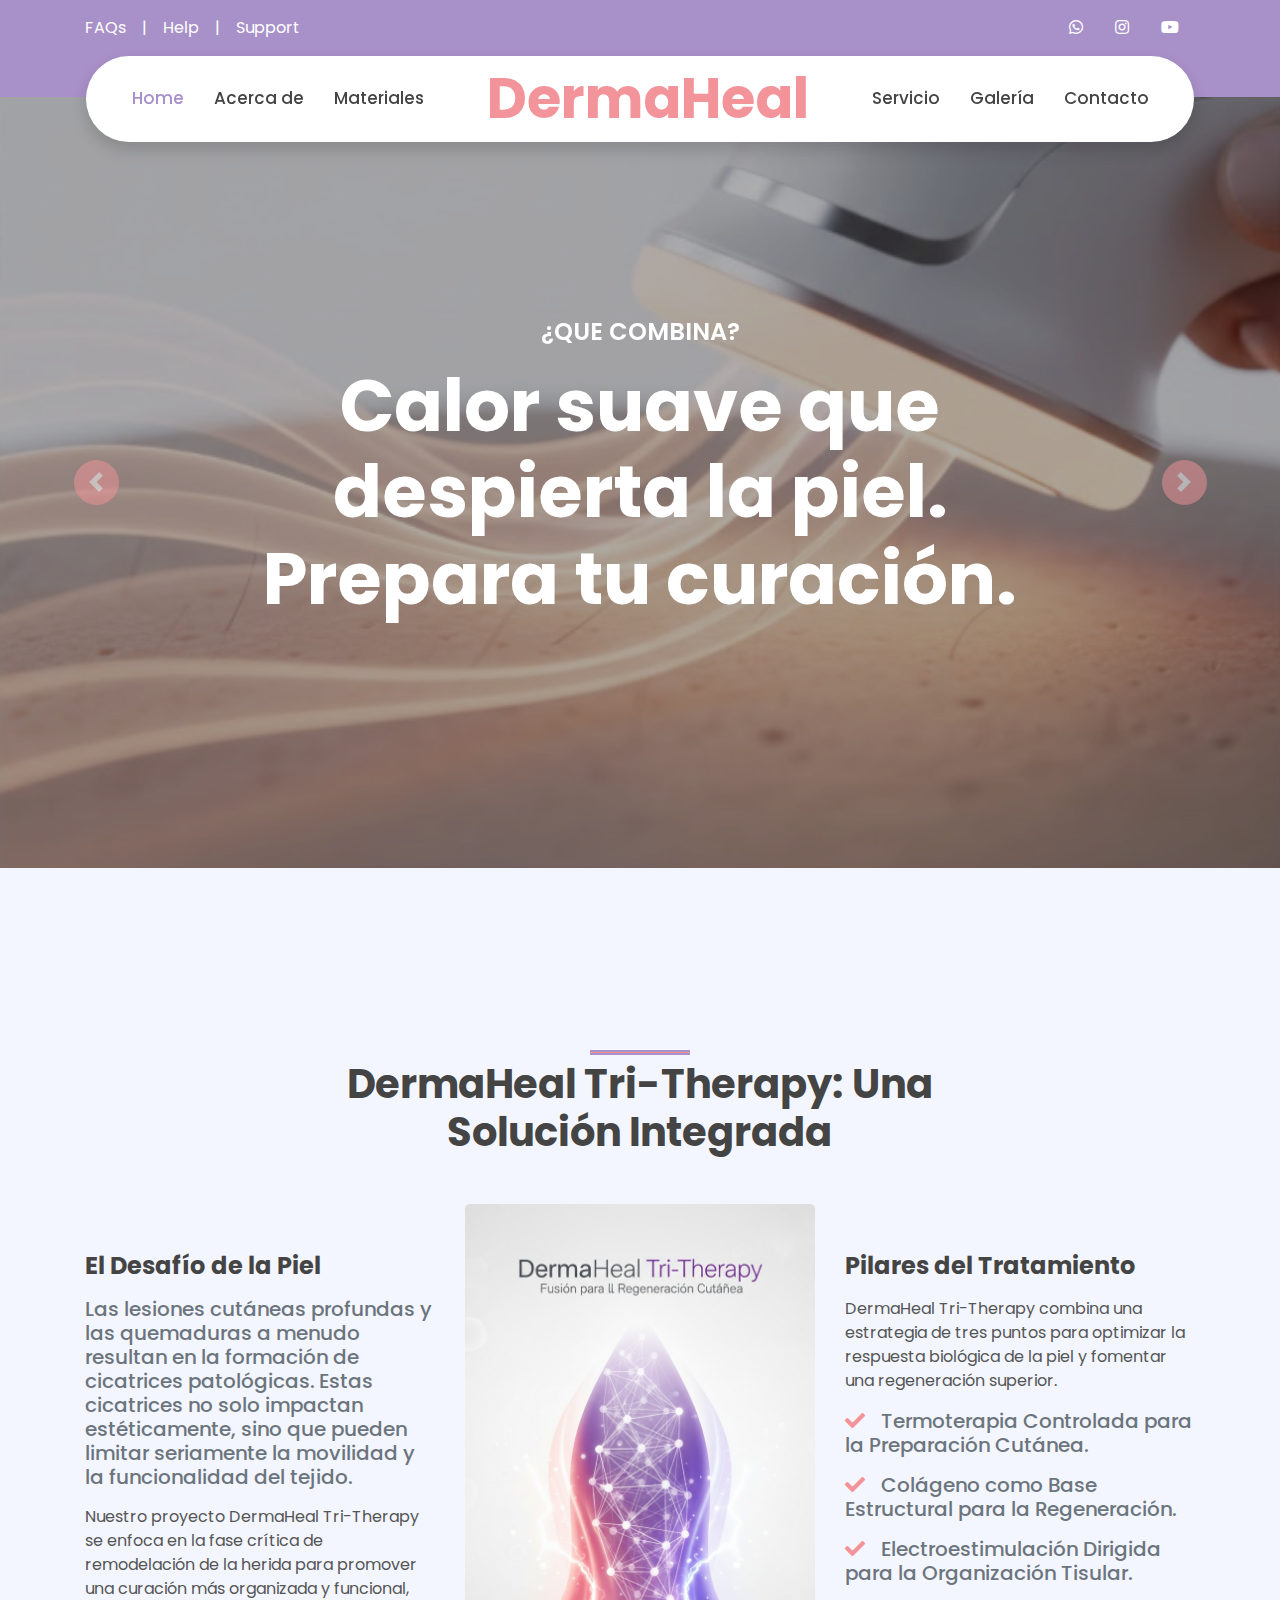
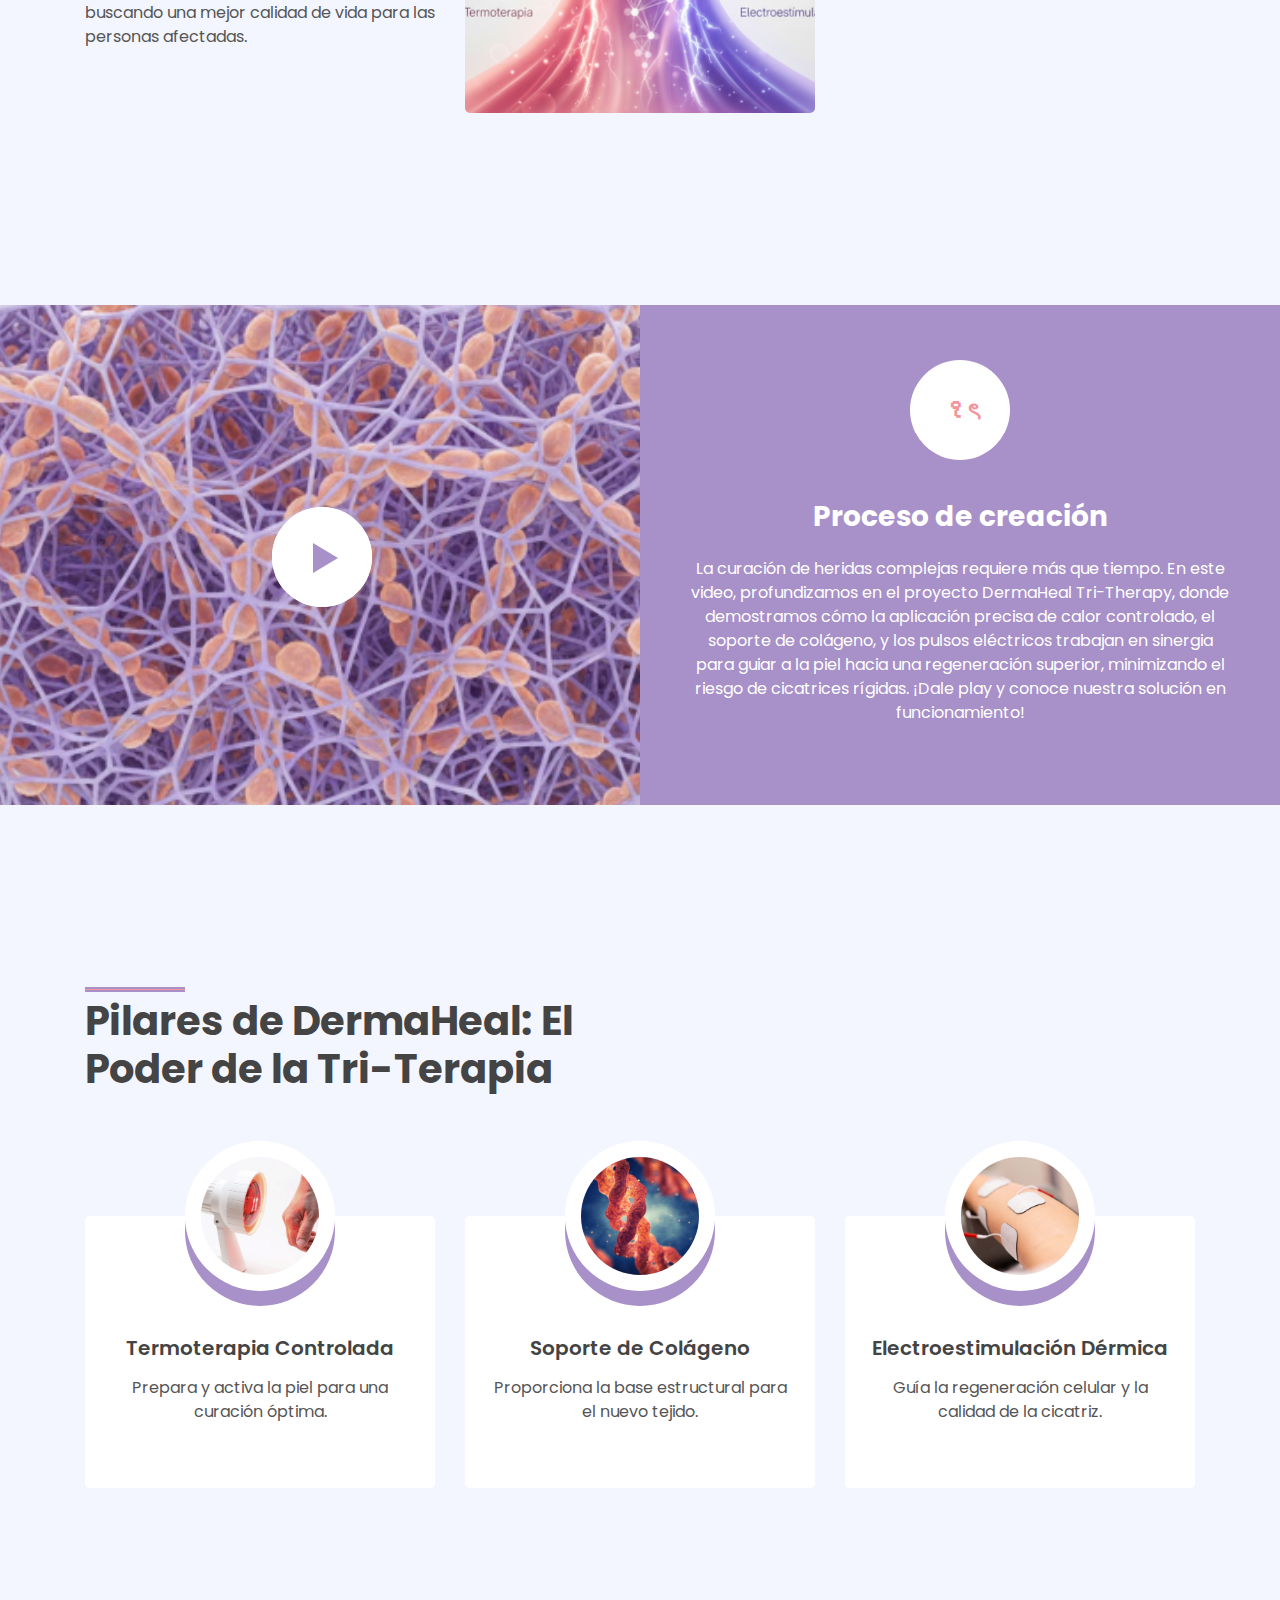
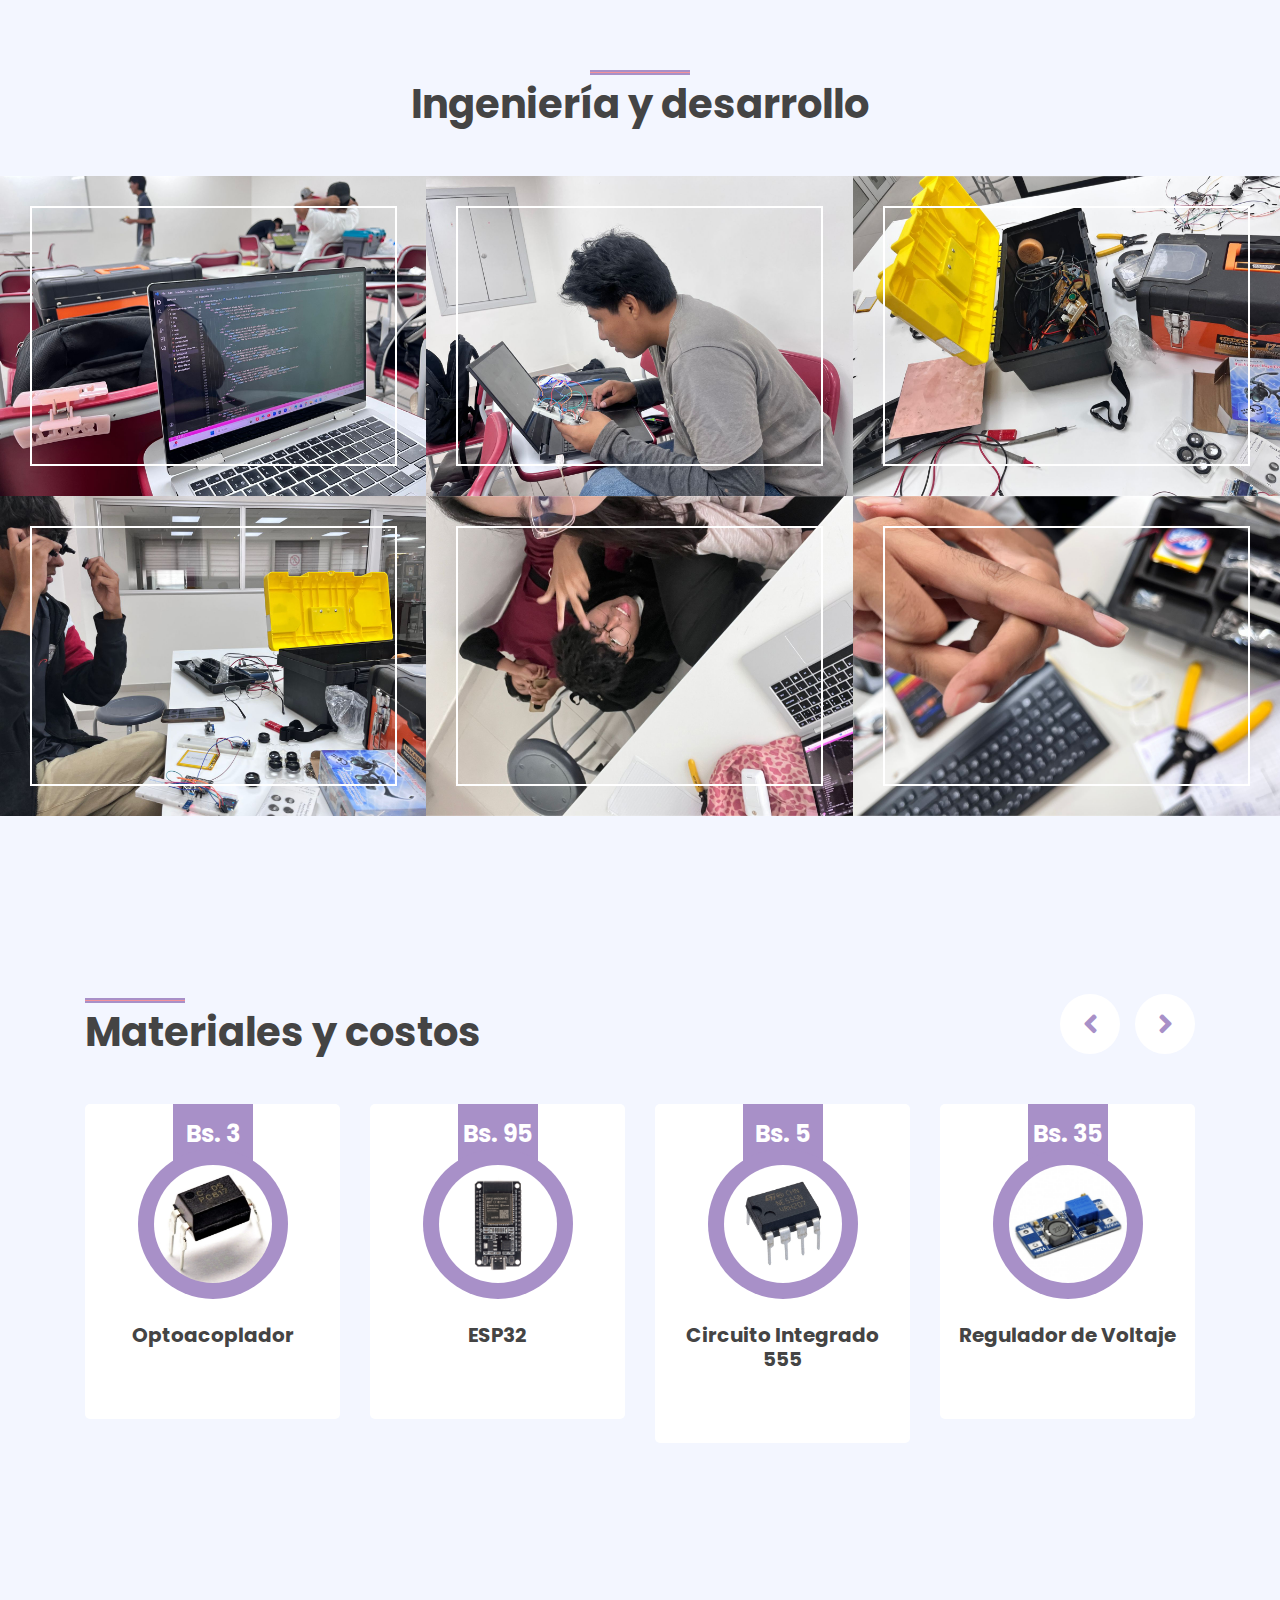
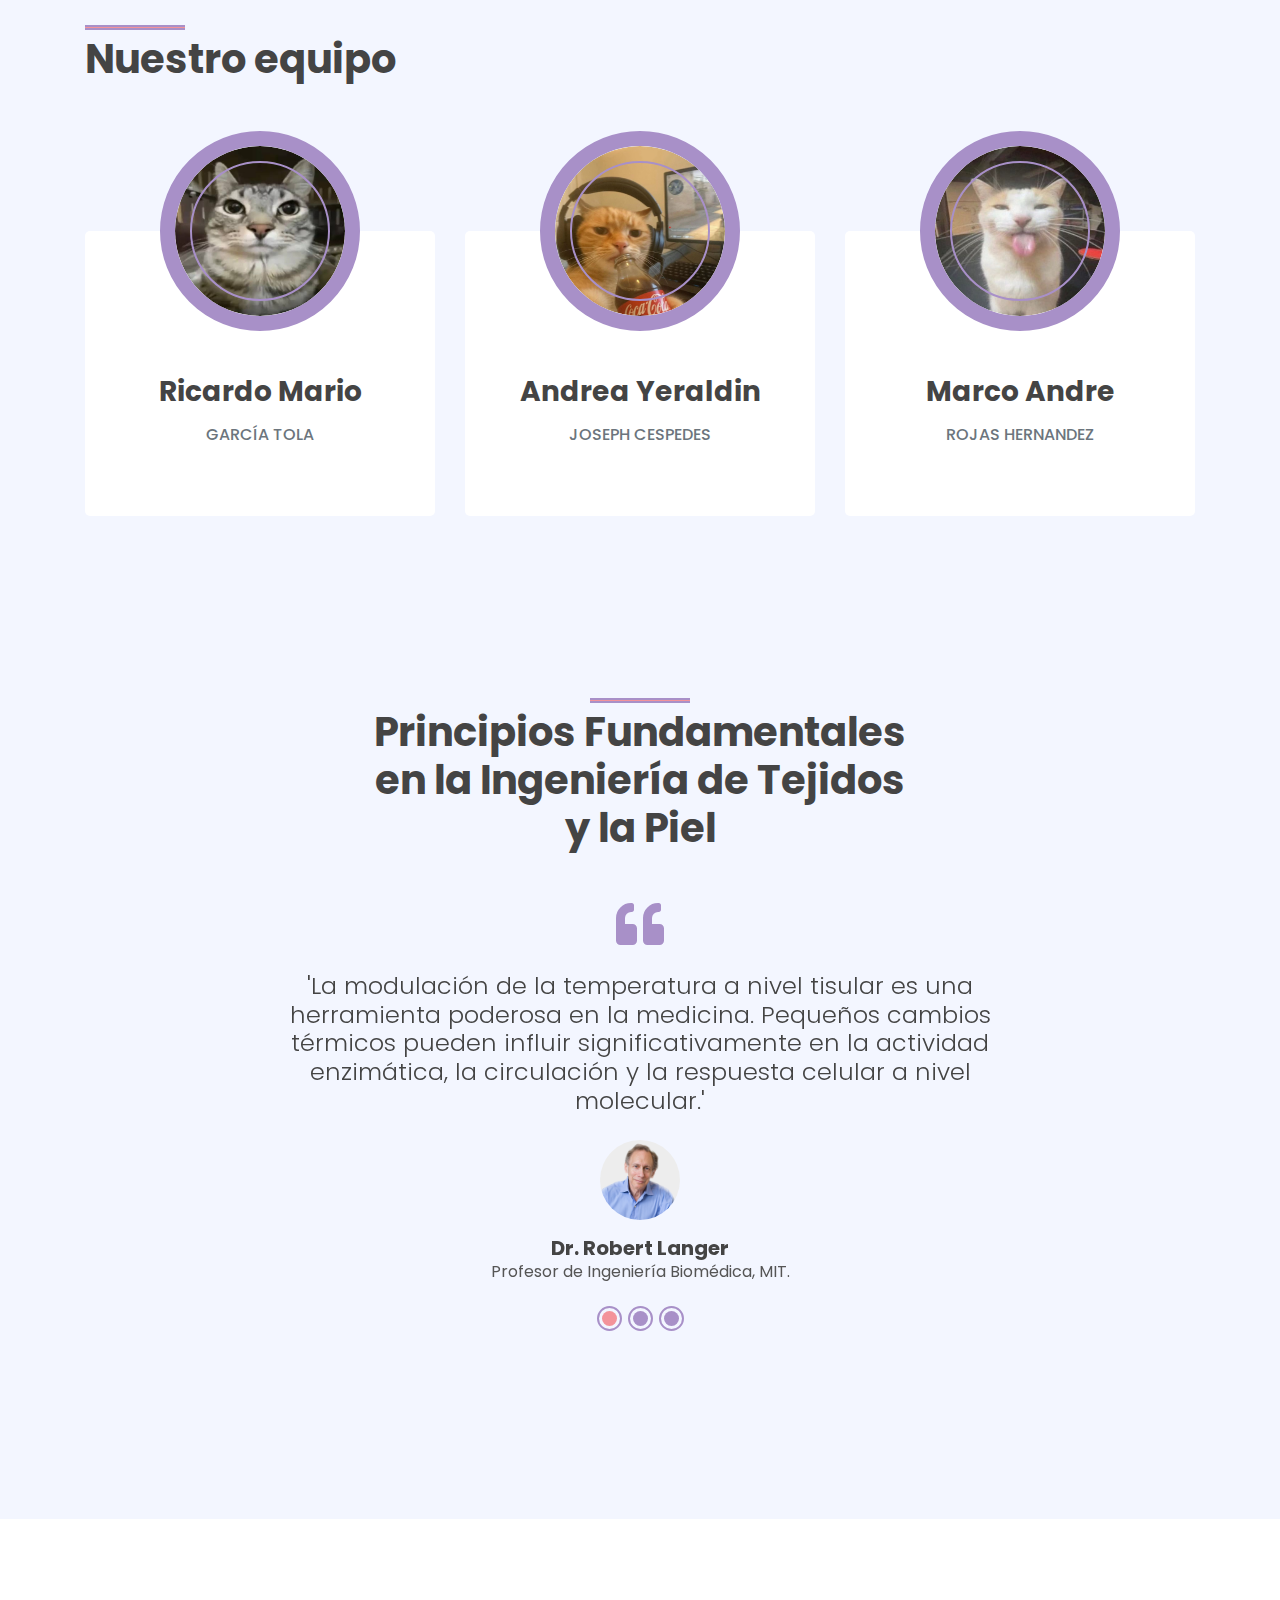
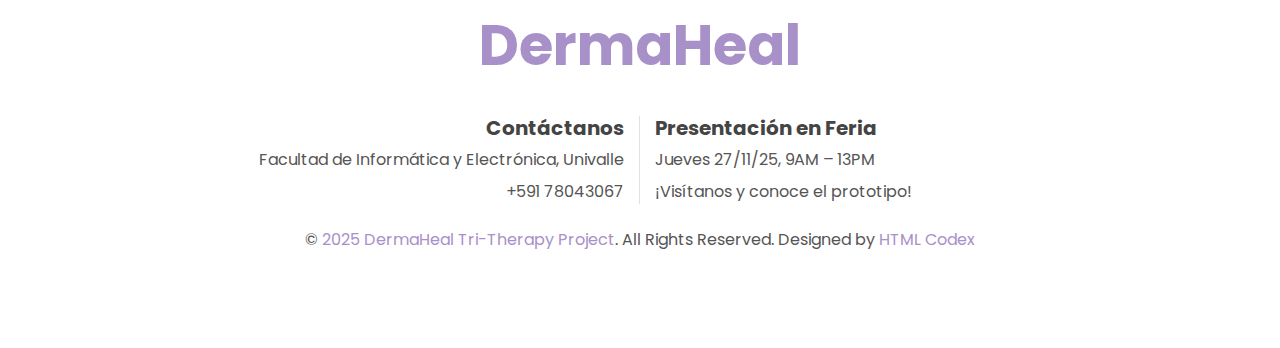
<file: index.html>
<!DOCTYPE html>
<html lang="en">

<head>
    <meta charset="utf-8">
    <title>DermaHeal Tri-Therapy Website</title>
    <meta content="width=device-width, initial-scale=1.0" name="viewport">
    <meta content="Free HTML Templates" name="keywords">
    <meta content="Free HTML Templates" name="description">

    <!-- Favicon -->
    <link href="img/Dermaheal.ico" rel="icon">

    <!-- Google Web Fonts -->
    <link rel="preconnect" href="https://fonts.gstatic.com">
    <link href="https://fonts.googleapis.com/css2?family=Poppins:wght@400;500;600;700&display=swap" rel="stylesheet">

    <!-- Font Awesome -->
    <link href="https://cdnjs.cloudflare.com/ajax/libs/font-awesome/5.10.0/css/all.min.css" rel="stylesheet">

    <!-- Libraries Stylesheet -->
    <link href="lib/owlcarousel/assets/owl.carousel.min.css" rel="stylesheet">
    <link href="lib/lightbox/css/lightbox.min.css" rel="stylesheet"
    <!-- Customized Bootstrap Stylesheet -->
    <link href="css/style.css" rel="stylesheet">
</head>

<body>
    <!-- Topbar Start -->
    <div class="container-fluid bg-primary py-3 d-none d-md-block">
        <div class="container">
            <div class="row">
                <div class="col-md-6 text-center text-lg-left mb-2 mb-lg-0">
                    <div class="d-inline-flex align-items-center">
                        <a class="text-white pr-3" href="">FAQs</a>
                        <span class="text-white">|</span>
                        <a class="text-white px-3" href="">Help</a>
                        <span class="text-white">|</span>
                        <a class="text-white pl-3" href="">Support</a>
                    </div>
                </div>
                <div class="col-md-6 text-center text-lg-right">
                    <div class="d-inline-flex align-items-center">
                        <a class="text-white px-3" href="https://wa.me/59178043067?text=Hola,%20me%20interesa%20su%20proyecto%20DermaHeal">
                            <i class="fab fa-whatsapp"></i>
                        </a>
                        <a class="text-white px-3" href="https://www.instagram.com/marc_o176">
                            <i class="fab fa-instagram"></i>
                        </a>
                        <a class="text-white px-3" href="https://www.youtube.com/channel/DermahealTri-Therapy">
                            <i class="fab fa-youtube"></i>
                        </a>
                    </div>
                </div>
            </div>
        </div>
    </div>
    <!-- Topbar End -->


    <!-- Navbar Start -->
    <div class="container-fluid position-relative nav-bar p-0">
        <div class="container-lg position-relative p-0 px-lg-3" style="z-index: 9;">
            <nav class="navbar navbar-expand-lg bg-white navbar-light shadow p-lg-0">
                <a href="index.html" class="navbar-brand d-block d-lg-none">
                    <h1 class="m-0 display-4 text-primary"><span class="text-secondary">DermaHeal</span> </h1>
                </a>
                <button type="button" class="navbar-toggler" data-toggle="collapse" data-target="#navbarCollapse">
                    <span class="navbar-toggler-icon"></span>
                </button>
                <div class="collapse navbar-collapse justify-content-between" id="navbarCollapse">
                    <div class="navbar-nav ml-auto py-0">
                        <a href="index.html" class="nav-item nav-link active">Home</a>
                        <a href="about.html" class="nav-item nav-link">Acerca de</a>
                        <a href="product.html" class="nav-item nav-link">Materiales</a>
                    </div>
                    <a href="index.html" class="navbar-brand mx-5 d-none d-lg-block">
                        <h1 class="m-0 display-4 text-primary"><span class="text-secondary">DermaHeal</span> </h1>
                    </a>
                    <div class="navbar-nav mr-auto py-0">
                        <a href="service.html" class="nav-item nav-link">Servicio</a>
                        <a href="gallery.html" class="nav-item nav-link">Galería</a>
                        <a href="contact.html" class="nav-item nav-link">Contacto</a>
                    </div>
                </div>
            </nav>
        </div>
    </div>
    <!-- Navbar End -->


    <!-- Carousel Start -->
    <div class="container-fluid p-0 mb-5 pb-5">
        <div id="header-carousel" class="carousel slide" data-ride="carousel">
            <div class="carousel-inner">
                <div class="carousel-item active">
                    <img class="w-100" src="img/carrusel_uno.png" alt="Image">
                    <div class="carousel-caption d-flex flex-column align-items-center justify-content-center">
                        <div class="p-3" style="max-width: 900px;">
                            <h4 class="text-white text-uppercase mb-md-3">¿Que combina?</h4>
                            <h1 class="display-3 text-white mb-md-4">Calor suave que despierta la piel. Prepara tu curación.</h1>
                        </div>
                    </div>
                </div>
                <div class="carousel-item">
                    <img class="w-100" src="img/carrusel_dos.png" alt="Image">
                    <div class="carousel-caption d-flex flex-column align-items-center justify-content-center">
                        <div class="p-3" style="max-width: 900px;">
                            <h4 class="text-white text-uppercase mb-md-3">¿Que combina?</h4>
                            <h1 class="display-3 text-white mb-md-4">Colágeno: La base natural para una regeneración óptima.</h1>
                        </div>
                    </div>
                </div>
                <div class="carousel-item">
                    <img class="w-100" src="img/carrusel_tres.png" alt="Image">
                    <div class="carousel-caption d-flex flex-column align-items-center justify-content-center">
                        <div class="p-3" style="max-width: 900px;">
                            <h4 class="text-white text-uppercase mb-md-3">¿Que combina?</h4>
                            <h1 class="display-3 text-white mb-md-4">Pulsos Eléctricos que reorganizan y fortalecen el tejido.</h1>
                        </div>
                    </div>
                </div>
            </div>
            <a class="carousel-control-prev" href="#header-carousel" data-slide="prev">
                <div class="btn btn-secondary px-0" style="width: 45px; height: 45px;">
                    <span class="carousel-control-prev-icon mb-n1"></span>
                </div>
            </a>
            <a class="carousel-control-next" href="#header-carousel" data-slide="next">
                <div class="btn btn-secondary px-0" style="width: 45px; height: 45px;">
                    <span class="carousel-control-next-icon mb-n1"></span>
                </div>
            </a>
        </div>
    </div>
    <!-- Carousel End -->


    <!-- About Start -->
    <div class="container-fluid py-5">
        <div class="container py-5">
            <div class="row justify-content-center">
                <div class="col-lg-7">
                    <h1 class="section-title position-relative text-center mb-5">DermaHeal Tri-Therapy: Una Solución Integrada</h1>
                </div>
            </div>
            <div class="row">
                <div class="col-lg-4 py-5">
                    <h4 class="font-weight-bold mb-3">El Desafío de la Piel</h4>
                    <h5 class="text-muted mb-3">Las lesiones cutáneas profundas y las quemaduras a menudo resultan en la formación de cicatrices patológicas. Estas cicatrices no solo impactan estéticamente, sino que pueden limitar seriamente la movilidad y la funcionalidad del tejido.</h5>
                    <p>Nuestro proyecto DermaHeal Tri-Therapy se enfoca en la fase crítica de remodelación de la herida para promover una curación más organizada y funcional, buscando una mejor calidad de vida para las personas afectadas.</p>
                </div>
                <div class="col-lg-4" style="min-height: 400px;">
                    <div class="position-relative h-100 rounded overflow-hidden">
                        <img class="position-absolute w-100 h-100" src="img/coso.jpg" style="object-fit: cover;">
                    </div>
                </div>
                <div class="col-lg-4 py-5">
                    <h4 class="font-weight-bold mb-3">Pilares del Tratamiento</h4>
                    <p>DermaHeal Tri-Therapy combina una estrategia de tres puntos para optimizar la respuesta biológica de la piel y fomentar una regeneración superior.</p>
                    <h5 class="text-muted mb-3"><i class="fa fa-check text-secondary mr-3"></i>Termoterapia Controlada para la Preparación Cutánea.</h5>
                    <h5 class="text-muted mb-3"><i class="fa fa-check text-secondary mr-3"></i>Colágeno como Base Estructural para la Regeneración.</h5>
                    <h5 class="text-muted mb-3"><i class="fa fa-check text-secondary mr-3"></i>Electroestimulación Dirigida para la Organización Tisular.</h5>
                </div>
            </div>
        </div>
    </div>
    <!-- About End -->


    <!-- Promotion Start -->
    <div class="container-fluid my-5 py-5 px-0">
        <div class="row bg-primary m-0">
            <div class="col-md-6 px-0" style="min-height: 500px;">
                <div class="position-relative h-100">
                    <img class="position-absolute w-100 h-100" src="img/carrusel_dos.png" style="object-fit: cover;">
                    <button type="button" class="btn-play" data-toggle="modal"
                        data-src="https://www.youtube.com/embed/Eln8RKgXud0" data-target="#videoModal">
                        <span></span>
                    </button>
                </div>
            </div>
            <div class="col-md-6 py-5 py-md-0 px-0">
                <div class="h-100 d-flex flex-column align-items-center justify-content-center text-center p-5">
                    <div class="d-flex align-items-center justify-content-center bg-white rounded-circle mb-4"
                        style="width: 100px; height: 100px;">
                        <h3 class="font-weight-bold text-secondary mb-0">꣑ৎ</h3>
                    </div>
                    <h3 class="font-weight-bold text-white mt-3 mb-4">Proceso de creación</h3>
                    <p class="text-white mb-4">La curación de heridas complejas requiere más que tiempo. En este video, profundizamos en el proyecto DermaHeal Tri-Therapy, donde demostramos cómo la aplicación precisa de calor controlado, el soporte de colágeno, y los pulsos eléctricos trabajan en sinergia para 
                        guiar a la piel hacia una regeneración superior, minimizando el riesgo de cicatrices rígidas. ¡Dale play y conoce nuestra solución en funcionamiento!</p>
                </div>
            </div>
        </div>
    </div>
    <!-- Promotion End -->


    <!-- Video Modal Start -->
    <div class="modal fade" id="videoModal" tabindex="-1" role="dialog" aria-labelledby="exampleModalLabel" aria-hidden="true">
        <div class="modal-dialog" role="document">
            <div class="modal-content">
                <div class="modal-body">
                    <button type="button" class="close" data-dismiss="modal" aria-label="Close">
                        <span aria-hidden="true">&times;</span>
                    </button>        
                    <!-- 16:9 aspect ratio -->
                    <div class="embed-responsive embed-responsive-16by9">
                        <iframe class="embed-responsive-item" src="" id="video"  allowscriptaccess="always" allow="autoplay"></iframe>
                    </div>
                </div>
            </div>
        </div>
    </div>
    <!-- Video Modal End -->


    <!-- Services Start -->
    <div class="container-fluid py-5">
        <div class="container py-5">
            <div class="row">
                <div class="col-lg-6">
                    <h1 class="section-title position-relative mb-5">Pilares de DermaHeal: El Poder de la Tri-Terapia</h1>
                </div>
                <div class="col-lg-6 mb-5 mb-lg-0 pb-5 pb-lg-0"></div>
            </div>
            <div class="row">
                <div class="col-12">
                    <div class="owl-carousel service-carousel">
                        <div class="service-item">
                            <div class="service-img mx-auto">
                                <img class="rounded-circle w-100 h-100 bg-light p-3" src="img/calor.png" style="object-fit: cover;">
                            </div>
                            <div class="position-relative text-center bg-light rounded p-4 pb-5" style="margin-top: -75px;">
                                <h5 class="font-weight-semi-bold mt-5 mb-3 pt-5">Termoterapia Controlada</h5>
                                <p>Prepara y activa la piel para una curación óptima.</p>
                            </div>
                        </div>
                        <div class="service-item">
                            <div class="service-img mx-auto">
                                <img class="rounded-circle w-100 h-100 bg-light p-3" src="img/colageno.jpeg" style="object-fit: cover;">
                            </div>
                            <div class="position-relative text-center bg-light rounded p-4 pb-5" style="margin-top: -75px;">
                                <h5 class="font-weight-semi-bold mt-5 mb-3 pt-5">Soporte de Colágeno</h5>
                                <p>Proporciona la base estructural para el nuevo tejido.</p>
                            </div>
                        </div>
                        <div class="service-item">
                            <div class="service-img mx-auto">
                                <img class="rounded-circle w-100 h-100 bg-light p-3" src="img/electroestimulacion.jpg" style="object-fit: cover;">
                            </div>
                            <div class="position-relative text-center bg-light rounded p-4 pb-5" style="margin-top: -75px;">
                                <h5 class="font-weight-semi-bold mt-5 mb-3 pt-5">Electroestimulación Dérmica</h5>
                                <p>Guía la regeneración celular y la calidad de la cicatriz.</p>
                            </div>
                        </div>
                    </div>
                </div>
            </div>
        </div>
    </div>
    <!-- Services End -->


    <!-- Portfolio Start -->
    <div class="container-fluid my-5 py-5 px-0">
        <div class="row justify-content-center m-0">
            <div class="col-lg-5">
                <h1 class="section-title position-relative text-center mb-5">Ingeniería y desarrollo</h1>
            </div>
        </div>
        <div class="row m-0 portfolio-container">
            <div class="col-lg-4 col-md-6 p-0 portfolio-item">
                <div class="position-relative overflow-hidden">
                    <img class="img-fluid w-100" src="img/cosa1.jpg" alt="">
                    <a class="portfolio-btn" href="img/cosa1.jpg" data-lightbox="portfolio">
                        <i class="fa fa-plus text-primary" style="font-size: 60px;"></i>
                    </a>
                </div>
            </div>
            <div class="col-lg-4 col-md-6 p-0 portfolio-item">
                <div class="position-relative overflow-hidden">
                    <img class="img-fluid w-100" src="img/cosa2.jpg" alt="">
                    <a class="portfolio-btn" href="img/cosa2.jpg" data-lightbox="portfolio">
                        <i class="fa fa-plus text-primary" style="font-size: 60px;"></i>
                    </a>
                </div>
            </div>
            <div class="col-lg-4 col-md-6 p-0 portfolio-item">
                <div class="position-relative overflow-hidden">
                    <img class="img-fluid w-100" src="img/cosa3.jpg" alt="">
                    <a class="portfolio-btn" href="img/cosa3.jpg" data-lightbox="portfolio">
                        <i class="fa fa-plus text-primary" style="font-size: 60px;"></i>
                    </a>
                </div>
            </div>
            <div class="col-lg-4 col-md-6 p-0 portfolio-item">
                <div class="position-relative overflow-hidden">
                    <img class="img-fluid w-100" src="img/cosa4.jpg" alt="">
                    <a class="portfolio-btn" href="img/cosa4.jpg" data-lightbox="portfolio">
                        <i class="fa fa-plus text-primary" style="font-size: 60px;"></i>
                    </a>
                </div>
            </div>
            <div class="col-lg-4 col-md-6 p-0 portfolio-item">
                <div class="position-relative overflow-hidden">
                    <img class="img-fluid w-100" src="img/cosa5.jpg" alt="">
                    <a class="portfolio-btn" href="img/cosa5.jpg" data-lightbox="portfolio">
                        <i class="fa fa-plus text-primary" style="font-size: 60px;"></i>
                    </a>
                </div>
            </div>
            <div class="col-lg-4 col-md-6 p-0 portfolio-item">
                <div class="position-relative overflow-hidden">
                    <img class="img-fluid w-100" src="img/cosa6.jpg" alt="">
                    <a class="portfolio-btn" href="img/cosa6.jpg" data-lightbox="portfolio">
                        <i class="fa fa-plus text-primary" style="font-size: 60px;"></i>
                    </a>
                </div>
            </div>
        </div>
    </div>
    <!-- Portfolio End -->


    <!-- Products Start -->
    <div class="container-fluid py-5">
        <div class="container py-5">
            <div class="row">
                <div class="col-lg-6">
                    <h1 class="section-title position-relative mb-5">Materiales y costos</h1>
                </div>
                <div class="col-lg-6 mb-5 mb-lg-0 pb-5 pb-lg-0"></div>
            </div>
            <div class="row">
                <div class="col-12">
                    <div class="owl-carousel product-carousel">
                        <div class="product-item d-flex flex-column align-items-center text-center bg-light rounded py-5 px-3">
                            <div class="bg-primary mt-n5 py-3" style="width: 80px;">
                                <h4 class="font-weight-bold text-white mb-0">Bs. 3</h4>
                            </div>
                            <div class="position-relative bg-primary rounded-circle mt-n3 mb-4 p-3" style="width: 150px; height: 150px;">
                                <img class="rounded-circle w-100 h-100" src="img/octoacoplador.png" style="object-fit: cover;">
                            </div>
                            <h5 class="font-weight-bold mb-4">Optoacoplador</h5>
                        </div>
                        <div class="product-item d-flex flex-column align-items-center text-center bg-light rounded py-5 px-3">
                            <div class="bg-primary mt-n5 py-3" style="width: 80px;">
                                <h4 class="font-weight-bold text-white mb-0">Bs. 95</h4>
                            </div>
                            <div class="position-relative bg-primary rounded-circle mt-n3 mb-4 p-3" style="width: 150px; height: 150px;">
                                <img class="rounded-circle w-100 h-100" src="img/esp32.jpg" style="object-fit: cover;">
                            </div>
                            <h5 class="font-weight-bold mb-4">ESP32</h5>
                        </div>
                        <div class="product-item d-flex flex-column align-items-center text-center bg-light rounded py-5 px-3">
                            <div class="bg-primary mt-n5 py-3" style="width: 80px;">
                                <h4 class="font-weight-bold text-white mb-0">Bs. 5</h4>
                            </div>
                            <div class="position-relative bg-primary rounded-circle mt-n3 mb-4 p-3" style="width: 150px; height: 150px;">
                                <img class="rounded-circle w-100 h-100" src="img/555.jpg" style="object-fit: cover;">
                            </div>
                            <h5 class="font-weight-bold mb-4">Circuito Integrado 555</h5>
                        </div>
                        <div class="product-item d-flex flex-column align-items-center text-center bg-light rounded py-5 px-3">
                            <div class="bg-primary mt-n5 py-3" style="width: 80px;">
                                <h4 class="font-weight-bold text-white mb-0">Bs. 35</h4>
                            </div>
                            <div class="position-relative bg-primary rounded-circle mt-n3 mb-4 p-3" style="width: 150px; height: 150px;">
                                <img class="rounded-circle w-100 h-100" src="img/regulador.jpg" style="object-fit: cover;">
                            </div>
                            <h5 class="font-weight-bold mb-4">Regulador de Voltaje</h5>
                        </div>
                        <div class="product-item d-flex flex-column align-items-center text-center bg-light rounded py-5 px-3">
                            <div class="bg-primary mt-n5 py-3" style="width: 80px;">
                                <h4 class="font-weight-bold text-white mb-0">Bs. 55</h4>
                            </div>
                            <div class="position-relative bg-primary rounded-circle mt-n3 mb-4 p-3" style="width: 150px; height: 150px;">
                                <img class="rounded-circle w-100 h-100" src="img/pantallaoled.jpg" style="object-fit: cover;">
                            </div>
                            <h5 class="font-weight-bold mb-4">Pantalla OLED 128x64</h5>
                        </div>
                    </div>
                </div>
            </div>
        </div>
    </div>
    <!-- Products End -->


    <!-- Team Start -->
    <div class="container-fluid py-5">
        <div class="container py-5">
            <div class="row">
                <div class="col-lg-6">
                    <h1 class="section-title position-relative mb-5">Nuestro equipo</h1>
                </div>
                <div class="col-lg-6 mb-5 mb-lg-0 pb-5 pb-lg-0"></div>
            </div>
            <div class="row">
                <div class="col-12">
                    <div class="owl-carousel team-carousel">
                        <div class="team-item">
                            <div class="team-img mx-auto">
                                <img class="rounded-circle w-100 h-100" src="img/cheto.jpg" style="object-fit: cover;">
                            </div>
                            <div class="position-relative text-center bg-light rounded px-4 py-5" style="margin-top: -100px;">
                                <h3 class="font-weight-bold mt-5 mb-3 pt-5">Ricardo Mario</h3>
                                <h6 class="text-uppercase text-muted mb-4">García Tola</h6>
                            </div>
                        </div>
                        <div class="team-item">
                            <div class="team-img mx-auto">
                                <img class="rounded-circle w-100 h-100" src="img/andree.jpg" style="object-fit: cover;">
                            </div>
                            <div class="position-relative text-center bg-light rounded px-4 py-5" style="margin-top: -100px;">
                                <h3 class="font-weight-bold mt-5 mb-3 pt-5">Andrea Yeraldin</h3>
                                <h6 class="text-uppercase text-muted mb-4">Joseph Cespedes</h6>
                            </div>
                        </div>
                        <div class="team-item">
                            <div class="team-img mx-auto">
                                <img class="rounded-circle w-100 h-100" src="img/marco.jpg" style="object-fit: cover;">
                            </div>
                            <div class="position-relative text-center bg-light rounded px-4 py-5" style="margin-top: -100px;">
                                <h3 class="font-weight-bold mt-5 mb-3 pt-5">Marco Andre</h3>
                                <h6 class="text-uppercase text-muted mb-4">Rojas Hernandez</h6>
                            </div>
                        </div>
                    </div>
                </div>
            </div>
        </div>
    </div>
    <!-- Team End -->


    <!-- Testimonial Start -->
    <div class="container-fluid py-5">
        <div class="container py-5">
            <div class="row justify-content-center">
                <div class="col-lg-6">
                    <h1 class="section-title position-relative text-center mb-5">Principios Fundamentales en la Ingeniería de Tejidos y la Piel</h1>
                </div>
            </div>
            <div class="row justify-content-center">
                <div class="col-lg-8">
                    <div class="owl-carousel testimonial-carousel">
                        <div class="text-center">
                            <i class="fa fa-3x fa-quote-left text-primary mb-4"></i>
                            <h4 class="font-weight-light mb-4">'La modulación de la temperatura a nivel tisular es una herramienta poderosa en la medicina. Pequeños cambios térmicos pueden influir significativamente en la actividad enzimática, la circulación y la respuesta celular a nivel molecular.'</h4>
                            <img class="img-fluid mx-auto mb-3" src="img/robert.jpg" alt="">
                            <h5 class="font-weight-bold m-0">Dr. Robert Langer</h5>
                            <span>Profesor de Ingeniería Biomédica, MIT.</span>
                        </div>
                        <div class="text-center">
                            <i class="fa fa-3x fa-quote-left text-primary mb-4"></i>
                            <h4 class="font-weight-light mb-4">'El colágeno no es solo un componente estructural; es una matriz dinámica que interactúa con las células, dictando su comportamiento y la organización del tejido. Entender y manipular esta matriz es clave para la regeneración.'</h4>
                            <img class="img-fluid mx-auto mb-3" src="img/jennifer.png" alt="">
                            <h5 class="font-weight-bold m-0">Dra. Jennifer Elisseeff</h5>
                            <span>Directora, Instituto de Medicina Regenerativa de Johns Hopkins.</span>
                        </div>
                        <div class="text-center">
                            <i class="fa fa-3x fa-quote-left text-primary mb-4"></i>
                            <h4 class="font-weight-light mb-4">'El cuerpo humano es intrínsecamente eléctrico. La bioelectricidad juega un papel fundamental en la curación de heridas, la diferenciación celular y la guía de la regeneración. Es un lenguaje que las células entienden.'</h4>
                            <img class="img-fluid mx-auto mb-3" src="img/michael.jpeg" alt="">
                            <h5 class="font-weight-bold m-0">Dr. Michael Levin</h5>
                            <span>Director, Centro de Descubrimiento de Biología Allen (Tufts University).</span>
                        </div>
                    </div>
                </div>
            </div>
        </div>
    </div>
    <!-- Testimonial End -->


    <!-- Footer Start -->
    <div class="container-fluid footer bg-light py-5" style="margin-top: 90px;">
        <div class="container text-center py-5">
            <div class="row">
                <div class="col-12 mb-4">
                    <a href="index.html" class="navbar-brand m-0">
                        <h1 class="m-0 mt-n2 display-4 text-primary"><span class="text-secondary"> </span>DermaHeal</h1>
                    </a>
                </div>
                <div class="col-12 mt-2 mb-4">
                    <div class="row">
                        <div class="col-sm-6 text-center text-sm-right border-right mb-3 mb-sm-0">
                            <h5 class="font-weight-bold mb-2">Contáctanos</h5>
                            <p class="mb-2">Facultad de Informática y Electrónica, Univalle</p>
                            <p class="mb-0">+591 78043067</p>
                        </div>
                        <div class="col-sm-6 text-center text-sm-left">
                            <h5 class="font-weight-bold mb-2">Presentación en Feria</h5>
                            <p class="mb-2">Jueves 27/11/25, 9AM – 13PM</p>
                            <p class="mb-0">¡Visítanos y conoce el prototipo!</p>
                        </div>
                    </div>
                </div>
                <div class="col-12">
                    <p class="m-0">&copy; <a href="#">2025 DermaHeal Tri-Therapy Project</a>. All Rights Reserved. Designed by <a href="https://htmlcodex.com">HTML Codex</a>
                    </p>
                </div>
            </div>
        </div>
    </div>
    <!-- Footer End -->


    <!-- Back to Top -->
    <a href="#" class="btn btn-secondary px-2 back-to-top"><i class="fa fa-angle-double-up"></i></a>


    <!-- JavaScript Libraries -->
    <script src="https://code.jquery.com/jquery-3.4.1.min.js"></script>
    <script src="https://stackpath.bootstrapcdn.com/bootstrap/4.4.1/js/bootstrap.bundle.min.js"></script>
    <script src="lib/easing/easing.min.js"></script>
    <script src="lib/waypoints/waypoints.min.js"></script>
    <script src="lib/owlcarousel/owl.carousel.min.js"></script>
    <script src="lib/isotope/isotope.pkgd.min.js"></script>
    <script src="lib/lightbox/js/lightbox.min.js"></script>

    <!-- Contact Javascript File -->
    <script src="mail/jqBootstrapValidation.min.js"></script>
    <script src="mail/contact.js"></script>

    <!-- Template Javascript -->
    <script src="js/main.js"></script>
</body>

</html>
</file>
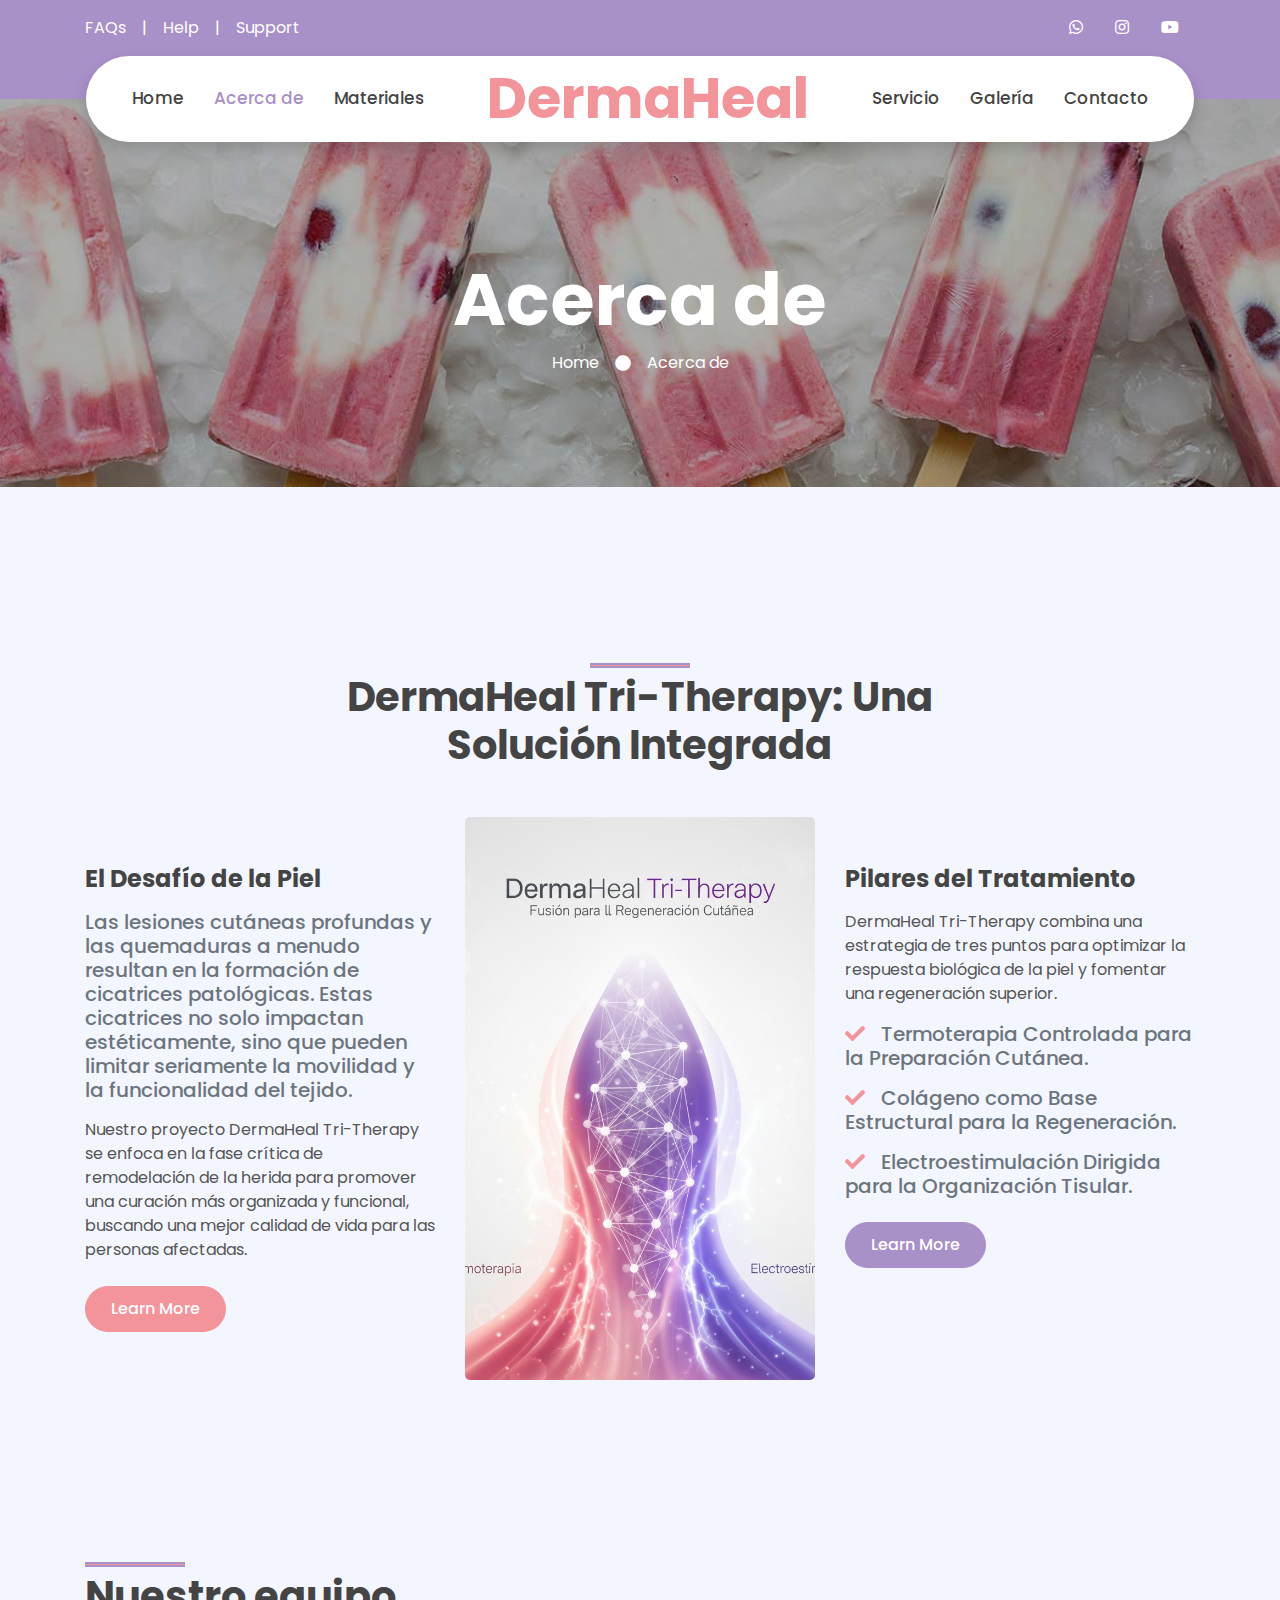
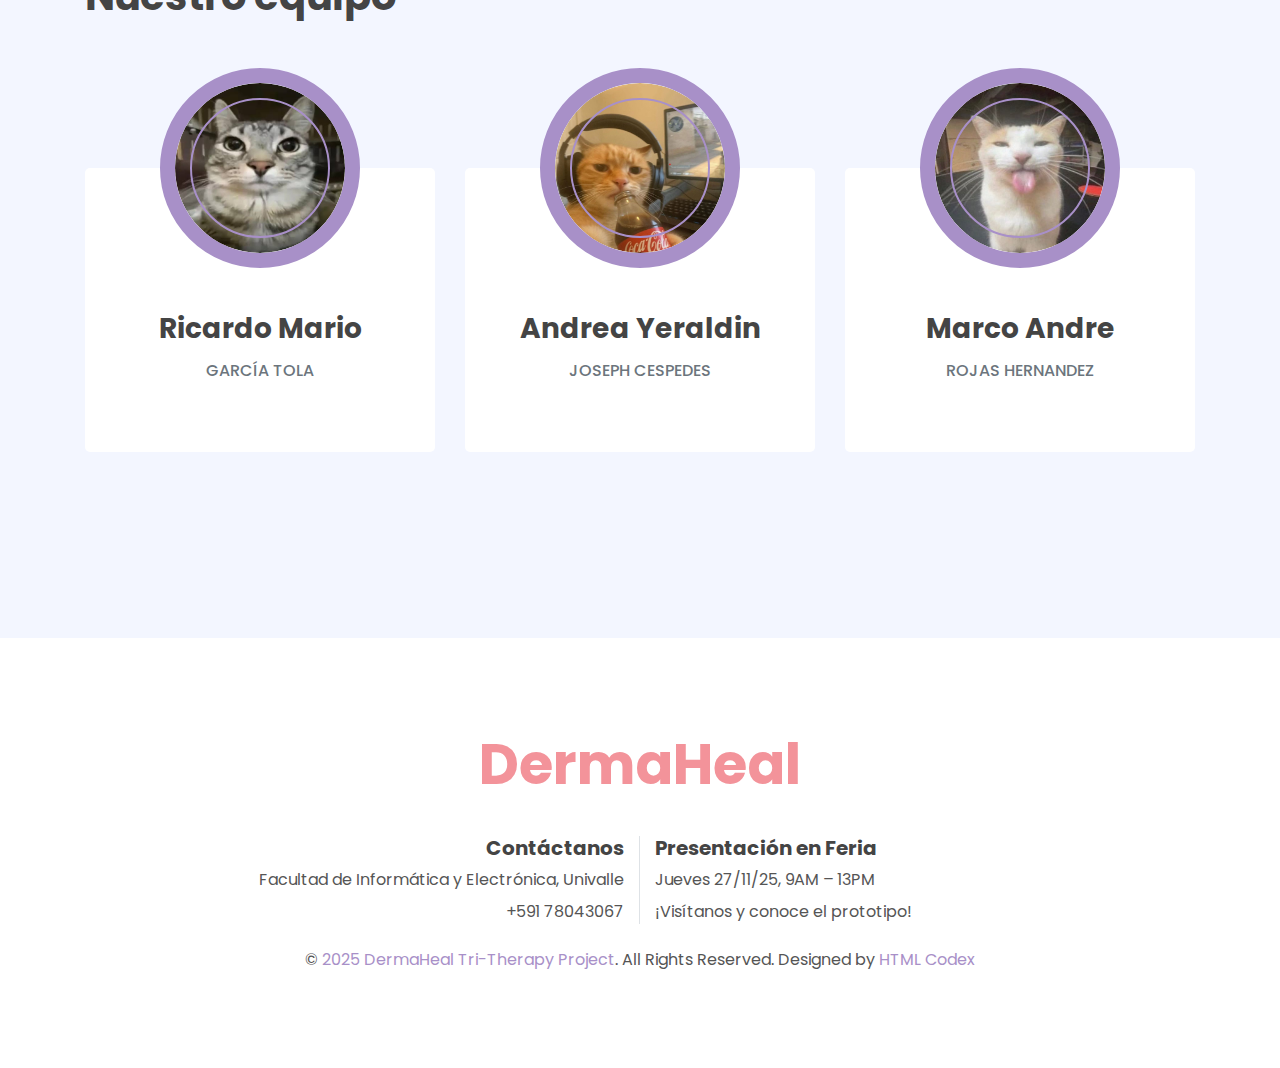
<file: about.html>
<!DOCTYPE html>
<html lang="en">

<head>
    <meta charset="utf-8">
    <title>DermaHeal Tri-Therapy Website</title>
    <meta content="width=device-width, initial-scale=1.0" name="viewport">
    <meta content="Free HTML Templates" name="keywords">
    <meta content="Free HTML Templates" name="description">

    <!-- Favicon -->
    <link href="img/Dermaheal.ico" rel="icon">

    <!-- Google Web Fonts -->
    <link rel="preconnect" href="https://fonts.gstatic.com">
    <link href="https://fonts.googleapis.com/css2?family=Poppins:wght@400;500;600;700&display=swap" rel="stylesheet">

    <!-- Font Awesome -->
    <link href="https://cdnjs.cloudflare.com/ajax/libs/font-awesome/5.10.0/css/all.min.css" rel="stylesheet">

    <!-- Libraries Stylesheet -->
    <link href="lib/owlcarousel/assets/owl.carousel.min.css" rel="stylesheet">
    <link href="lib/lightbox/css/lightbox.min.css" rel="stylesheet">

    <!-- Customized Bootstrap Stylesheet -->
    <link href="css/style.css" rel="stylesheet">
</head>

<body>
    <!-- Topbar Start -->
    <div class="container-fluid bg-primary py-3 d-none d-md-block">
        <div class="container">
            <div class="row">
                <div class="col-md-6 text-center text-lg-left mb-2 mb-lg-0">
                    <div class="d-inline-flex align-items-center">
                        <a class="text-white pr-3" href="">FAQs</a>
                        <span class="text-white">|</span>
                        <a class="text-white px-3" href="">Help</a>
                        <span class="text-white">|</span>
                        <a class="text-white pl-3" href="">Support</a>
                    </div>
                </div>
                <div class="col-md-6 text-center text-lg-right">
                    <div class="d-inline-flex align-items-center">
                        <a class="text-white px-3" href="">
                            <i class="fab fa-whatsapp"></i>
                        </a>
                        <a class="text-white px-3" href="">
                            <i class="fab fa-instagram"></i>
                        </a>
                        <a class="text-white px-3" href="">
                            <i class="fab fa-youtube"></i>
                        </a>
                    </div>
                </div>
            </div>
        </div>
    </div>
    <!-- Topbar End -->


    <!-- Navbar Start -->
    <div class="container-fluid position-relative nav-bar p-0">
        <div class="container-lg position-relative p-0 px-lg-3" style="z-index: 9;">
            <nav class="navbar navbar-expand-lg bg-white navbar-light shadow p-lg-0">
                <a href="index.html" class="navbar-brand d-block d-lg-none">
                    <h1 class="m-0 display-4 text-primary"><span class="text-secondary">DermaHeal</span> </h1>
                </a>
                <button type="button" class="navbar-toggler" data-toggle="collapse" data-target="#navbarCollapse">
                    <span class="navbar-toggler-icon"></span>
                </button>
                <div class="collapse navbar-collapse justify-content-between" id="navbarCollapse">
                    <div class="navbar-nav ml-auto py-0">
                        <a href="index.html" class="nav-item nav-link">Home</a>
                        <a href="about.html" class="nav-item nav-link active">Acerca de</a>
                        <a href="product.html" class="nav-item nav-link">Materiales</a>
                    </div>
                    <a href="index.html" class="navbar-brand mx-5 d-none d-lg-block">
                        <h1 class="m-0 display-4 text-primary"><span class="text-secondary">DermaHeal</span> </h1>
                    </a>
                    <div class="navbar-nav mr-auto py-0">
                        <a href="service.html" class="nav-item nav-link">Servicio</a>
                        <a href="gallery.html" class="nav-item nav-link">Galería</a>
                        <a href="contact.html" class="nav-item nav-link">Contacto</a>
                    </div>
                </div>
            </nav>
        </div>
    </div>
    <!-- Navbar End -->


    <!-- Header Start -->
    <div class="jumbotron jumbotron-fluid page-header" style="margin-bottom: 90px;">
        <div class="container text-center py-5">
            <h1 class="text-white display-3 mt-lg-5">Acerca de</h1>
            <div class="d-inline-flex align-items-center text-white">
                <p class="m-0"><a class="text-white" href="">Home</a></p>
                <i class="fa fa-circle px-3"></i>
                <p class="m-0">Acerca de</p>
            </div>
        </div>
    </div>
    <!-- Header End -->


    <!-- About Start -->
    <div class="container-fluid py-5">
        <div class="container py-5">
            <div class="row justify-content-center">
                <div class="col-lg-7">
                    <h1 class="section-title position-relative text-center mb-5">DermaHeal Tri-Therapy: Una Solución Integrada</h1>
                </div>
            </div>
            <div class="row">
                <div class="col-lg-4 py-5">
                    <h4 class="font-weight-bold mb-3">El Desafío de la Piel</h4>
                    <h5 class="text-muted mb-3">Las lesiones cutáneas profundas y las quemaduras a menudo resultan en la formación de cicatrices patológicas. Estas cicatrices no solo impactan estéticamente, sino que pueden limitar seriamente la movilidad y la funcionalidad del tejido.</h5>
                    <p>Nuestro proyecto DermaHeal Tri-Therapy se enfoca en la fase crítica de remodelación de la herida para promover una curación más organizada y funcional, buscando una mejor calidad de vida para las personas afectadas.</p>
                    <a href="" class="btn btn-secondary mt-2">Learn More</a>
                </div>
                <div class="col-lg-4" style="min-height: 400px;">
                    <div class="position-relative h-100 rounded overflow-hidden">
                        <img class="position-absolute w-100 h-100" src="img/coso.jpg" style="object-fit: cover;">
                    </div>
                </div>
                <div class="col-lg-4 py-5">
                    <h4 class="font-weight-bold mb-3">Pilares del Tratamiento</h4>
                    <p>DermaHeal Tri-Therapy combina una estrategia de tres puntos para optimizar la respuesta biológica de la piel y fomentar una regeneración superior.</p>
                    <h5 class="text-muted mb-3"><i class="fa fa-check text-secondary mr-3"></i>Termoterapia Controlada para la Preparación Cutánea.</h5>
                    <h5 class="text-muted mb-3"><i class="fa fa-check text-secondary mr-3"></i>Colágeno como Base Estructural para la Regeneración.</h5>
                    <h5 class="text-muted mb-3"><i class="fa fa-check text-secondary mr-3"></i>Electroestimulación Dirigida para la Organización Tisular.</h5>
                    <a href="" class="btn btn-primary mt-2">Learn More</a>
                </div>
            </div>
        </div>
    </div>
    <!-- About End -->


    <!-- Team Start -->
    <div class="container-fluid py-5">
        <div class="container py-5">
            <div class="row">
                <div class="col-lg-6">
                    <h1 class="section-title position-relative mb-5">Nuestro equipo</h1>
                </div>
                <div class="col-lg-6 mb-5 mb-lg-0 pb-5 pb-lg-0"></div>
            </div>
            <div class="row">
                <div class="col-12">
                    <div class="owl-carousel team-carousel">
                        <div class="team-item">
                            <div class="team-img mx-auto">
                                <img class="rounded-circle w-100 h-100" src="img/cheto.jpg" style="object-fit: cover;">
                            </div>
                            <div class="position-relative text-center bg-light rounded px-4 py-5" style="margin-top: -100px;">
                                <h3 class="font-weight-bold mt-5 mb-3 pt-5">Ricardo Mario</h3>
                                <h6 class="text-uppercase text-muted mb-4">García Tola</h6>
                            </div>
                        </div>
                        <div class="team-item">
                            <div class="team-img mx-auto">
                                <img class="rounded-circle w-100 h-100" src="img/andree.jpg" style="object-fit: cover;">
                            </div>
                            <div class="position-relative text-center bg-light rounded px-4 py-5" style="margin-top: -100px;">
                                <h3 class="font-weight-bold mt-5 mb-3 pt-5">Andrea Yeraldin</h3>
                                <h6 class="text-uppercase text-muted mb-4">Joseph Cespedes</h6>
                            </div>
                        </div>
                        <div class="team-item">
                            <div class="team-img mx-auto">
                                <img class="rounded-circle w-100 h-100" src="img/marco.jpg" style="object-fit: cover;">
                            </div>
                            <div class="position-relative text-center bg-light rounded px-4 py-5" style="margin-top: -100px;">
                                <h3 class="font-weight-bold mt-5 mb-3 pt-5">Marco Andre</h3>
                                <h6 class="text-uppercase text-muted mb-4">Rojas Hernandez</h6>
                            </div>
                        </div>
                    </div>
                </div>
            </div>
        </div>
    </div>
    <!-- Team End -->


    <!-- Footer Start -->
    <div class="container-fluid footer bg-light py-5" style="margin-top: 90px;">
        <div class="container text-center py-5">
            <div class="row">
                <div class="col-12 mb-4">
                    <a href="index.html" class="navbar-brand m-0">
                        <h1 class="m-0 mt-n2 display-4 text-primary"><span class="text-secondary">DermaHeal</span> </h1>
                    </a>
                </div>
                <div class="col-12 mt-2 mb-4">
                    <div class="row">
                        <div class="col-sm-6 text-center text-sm-right border-right mb-3 mb-sm-0">
                            <h5 class="font-weight-bold mb-2">Contáctanos</h5>
                            <p class="mb-2">Facultad de Informática y Electrónica, Univalle</p>
                            <p class="mb-0">+591 78043067</p>
                        </div>
                        <div class="col-sm-6 text-center text-sm-left">
                            <h5 class="font-weight-bold mb-2">Presentación en Feria</h5>
                            <p class="mb-2">Jueves 27/11/25, 9AM – 13PM</p>
                            <p class="mb-0">¡Visítanos y conoce el prototipo!</p>
                        </div>
                    </div>
                </div>
                <div class="col-12">
                    <p class="m-0">&copy; <a href="#">2025 DermaHeal Tri-Therapy Project</a>. All Rights Reserved. Designed by <a href="https://htmlcodex.com">HTML Codex</a>
                    </p>
                </div>
            </div>
        </div>
    </div>
    <!-- Footer End -->


    <!-- Back to Top -->
    <a href="#" class="btn btn-secondary px-2 back-to-top"><i class="fa fa-angle-double-up"></i></a>


    <!-- JavaScript Libraries -->
    <script src="https://code.jquery.com/jquery-3.4.1.min.js"></script>
    <script src="https://stackpath.bootstrapcdn.com/bootstrap/4.4.1/js/bootstrap.bundle.min.js"></script>
    <script src="lib/easing/easing.min.js"></script>
    <script src="lib/waypoints/waypoints.min.js"></script>
    <script src="lib/owlcarousel/owl.carousel.min.js"></script>
    <script src="lib/isotope/isotope.pkgd.min.js"></script>
    <script src="lib/lightbox/js/lightbox.min.js"></script>

    <!-- Contact Javascript File -->
    <script src="mail/jqBootstrapValidation.min.js"></script>
    <script src="mail/contact.js"></script>

    <!-- Template Javascript -->
    <script src="js/main.js"></script>
</body>

</html>
</file>
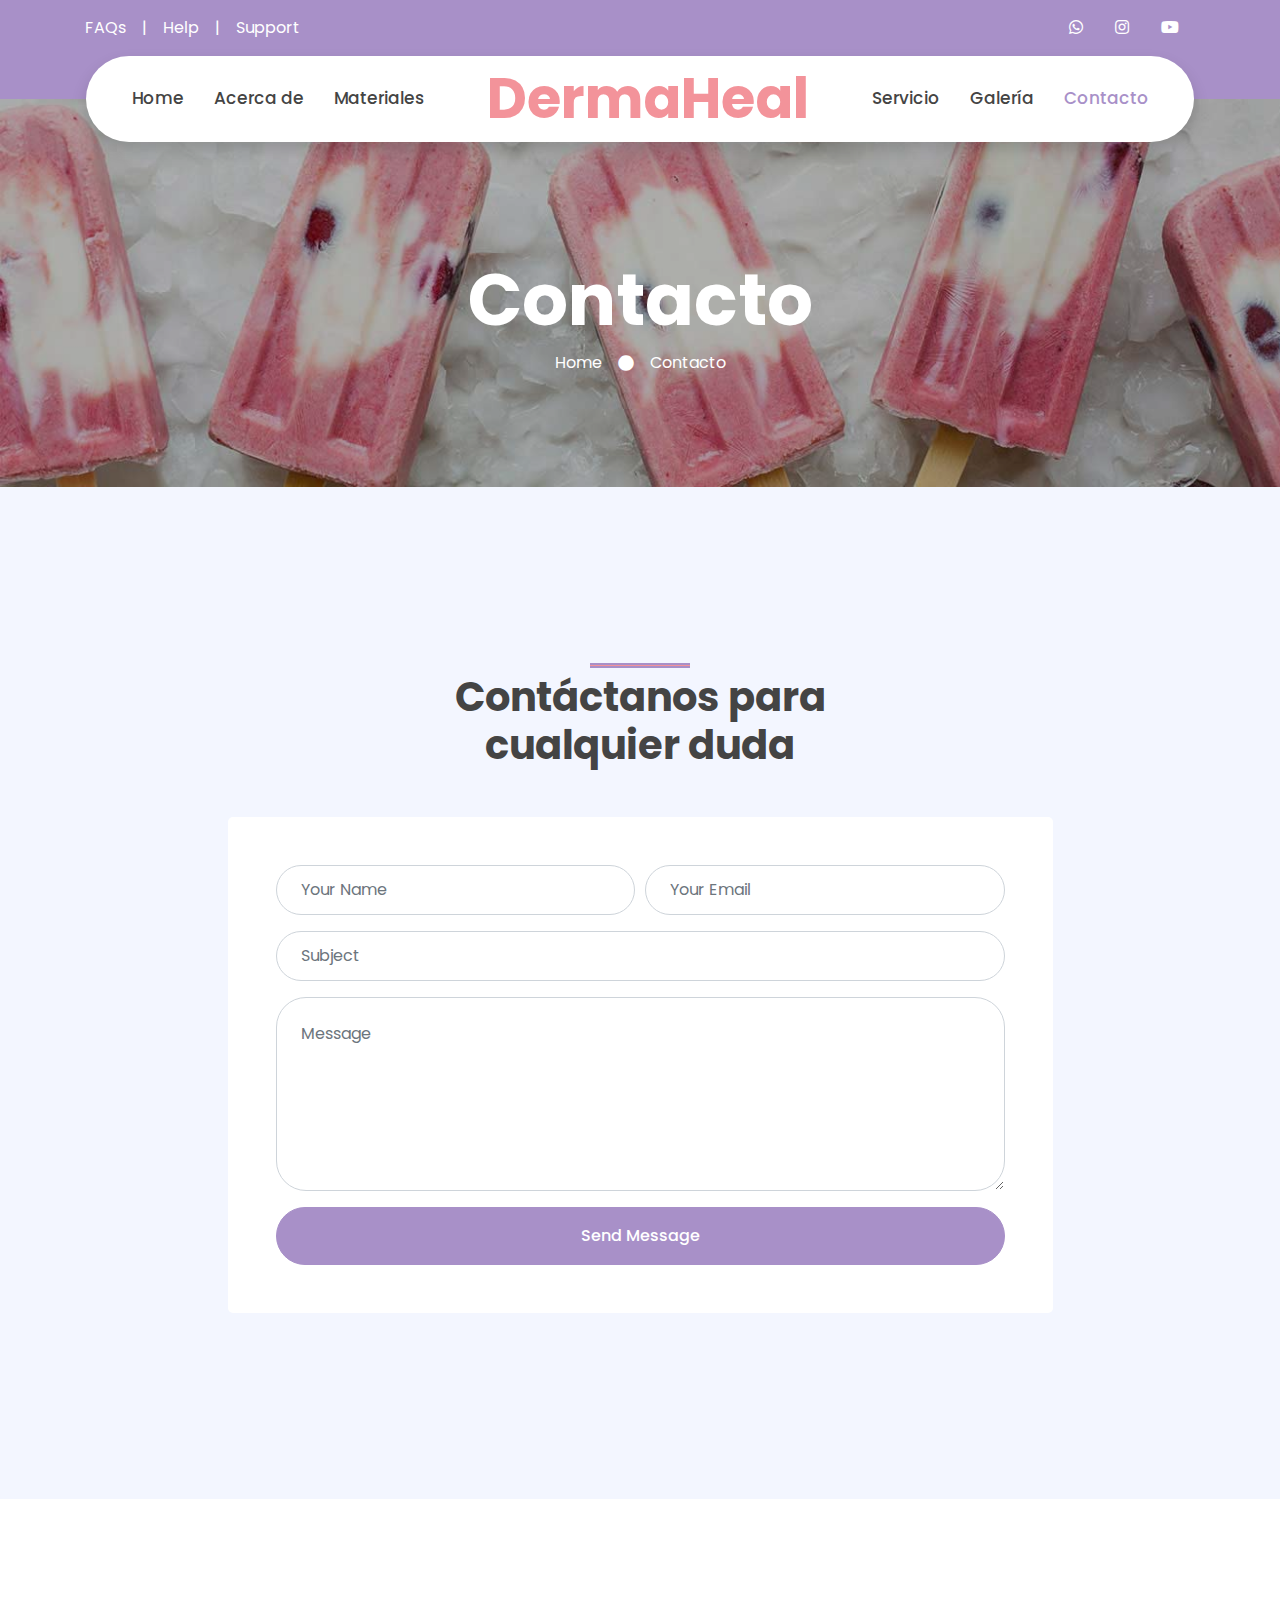
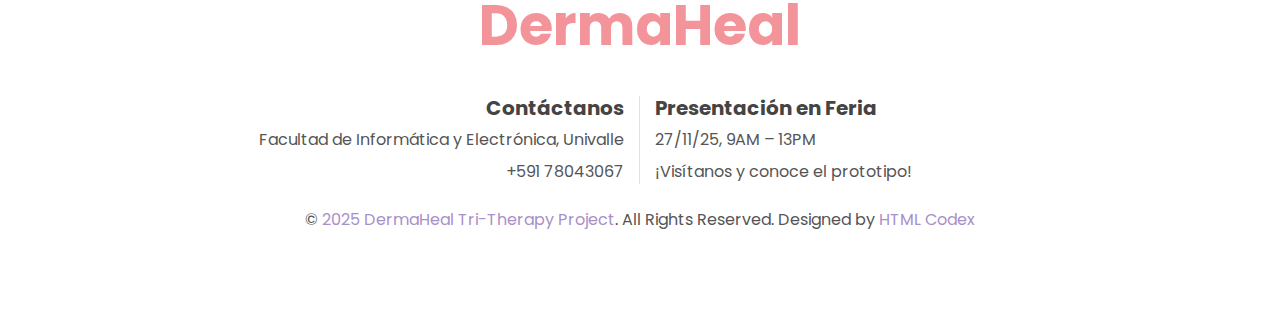
<file: contact.html>
<!DOCTYPE html>
<html lang="en">

<head>
    <meta charset="utf-8">
    <title>DermaHeal Tri-Therapy Website</title>
    <meta content="width=device-width, initial-scale=1.0" name="viewport">
    <meta content="Free HTML Templates" name="keywords">
    <meta content="Free HTML Templates" name="description">

    <!-- Favicon -->
    <link href="img/Dermaheal.ico" rel="icon">

    <!-- Google Web Fonts -->
    <link rel="preconnect" href="https://fonts.gstatic.com">
    <link href="https://fonts.googleapis.com/css2?family=Poppins:wght@400;500;600;700&display=swap" rel="stylesheet">

    <!-- Font Awesome -->
    <link href="https://cdnjs.cloudflare.com/ajax/libs/font-awesome/5.10.0/css/all.min.css" rel="stylesheet">

    <!-- Libraries Stylesheet -->
    <link href="lib/owlcarousel/assets/owl.carousel.min.css" rel="stylesheet">
    <link href="lib/lightbox/css/lightbox.min.css" rel="stylesheet">

    <!-- Customized Bootstrap Stylesheet -->
    <link href="css/style.css" rel="stylesheet">
</head>

<body>
    <!-- Topbar Start -->
    <div class="container-fluid bg-primary py-3 d-none d-md-block">
        <div class="container">
            <div class="row">
                <div class="col-md-6 text-center text-lg-left mb-2 mb-lg-0">
                    <div class="d-inline-flex align-items-center">
                        <a class="text-white pr-3" href="">FAQs</a>
                        <span class="text-white">|</span>
                        <a class="text-white px-3" href="">Help</a>
                        <span class="text-white">|</span>
                        <a class="text-white pl-3" href="">Support</a>
                    </div>
                </div>
                <div class="col-md-6 text-center text-lg-right">
                    <div class="d-inline-flex align-items-center">
                        <a class="text-white px-3" href="">
                            <i class="fab fa-whatsapp"></i>
                        </a>
                        <a class="text-white px-3" href="">
                            <i class="fab fa-instagram"></i>
                        </a>
                        <a class="text-white px-3" href="">
                            <i class="fab fa-youtube"></i>
                        </a>
                    </div>
                </div>
            </div>
        </div>
    </div>
    <!-- Topbar End -->


    <!-- Navbar Start -->
    <div class="container-fluid position-relative nav-bar p-0">
        <div class="container-lg position-relative p-0 px-lg-3" style="z-index: 9;">
            <nav class="navbar navbar-expand-lg bg-white navbar-light shadow p-lg-0">
                <a href="index.html" class="navbar-brand d-block d-lg-none">
                    <h1 class="m-0 display-4 text-primary"><span class="text-secondary">DermaHeal</span> </h1>
                </a>
                <button type="button" class="navbar-toggler" data-toggle="collapse" data-target="#navbarCollapse">
                    <span class="navbar-toggler-icon"></span>
                </button>
                <div class="collapse navbar-collapse justify-content-between" id="navbarCollapse">
                    <div class="navbar-nav ml-auto py-0">
                        <a href="index.html" class="nav-item nav-link">Home</a>
                        <a href="about.html" class="nav-item nav-link">Acerca de</a>
                        <a href="product.html" class="nav-item nav-link">Materiales</a>
                    </div>
                    <a href="index.html" class="navbar-brand mx-5 d-none d-lg-block">
                        <h1 class="m-0 display-4 text-primary"><span class="text-secondary">DermaHeal</span> </h1>
                    </a>
                    <div class="navbar-nav mr-auto py-0">
                        <a href="service.html" class="nav-item nav-link">Servicio</a>
                        <a href="gallery.html" class="nav-item nav-link">Galería</a>
                        <a href="contact.html" class="nav-item nav-link active">Contacto</a>
                    </div>
                </div>
            </nav>
        </div>
    </div>
    <!-- Navbar End -->


    <!-- Header Start -->
    <div class="jumbotron jumbotron-fluid page-header" style="margin-bottom: 90px;">
        <div class="container text-center py-5">
            <h1 class="text-white display-3 mt-lg-5">Contacto</h1>
            <div class="d-inline-flex align-items-center text-white">
                <p class="m-0"><a class="text-white" href="">Home</a></p>
                <i class="fa fa-circle px-3"></i>
                <p class="m-0">Contacto</p>
            </div>
        </div>
    </div>
    <!-- Header End -->


    <!-- Contact Start -->
    <div class="container-fluid py-5">
        <div class="container py-5">
            <div class="row justify-content-center">
                <div class="col-lg-6">
                    <h1 class="section-title position-relative text-center mb-5">Contáctanos para cualquier duda</h1>
                </div>
            </div>
            <div class="row justify-content-center">
                <div class="col-lg-9">
                    <div class="contact-form bg-light rounded p-5">
                        <div id="success"></div>
                        <form name="sentMessage" id="contactForm" novalidate="novalidate">
                            <div class="form-row">
                                <div class="col-sm-6 control-group">
                                    <input type="text" class="form-control p-4" id="name" placeholder="Your Name" required="required" data-validation-required-message="Please enter your name" />
                                    <p class="help-block text-danger"></p>
                                </div>
                                <div class="col-sm-6 control-group">
                                    <input type="email" class="form-control p-4" id="email" placeholder="Your Email" required="required" data-validation-required-message="Please enter your email" />
                                    <p class="help-block text-danger"></p>
                                </div>
                            </div>
                            <div class="control-group">
                                <input type="text" class="form-control p-4" id="subject" placeholder="Subject" required="required" data-validation-required-message="Please enter a subject" />
                                <p class="help-block text-danger"></p>
                            </div>
                            <div class="control-group">
                                <textarea class="form-control p-4" rows="6" id="message" placeholder="Message" required="required" data-validation-required-message="Please enter your message"></textarea>
                                <p class="help-block text-danger"></p>
                            </div>
                            <div>
                                <button class="btn btn-primary btn-block py-3 px-5" type="submit" id="sendMessageButton">Send Message</button>
                            </div>
                        </form>
                    </div>
                </div>
            </div>
        </div>
    </div>
    <!-- Contact End -->


    <!-- Footer Start -->
    <div class="container-fluid footer bg-light py-5" style="margin-top: 90px;">
        <div class="container text-center py-5">
            <div class="row">
                <div class="col-12 mb-4">
                    <a href="index.html" class="navbar-brand m-0">
                        <h1 class="m-0 mt-n2 display-4 text-primary"><span class="text-secondary">DermaHeal</span> </h1>
                    </a>
                </div>
                <div class="col-12 mt-2 mb-4">
                    <div class="row">
                        <div class="col-sm-6 text-center text-sm-right border-right mb-3 mb-sm-0">
                            <h5 class="font-weight-bold mb-2">Contáctanos</h5>
                            <p class="mb-2">Facultad de Informática y Electrónica, Univalle</p>
                            <p class="mb-0">+591 78043067</p>
                        </div>
                        <div class="col-sm-6 text-center text-sm-left">
                            <h5 class="font-weight-bold mb-2">Presentación en Feria</h5>
                            <p class="mb-2">27/11/25, 9AM – 13PM</p>
                            <p class="mb-0">¡Visítanos y conoce el prototipo!</p>
                        </div>
                    </div>
                </div>
                <div class="col-12">
                    <p class="m-0">&copy; <a href="#">2025 DermaHeal Tri-Therapy Project</a>. All Rights Reserved. Designed by <a href="https://htmlcodex.com">HTML Codex</a>
                    </p>
                </div>
            </div>
        </div>
    </div>
    <!-- Footer End -->


    <!-- Back to Top -->
    <a href="#" class="btn btn-secondary px-2 back-to-top"><i class="fa fa-angle-double-up"></i></a>


    <!-- JavaScript Libraries -->
    <script src="https://code.jquery.com/jquery-3.4.1.min.js"></script>
    <script src="https://stackpath.bootstrapcdn.com/bootstrap/4.4.1/js/bootstrap.bundle.min.js"></script>
    <script src="lib/easing/easing.min.js"></script>
    <script src="lib/waypoints/waypoints.min.js"></script>
    <script src="lib/owlcarousel/owl.carousel.min.js"></script>
    <script src="lib/isotope/isotope.pkgd.min.js"></script>
    <script src="lib/lightbox/js/lightbox.min.js"></script>

    <!-- Contact Javascript File -->
    <script src="mail/jqBootstrapValidation.min.js"></script>
    <script src="mail/contact.js"></script>

    <!-- Template Javascript -->
    <script src="js/main.js"></script>
</body>

</html>
</file>
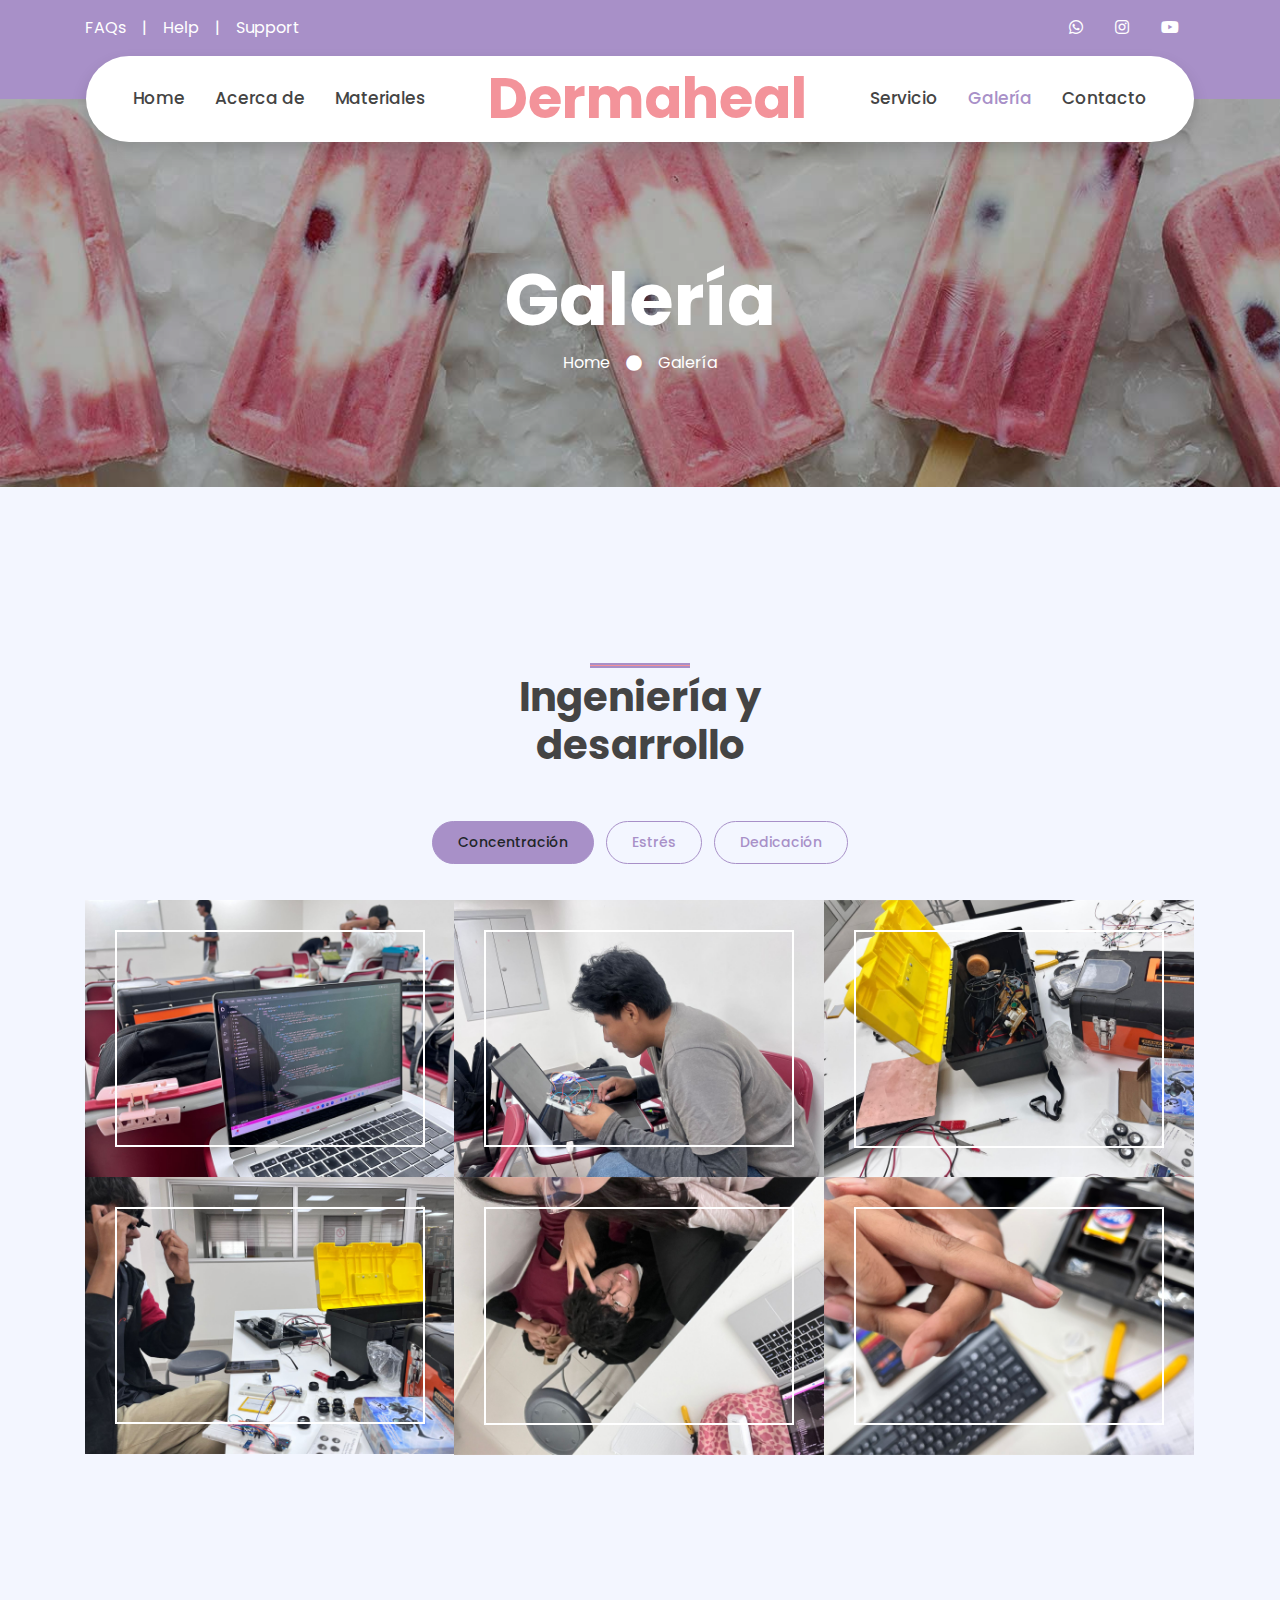
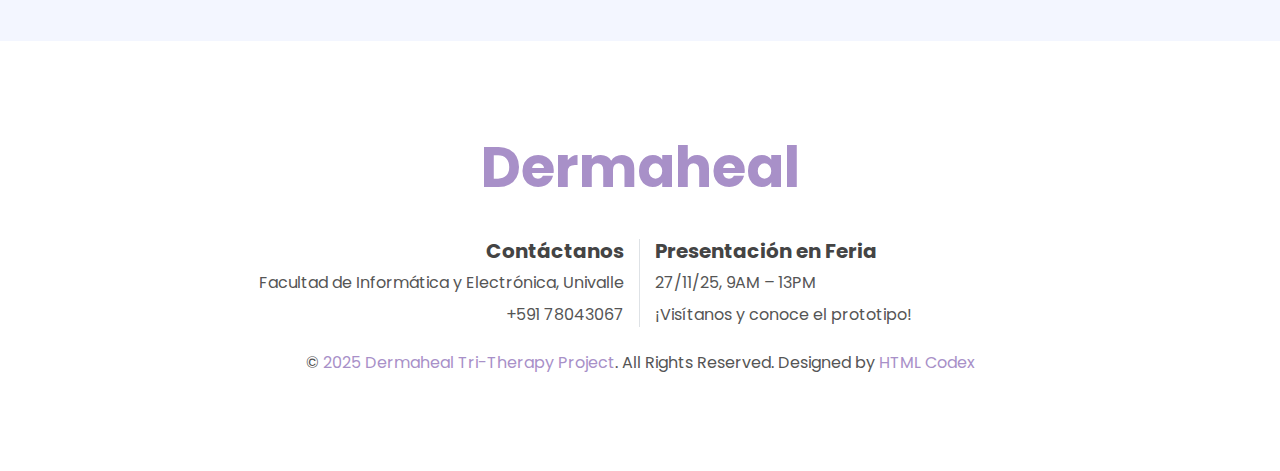
<file: gallery.html>
<!DOCTYPE html>
<html lang="en">

<head>
    <meta charset="utf-8">
    <title>DermaHeal Tri-Therapy Website</title>
    <meta content="width=device-width, initial-scale=1.0" name="viewport">
    <meta content="Free HTML Templates" name="keywords">
    <meta content="Free HTML Templates" name="description">

    <!-- Favicon -->
    <link href="img/Dermaheal.ico" rel="icon">

    <!-- Google Web Fonts -->
    <link rel="preconnect" href="https://fonts.gstatic.com">
    <link href="https://fonts.googleapis.com/css2?family=Poppins:wght@400;500;600;700&display=swap" rel="stylesheet">

    <!-- Font Awesome -->
    <link href="https://cdnjs.cloudflare.com/ajax/libs/font-awesome/5.10.0/css/all.min.css" rel="stylesheet">

    <!-- Libraries Stylesheet -->
    <link href="lib/owlcarousel/assets/owl.carousel.min.css" rel="stylesheet">
    <link href="lib/lightbox/css/lightbox.min.css" rel="stylesheet">

    <!-- Customized Bootstrap Stylesheet -->
    <link href="css/style.css" rel="stylesheet">
</head>

<body>
    <!-- Topbar Start -->
    <div class="container-fluid bg-primary py-3 d-none d-md-block">
        <div class="container">
            <div class="row">
                <div class="col-md-6 text-center text-lg-left mb-2 mb-lg-0">
                    <div class="d-inline-flex align-items-center">
                        <a class="text-white pr-3" href="">FAQs</a>
                        <span class="text-white">|</span>
                        <a class="text-white px-3" href="">Help</a>
                        <span class="text-white">|</span>
                        <a class="text-white pl-3" href="">Support</a>
                    </div>
                </div>
                <div class="col-md-6 text-center text-lg-right">
                    <div class="d-inline-flex align-items-center">
                        <a class="text-white px-3" href="">
                            <i class="fab fa-whatsapp"></i>
                        </a>
                        <a class="text-white px-3" href="">
                            <i class="fab fa-instagram"></i>
                        </a>
                        <a class="text-white px-3" href="">
                            <i class="fab fa-youtube"></i>
                        </a>
                    </div>
                </div>
            </div>
        </div>
    </div>
    <!-- Topbar End -->


    <!-- Navbar Start -->
    <div class="container-fluid position-relative nav-bar p-0">
        <div class="container-lg position-relative p-0 px-lg-3" style="z-index: 9;">
            <nav class="navbar navbar-expand-lg bg-white navbar-light shadow p-lg-0">
                <a href="index.html" class="navbar-brand d-block d-lg-none">
                    <h1 class="m-0 display-4 text-primary"><span class="text-secondary">DermaHeal</span> </h1>
                </a>
                <button type="button" class="navbar-toggler" data-toggle="collapse" data-target="#navbarCollapse">
                    <span class="navbar-toggler-icon"></span>
                </button>
                <div class="collapse navbar-collapse justify-content-between" id="navbarCollapse">
                    <div class="navbar-nav ml-auto py-0">
                        <a href="index.html" class="nav-item nav-link">Home</a>
                        <a href="about.html" class="nav-item nav-link">Acerca de</a>
                        <a href="product.html" class="nav-item nav-link">Materiales</a>
                    </div>
                    <a href="index.html" class="navbar-brand mx-5 d-none d-lg-block">
                        <h1 class="m-0 display-4 text-primary"><span class="text-secondary">Dermaheal</span> </h1>
                    </a>
                    <div class="navbar-nav mr-auto py-0">
                        <a href="service.html" class="nav-item nav-link">Servicio</a>
                        <a href="gallery.html" class="nav-item nav-link active">Galería</a>
                        <a href="contact.html" class="nav-item nav-link">Contacto</a>
                    </div>
                </div>
            </nav>
        </div>
    </div>
    <!-- Navbar End -->


    <!-- Header Start -->
    <div class="jumbotron jumbotron-fluid page-header" style="margin-bottom: 90px;">
        <div class="container text-center py-5">
            <h1 class="text-white display-3 mt-lg-5">Galería</h1>
            <div class="d-inline-flex align-items-center text-white">
                <p class="m-0"><a class="text-white" href="">Home</a></p>
                <i class="fa fa-circle px-3"></i>
                <p class="m-0">Galería</p>
            </div>
        </div>
    </div>
    <!-- Header End -->


    <!-- Portfolio Start -->
    <div class="container-fluid py-5 px-0">
        <div class="container py-5">
            <div class="row justify-content-center">
                <div class="col-lg-5">
                    <h1 class="section-title position-relative text-center mb-5">Ingeniería y desarrollo</h1>
                </div>
            </div>
            <div class="row">
                <div class="col-12 text-center">
                    <ul class="list-inline mb-4 pb-2" id="portfolio-flters">
                        <li class="btn btn-sm btn-outline-primary m-1 active"  data-filter="*">Concentración</li>
                        <li class="btn btn-sm btn-outline-primary m-1" data-filter=".first">Estrés</li>
                        <li class="btn btn-sm btn-outline-primary m-1" data-filter=".second">Dedicación</li>
                    </ul>
                </div>
            </div>
            <div class="row m-0 portfolio-container">
                <div class="col-lg-4 col-md-6 p-0 portfolio-item first">
                    <div class="position-relative overflow-hidden">
                        <img class="img-fluid w-100" src="img/cosa1.jpg" alt="">
                        <a class="portfolio-btn" href="img/cosa1.jpg" data-lightbox="portfolio">
                            <i class="fa fa-plus text-primary" style="font-size: 60px;"></i>
                        </a>
                    </div>
                </div>
                <div class="col-lg-4 col-md-6 p-0 portfolio-item second">
                    <div class="position-relative overflow-hidden">
                        <img class="img-fluid w-100" src="img/cosa2.jpg" alt="">
                        <a class="portfolio-btn" href="img/cosa2.jpg" data-lightbox="portfolio">
                            <i class="fa fa-plus text-primary" style="font-size: 60px;"></i>
                        </a>
                    </div>
                </div>
                <div class="col-lg-4 col-md-6 p-0 portfolio-item third">
                    <div class="position-relative overflow-hidden">
                        <img class="img-fluid w-100" src="img/cosa3.jpg" alt="">
                        <a class="portfolio-btn" href="img/cosa3.jpg" data-lightbox="portfolio">
                            <i class="fa fa-plus text-primary" style="font-size: 60px;"></i>
                        </a>
                    </div>
                </div>
                <div class="col-lg-4 col-md-6 p-0 portfolio-item first">
                    <div class="position-relative overflow-hidden">
                        <img class="img-fluid w-100" src="img/cosa4.jpg" alt="">
                        <a class="portfolio-btn" href="img/cosa4.jpg" data-lightbox="portfolio">
                            <i class="fa fa-plus text-primary" style="font-size: 60px;"></i>
                        </a>
                    </div>
                </div>
                <div class="col-lg-4 col-md-6 p-0 portfolio-item second">
                    <div class="position-relative overflow-hidden">
                        <img class="img-fluid w-100" src="img/cosa5.jpg" alt="">
                        <a class="portfolio-btn" href="img/cosa5.jpg" data-lightbox="portfolio">
                            <i class="fa fa-plus text-primary" style="font-size: 60px;"></i>
                        </a>
                    </div>
                </div>
                <div class="col-lg-4 col-md-6 p-0 portfolio-item third">
                    <div class="position-relative overflow-hidden">
                        <img class="img-fluid w-100" src="img/cosa6.jpg" alt="">
                        <a class="portfolio-btn" href="img/cosa6.jpg" data-lightbox="portfolio">
                            <i class="fa fa-plus text-primary" style="font-size: 60px;"></i>
                        </a>
                    </div>
                </div>
            </div>
        </div>
    </div>
    <!-- Portfolio End -->


    <!-- Footer Start -->
    <div class="container-fluid footer bg-light py-5" style="margin-top: 90px;">
        <div class="container text-center py-5">
            <div class="row">
                <div class="col-12 mb-4">
                    <a href="index.html" class="navbar-brand m-0">
                        <h1 class="m-0 mt-n2 display-4 text-primary"><span class="text-secondary"> </span>Dermaheal</h1>
                    </a>
                </div>
                <div class="col-12 mt-2 mb-4">
                    <div class="row">
                        <div class="col-sm-6 text-center text-sm-right border-right mb-3 mb-sm-0">
                            <h5 class="font-weight-bold mb-2">Contáctanos</h5>
                            <p class="mb-2">Facultad de Informática y Electrónica, Univalle</p>
                            <p class="mb-0">+591 78043067</p>
                        </div>
                        <div class="col-sm-6 text-center text-sm-left">
                            <h5 class="font-weight-bold mb-2">Presentación en Feria</h5>
                            <p class="mb-2">27/11/25, 9AM – 13PM</p>
                            <p class="mb-0">¡Visítanos y conoce el prototipo!</p>
                        </div>
                    </div>
                </div>
                <div class="col-12">
                    <p class="m-0">&copy; <a href="#">2025 Dermaheal Tri-Therapy Project</a>. All Rights Reserved. Designed by <a href="https://htmlcodex.com">HTML Codex</a>
                    </p>
                </div>
            </div>
        </div>
    </div>
    <!-- Footer End -->


    <!-- Back to Top -->
    <a href="#" class="btn btn-secondary px-2 back-to-top"><i class="fa fa-angle-double-up"></i></a>


    <!-- JavaScript Libraries -->
    <script src="https://code.jquery.com/jquery-3.4.1.min.js"></script>
    <script src="https://stackpath.bootstrapcdn.com/bootstrap/4.4.1/js/bootstrap.bundle.min.js"></script>
    <script src="lib/easing/easing.min.js"></script>
    <script src="lib/waypoints/waypoints.min.js"></script>
    <script src="lib/owlcarousel/owl.carousel.min.js"></script>
    <script src="lib/isotope/isotope.pkgd.min.js"></script>
    <script src="lib/lightbox/js/lightbox.min.js"></script>

    <!-- Contact Javascript File -->
    <script src="mail/jqBootstrapValidation.min.js"></script>
    <script src="mail/contact.js"></script>

    <!-- Template Javascript -->
    <script src="js/main.js"></script>
</body>

</html>
</file>
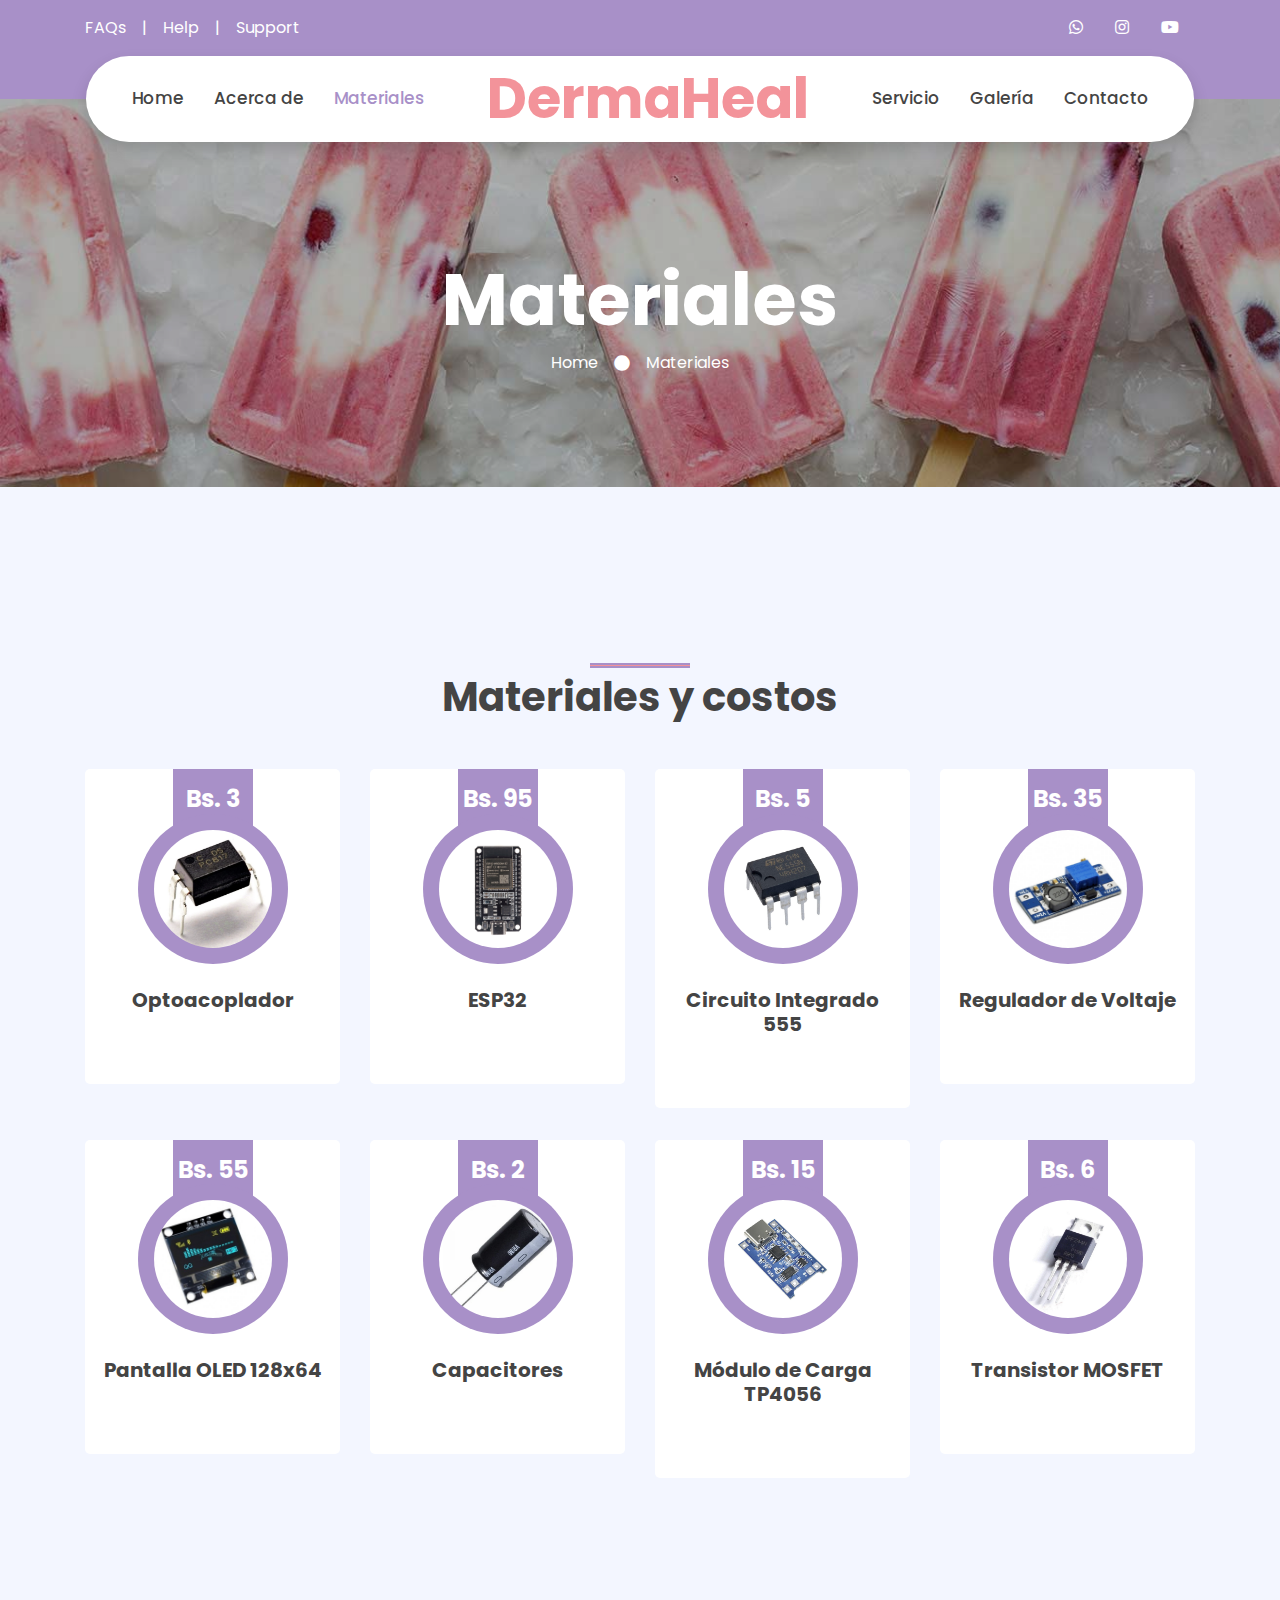
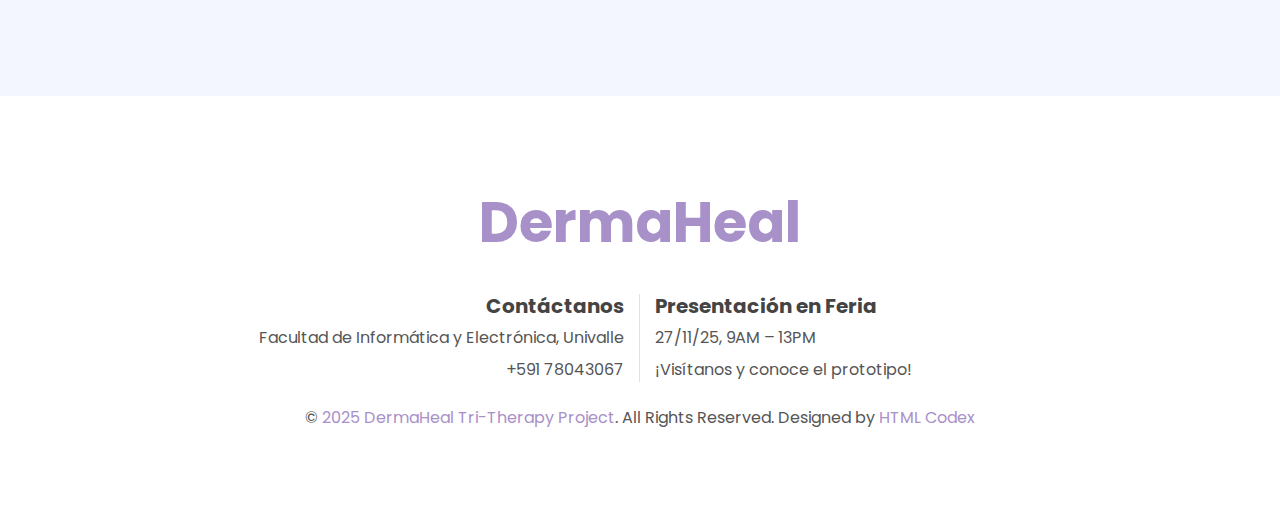
<file: product.html>
<!DOCTYPE html>
<html lang="en">

<head>
    <meta charset="utf-8">
    <title>DermaHeal Tri-Therapy Website</title>
    <meta content="width=device-width, initial-scale=1.0" name="viewport">
    <meta content="Free HTML Templates" name="keywords">
    <meta content="Free HTML Templates" name="description">

    <!-- Favicon -->
    <link href="img/Dermaheal.ico" rel="icon">

    <!-- Google Web Fonts -->
    <link rel="preconnect" href="https://fonts.gstatic.com">
    <link href="https://fonts.googleapis.com/css2?family=Poppins:wght@400;500;600;700&display=swap" rel="stylesheet">

    <!-- Font Awesome -->
    <link href="https://cdnjs.cloudflare.com/ajax/libs/font-awesome/5.10.0/css/all.min.css" rel="stylesheet">

    <!-- Libraries Stylesheet -->
    <link href="lib/owlcarousel/assets/owl.carousel.min.css" rel="stylesheet">
    <link href="lib/lightbox/css/lightbox.min.css" rel="stylesheet">

    <!-- Customized Bootstrap Stylesheet -->
    <link href="css/style.css" rel="stylesheet">
</head>

<body>
    <!-- Topbar Start -->
    <div class="container-fluid bg-primary py-3 d-none d-md-block">
        <div class="container">
            <div class="row">
                <div class="col-md-6 text-center text-lg-left mb-2 mb-lg-0">
                    <div class="d-inline-flex align-items-center">
                        <a class="text-white pr-3" href="">FAQs</a>
                        <span class="text-white">|</span>
                        <a class="text-white px-3" href="">Help</a>
                        <span class="text-white">|</span>
                        <a class="text-white pl-3" href="">Support</a>
                    </div>
                </div>
                <div class="col-md-6 text-center text-lg-right">
                    <div class="d-inline-flex align-items-center">
                        <a class="text-white px-3" href="">
                            <i class="fab fa-whatsapp"></i>
                        </a>
                        <a class="text-white px-3" href="">
                            <i class="fab fa-instagram"></i>
                        </a>
                        <a class="text-white px-3" href="">
                            <i class="fab fa-youtube"></i>
                        </a>
                    </div>
                </div>
            </div>
        </div>
    </div>
    <!-- Topbar End -->


    <!-- Navbar Start -->
    <div class="container-fluid position-relative nav-bar p-0">
        <div class="container-lg position-relative p-0 px-lg-3" style="z-index: 9;">
            <nav class="navbar navbar-expand-lg bg-white navbar-light shadow p-lg-0">
                <a href="index.html" class="navbar-brand d-block d-lg-none">
                    <h1 class="m-0 display-4 text-primary"><span class="text-secondary">DermaHeal</span> </h1>
                </a>
                <button type="button" class="navbar-toggler" data-toggle="collapse" data-target="#navbarCollapse">
                    <span class="navbar-toggler-icon"></span>
                </button>
                <div class="collapse navbar-collapse justify-content-between" id="navbarCollapse">
                    <div class="navbar-nav ml-auto py-0">
                        <a href="index.html" class="nav-item nav-link">Home</a>
                        <a href="about.html" class="nav-item nav-link">Acerca de</a>
                        <a href="product.html" class="nav-item nav-link active">Materiales</a>
                    </div>
                    <a href="index.html" class="navbar-brand mx-5 d-none d-lg-block">
                        <h1 class="m-0 display-4 text-primary"><span class="text-secondary">DermaHeal</span> </h1>
                    </a>
                    <div class="navbar-nav mr-auto py-0">
                        <a href="service.html" class="nav-item nav-link">Servicio</a>
                        <a href="gallery.html" class="nav-item nav-link">Galería</a>
                        <a href="contact.html" class="nav-item nav-link">Contacto</a>
                    </div>
                </div>
            </nav>
        </div>
    </div>
    <!-- Navbar End -->


    <!-- Header Start -->
    <div class="jumbotron jumbotron-fluid page-header" style="margin-bottom: 90px;">
        <div class="container text-center py-5">
            <h1 class="text-white display-3 mt-lg-5">Materiales</h1>
            <div class="d-inline-flex align-items-center text-white">
                <p class="m-0"><a class="text-white" href="">Home</a></p>
                <i class="fa fa-circle px-3"></i>
                <p class="m-0">Materiales</p>
            </div>
        </div>
    </div>
    <!-- Header End -->


    <!-- Products Start -->
    <div class="container-fluid py-5">
        <div class="container py-5">
            <div class="row justify-content-center">
                <div class="col-lg-6">
                    <h1 class="section-title position-relative text-center mb-5">Materiales y costos</h1>
                </div>
            </div>
            <div class="row">
                <div class="col-lg-3 col-md-6 mb-4 pb-2">
                    <div class="product-item d-flex flex-column align-items-center text-center bg-light rounded py-5 px-3">
                        <div class="bg-primary mt-n5 py-3" style="width: 80px;">
                            <h4 class="font-weight-bold text-white mb-0">Bs. 3</h4>
                        </div>
                        <div class="position-relative bg-primary rounded-circle mt-n3 mb-4 p-3" style="width: 150px; height: 150px;">
                            <img class="rounded-circle w-100 h-100" src="img/octoacoplador.png" style="object-fit: cover;">
                        </div>
                        <h5 class="font-weight-bold mb-4">Optoacoplador</h5>
                    </div>
                </div>
                <div class="col-lg-3 col-md-6 mb-4 pb-2">
                    <div class="product-item d-flex flex-column align-items-center text-center bg-light rounded py-5 px-3">
                        <div class="bg-primary mt-n5 py-3" style="width: 80px;">
                            <h4 class="font-weight-bold text-white mb-0">Bs. 95</h4>
                        </div>
                        <div class="position-relative bg-primary rounded-circle mt-n3 mb-4 p-3" style="width: 150px; height: 150px;">
                            <img class="rounded-circle w-100 h-100" src="img/esp32.jpg" style="object-fit: cover;">
                        </div>
                        <h5 class="font-weight-bold mb-4">ESP32</h5>
                    </div>
                </div>
                <div class="col-lg-3 col-md-6 mb-4 pb-2">
                    <div class="product-item d-flex flex-column align-items-center text-center bg-light rounded py-5 px-3">
                        <div class="bg-primary mt-n5 py-3" style="width: 80px;">
                            <h4 class="font-weight-bold text-white mb-0">Bs. 5</h4>
                        </div>
                        <div class="position-relative bg-primary rounded-circle mt-n3 mb-4 p-3" style="width: 150px; height: 150px;">
                            <img class="rounded-circle w-100 h-100" src="img/555.jpg" style="object-fit: cover;">
                        </div>
                        <h5 class="font-weight-bold mb-4">Circuito Integrado 555</h5>
                    </div>
                </div>
                <div class="col-lg-3 col-md-6 mb-4 pb-2">
                    <div class="product-item d-flex flex-column align-items-center text-center bg-light rounded py-5 px-3">
                        <div class="bg-primary mt-n5 py-3" style="width: 80px;">
                            <h4 class="font-weight-bold text-white mb-0">Bs. 35</h4>
                        </div>
                        <div class="position-relative bg-primary rounded-circle mt-n3 mb-4 p-3" style="width: 150px; height: 150px;">
                            <img class="rounded-circle w-100 h-100" src="img/regulador.jpg" style="object-fit: cover;">
                        </div>
                        <h5 class="font-weight-bold mb-4">Regulador de Voltaje</h5>
                    </div>
                </div>
                <div class="col-lg-3 col-md-6 mb-4 pb-2">
                    <div class="product-item d-flex flex-column align-items-center text-center bg-light rounded py-5 px-3">
                        <div class="bg-primary mt-n5 py-3" style="width: 80px;">
                            <h4 class="font-weight-bold text-white mb-0">Bs. 55</h4>
                        </div>
                        <div class="position-relative bg-primary rounded-circle mt-n3 mb-4 p-3" style="width: 150px; height: 150px;">
                            <img class="rounded-circle w-100 h-100" src="img/pantallaoled.jpg" style="object-fit: cover;">
                        </div>
                        <h5 class="font-weight-bold mb-4">Pantalla OLED 128x64</h5>
                    </div>
                </div>
                <div class="col-lg-3 col-md-6 mb-4 pb-2">
                    <div class="product-item d-flex flex-column align-items-center text-center bg-light rounded py-5 px-3">
                        <div class="bg-primary mt-n5 py-3" style="width: 80px;">
                            <h4 class="font-weight-bold text-white mb-0">Bs. 2</h4>
                        </div>
                        <div class="position-relative bg-primary rounded-circle mt-n3 mb-4 p-3" style="width: 150px; height: 150px;">
                            <img class="rounded-circle w-100 h-100" src="img/capacitor.png" style="object-fit: cover;">
                        </div>
                        <h5 class="font-weight-bold mb-4">Capacitores</h5>
                    </div>
                </div>
                <div class="col-lg-3 col-md-6 mb-4 pb-2">
                    <div class="product-item d-flex flex-column align-items-center text-center bg-light rounded py-5 px-3">
                        <div class="bg-primary mt-n5 py-3" style="width: 80px;">
                            <h4 class="font-weight-bold text-white mb-0">Bs. 15</h4>
                        </div>
                        <div class="position-relative bg-primary rounded-circle mt-n3 mb-4 p-3" style="width: 150px; height: 150px;">
                            <img class="rounded-circle w-100 h-100" src="img/modulodecarga.png" style="object-fit: cover;">
                        </div>
                        <h5 class="font-weight-bold mb-4">Módulo de Carga TP4056</h5>
                    </div>
                </div>
                <div class="col-lg-3 col-md-6 mb-4 pb-2">
                    <div class="product-item d-flex flex-column align-items-center text-center bg-light rounded py-5 px-3">
                        <div class="bg-primary mt-n5 py-3" style="width: 80px;">
                            <h4 class="font-weight-bold text-white mb-0">Bs. 6</h4>
                        </div>
                        <div class="position-relative bg-primary rounded-circle mt-n3 mb-4 p-3" style="width: 150px; height: 150px;">
                            <img class="rounded-circle w-100 h-100" src="img/mosfet.png" style="object-fit: cover;">
                        </div>
                        <h5 class="font-weight-bold mb-4">Transistor MOSFET</h5>
                    </div>
                </div>
            </div>
        </div>
    </div>
    <!-- Products End -->


    <!-- Footer Start -->
    <div class="container-fluid footer bg-light py-5" style="margin-top: 90px;">
        <div class="container text-center py-5">
            <div class="row">
                <div class="col-12 mb-4">
                    <a href="index.html" class="navbar-brand m-0">
                        <h1 class="m-0 mt-n2 display-4 text-primary"><span class="text-secondary"> </span>DermaHeal</h1>
                    </a>
                </div>
                <div class="col-12 mt-2 mb-4">
                    <div class="row">
                        <div class="col-sm-6 text-center text-sm-right border-right mb-3 mb-sm-0">
                            <h5 class="font-weight-bold mb-2">Contáctanos</h5>
                            <p class="mb-2">Facultad de Informática y Electrónica, Univalle</p>
                            <p class="mb-0">+591 78043067</p>
                        </div>
                        <div class="col-sm-6 text-center text-sm-left">
                            <h5 class="font-weight-bold mb-2">Presentación en Feria</h5>
                            <p class="mb-2">27/11/25, 9AM – 13PM</p>
                            <p class="mb-0">¡Visítanos y conoce el prototipo!</p>
                        </div>
                    </div>
                </div>
                <div class="col-12">
                    <p class="m-0">&copy; <a href="#">2025 DermaHeal Tri-Therapy Project</a>. All Rights Reserved. Designed by <a href="https://htmlcodex.com">HTML Codex</a>
                    </p>
                </div>
            </div>
        </div>
    </div>
    <!-- Footer End -->


    <!-- Back to Top -->
    <a href="#" class="btn btn-secondary px-2 back-to-top"><i class="fa fa-angle-double-up"></i></a>


    <!-- JavaScript Libraries -->
    <script src="https://code.jquery.com/jquery-3.4.1.min.js"></script>
    <script src="https://stackpath.bootstrapcdn.com/bootstrap/4.4.1/js/bootstrap.bundle.min.js"></script>
    <script src="lib/easing/easing.min.js"></script>
    <script src="lib/waypoints/waypoints.min.js"></script>
    <script src="lib/owlcarousel/owl.carousel.min.js"></script>
    <script src="lib/isotope/isotope.pkgd.min.js"></script>
    <script src="lib/lightbox/js/lightbox.min.js"></script>

    <!-- Contact Javascript File -->
    <script src="mail/jqBootstrapValidation.min.js"></script>
    <script src="mail/contact.js"></script>

    <!-- Template Javascript -->
    <script src="js/main.js"></script>
</body>

</html>
</file>
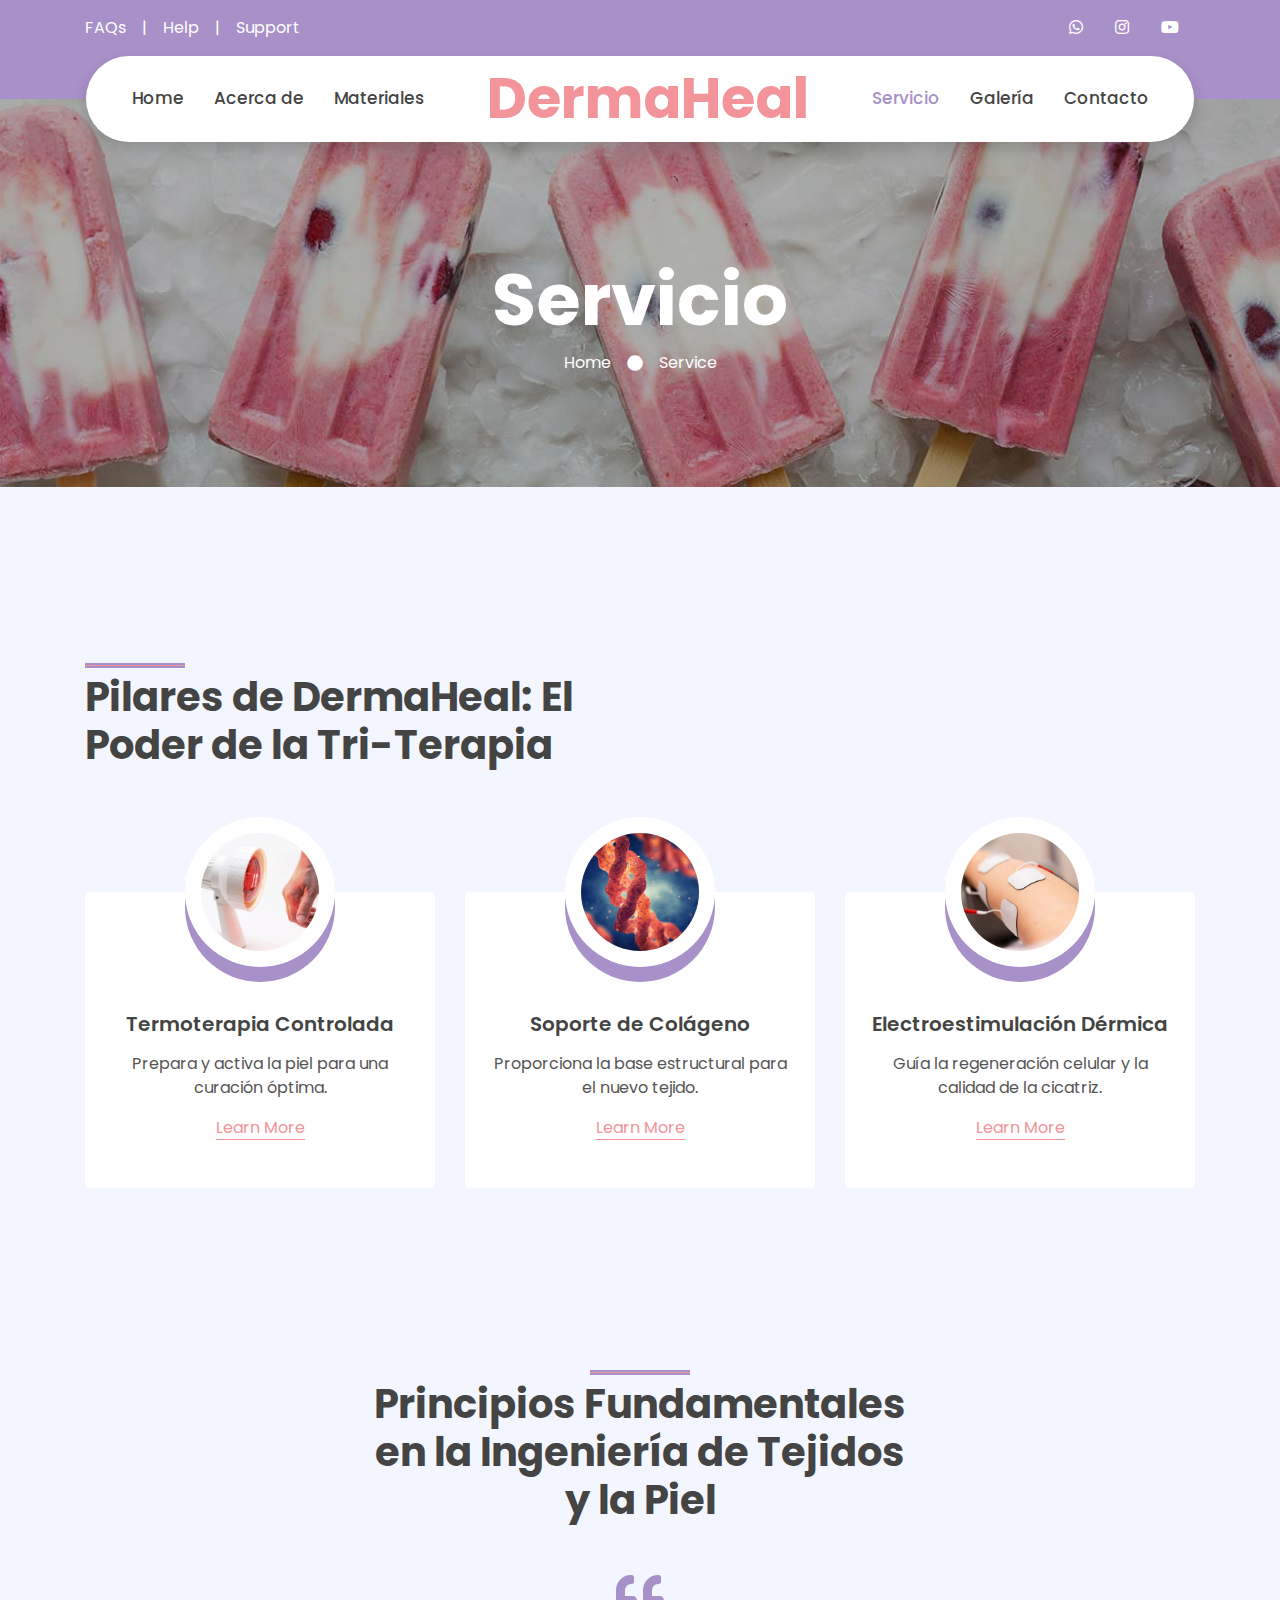
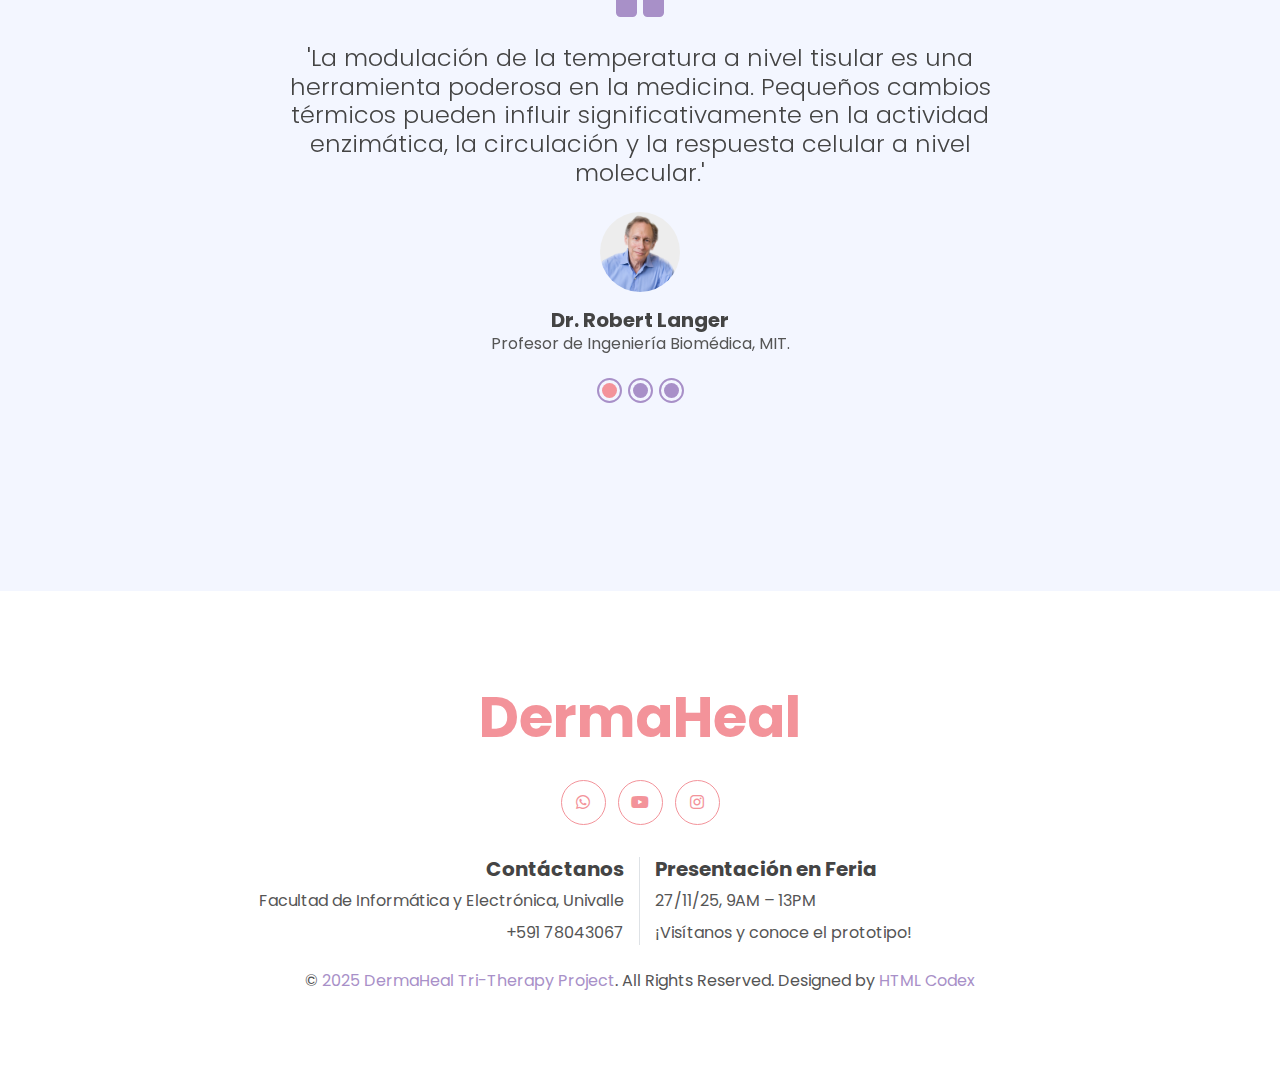
<file: service.html>
<!DOCTYPE html>
<html lang="en">

<head>
    <meta charset="utf-8">
    <title>DermaHeal Tri-Therapy Website</title>
    <meta content="width=device-width, initial-scale=1.0" name="viewport">
    <meta content="Free HTML Templates" name="keywords">
    <meta content="Free HTML Templates" name="description">

    <!-- Favicon -->
    <link href="img/Dermaheal.ico" rel="icon">

    <!-- Google Web Fonts -->
    <link rel="preconnect" href="https://fonts.gstatic.com">
    <link href="https://fonts.googleapis.com/css2?family=Poppins:wght@400;500;600;700&display=swap" rel="stylesheet">

    <!-- Font Awesome -->
    <link href="https://cdnjs.cloudflare.com/ajax/libs/font-awesome/5.10.0/css/all.min.css" rel="stylesheet">

    <!-- Libraries Stylesheet -->
    <link href="lib/owlcarousel/assets/owl.carousel.min.css" rel="stylesheet">
    <link href="lib/lightbox/css/lightbox.min.css" rel="stylesheet">

    <!-- Customized Bootstrap Stylesheet -->
    <link href="css/style.css" rel="stylesheet">
</head>

<body>
    <!-- Topbar Start -->
    <div class="container-fluid bg-primary py-3 d-none d-md-block">
        <div class="container">
            <div class="row">
                <div class="col-md-6 text-center text-lg-left mb-2 mb-lg-0">
                    <div class="d-inline-flex align-items-center">
                        <a class="text-white pr-3" href="">FAQs</a>
                        <span class="text-white">|</span>
                        <a class="text-white px-3" href="">Help</a>
                        <span class="text-white">|</span>
                        <a class="text-white pl-3" href="">Support</a>
                    </div>
                </div>
                <div class="col-md-6 text-center text-lg-right">
                    <div class="d-inline-flex align-items-center">
                        <a class="text-white px-3" href="">
                            <i class="fab fa-whatsapp"></i>
                        </a>
                        <a class="text-white px-3" href="">
                            <i class="fab fa-instagram"></i>
                        </a>
                        <a class="text-white px-3" href="">
                            <i class="fab fa-youtube"></i>
                        </a>
                    </div>
                </div>
            </div>
        </div>
    </div>
    <!-- Topbar End -->


    <!-- Navbar Start -->
    <div class="container-fluid position-relative nav-bar p-0">
        <div class="container-lg position-relative p-0 px-lg-3" style="z-index: 9;">
            <nav class="navbar navbar-expand-lg bg-white navbar-light shadow p-lg-0">
                <a href="index.html" class="navbar-brand d-block d-lg-none">
                    <h1 class="m-0 display-4 text-primary"><span class="text-secondary">DermaHeal</span> </h1>
                </a>
                <button type="button" class="navbar-toggler" data-toggle="collapse" data-target="#navbarCollapse">
                    <span class="navbar-toggler-icon"></span>
                </button>
                <div class="collapse navbar-collapse justify-content-between" id="navbarCollapse">
                    <div class="navbar-nav ml-auto py-0">
                        <a href="index.html" class="nav-item nav-link">Home</a>
                        <a href="about.html" class="nav-item nav-link">Acerca de</a>
                        <a href="product.html" class="nav-item nav-link">Materiales</a>
                    </div>
                    <a href="index.html" class="navbar-brand mx-5 d-none d-lg-block">
                        <h1 class="m-0 display-4 text-primary"><span class="text-secondary">DermaHeal</span> </h1>
                    </a>
                    <div class="navbar-nav mr-auto py-0">
                        <a href="service.html" class="nav-item nav-link active">Servicio</a>
                        <a href="gallery.html" class="nav-item nav-link">Galería</a>
                        <a href="contact.html" class="nav-item nav-link">Contacto</a>
                    </div>
                </div>
            </nav>
        </div>
    </div>
    <!-- Navbar End -->


    <!-- Header Start -->
    <div class="jumbotron jumbotron-fluid page-header" style="margin-bottom: 90px;">
        <div class="container text-center py-5">
            <h1 class="text-white display-3 mt-lg-5">Servicio</h1>
            <div class="d-inline-flex align-items-center text-white">
                <p class="m-0"><a class="text-white" href="">Home</a></p>
                <i class="fa fa-circle px-3"></i>
                <p class="m-0">Service</p>
            </div>
        </div>
    </div>
    <!-- Header End -->


    <!-- Services Start -->
    <div class="container-fluid py-5">
        <div class="container py-5">
            <div class="row">
                <div class="col-lg-6">
                    <h1 class="section-title position-relative mb-5">Pilares de DermaHeal: El Poder de la Tri-Terapia</h1>
                </div>
                <div class="col-lg-6 mb-5 mb-lg-0 pb-5 pb-lg-0"></div>
            </div>
            <div class="row">
                <div class="col-12">
                    <div class="owl-carousel service-carousel">
                        <div class="service-item">
                            <div class="service-img mx-auto">
                                <img class="rounded-circle w-100 h-100 bg-light p-3" src="img/calor.png" style="object-fit: cover;">
                            </div>
                            <div class="position-relative text-center bg-light rounded p-4 pb-5" style="margin-top: -75px;">
                                <h5 class="font-weight-semi-bold mt-5 mb-3 pt-5">Termoterapia Controlada</h5>
                                <p>Prepara y activa la piel para una curación óptima.</p>
                                <a href="" class="border-bottom border-secondary text-decoration-none text-secondary">Learn More</a>
                            </div>
                        </div>
                        <div class="service-item">
                            <div class="service-img mx-auto">
                                <img class="rounded-circle w-100 h-100 bg-light p-3" src="img/colageno.jpeg" style="object-fit: cover;">
                            </div>
                            <div class="position-relative text-center bg-light rounded p-4 pb-5" style="margin-top: -75px;">
                                <h5 class="font-weight-semi-bold mt-5 mb-3 pt-5">Soporte de Colágeno</h5>
                                <p>Proporciona la base estructural para el nuevo tejido.</p>
                                <a href="" class="border-bottom border-secondary text-decoration-none text-secondary">Learn More</a>
                            </div>
                        </div>
                        <div class="service-item">
                            <div class="service-img mx-auto">
                                <img class="rounded-circle w-100 h-100 bg-light p-3" src="img/electroestimulacion.jpg" style="object-fit: cover;">
                            </div>
                            <div class="position-relative text-center bg-light rounded p-4 pb-5" style="margin-top: -75px;">
                                <h5 class="font-weight-semi-bold mt-5 mb-3 pt-5">Electroestimulación Dérmica</h5>
                                <p>Guía la regeneración celular y la calidad de la cicatriz.</p>
                                <a href="" class="border-bottom border-secondary text-decoration-none text-secondary">Learn More</a>
                            </div>
                        </div>
                    </div>
                </div>
            </div>
        </div>
    </div>
    <!-- Services End -->


    <!-- Testimonial Start -->
    <div class="container-fluid py-5">
        <div class="container py-5">
            <div class="row justify-content-center">
                <div class="col-lg-6">
                    <h1 class="section-title position-relative text-center mb-5">Principios Fundamentales en la Ingeniería de Tejidos y la Piel</h1>
                </div>
            </div>
            <div class="row justify-content-center">
                <div class="col-lg-8">
                    <div class="owl-carousel testimonial-carousel">
                        <div class="text-center">
                            <i class="fa fa-3x fa-quote-left text-primary mb-4"></i>
                            <h4 class="font-weight-light mb-4">'La modulación de la temperatura a nivel tisular es una herramienta poderosa en la medicina. Pequeños cambios térmicos pueden influir significativamente en la actividad enzimática, la circulación y la respuesta celular a nivel molecular.'</h4>
                            <img class="img-fluid mx-auto mb-3" src="img/robert.jpg" alt="">
                            <h5 class="font-weight-bold m-0">Dr. Robert Langer</h5>
                            <span>Profesor de Ingeniería Biomédica, MIT.</span>
                        </div>
                        <div class="text-center">
                            <i class="fa fa-3x fa-quote-left text-primary mb-4"></i>
                            <h4 class="font-weight-light mb-4">'El colágeno no es solo un componente estructural; es una matriz dinámica que interactúa con las células, dictando su comportamiento y la organización del tejido. Entender y manipular esta matriz es clave para la regeneración.'</h4>
                            <img class="img-fluid mx-auto mb-3" src="img/jennifer.png" alt="">
                            <h5 class="font-weight-bold m-0">Dra. Jennifer Elisseeff</h5>
                            <span>Directora, Instituto de Medicina Regenerativa de Johns Hopkins.</span>
                        </div>
                        <div class="text-center">
                            <i class="fa fa-3x fa-quote-left text-primary mb-4"></i>
                            <h4 class="font-weight-light mb-4">'El cuerpo humano es intrínsecamente eléctrico. La bioelectricidad juega un papel fundamental en la curación de heridas, la diferenciación celular y la guía de la regeneración. Es un lenguaje que las células entienden.'</h4>
                            <img class="img-fluid mx-auto mb-3" src="img/michael.jpeg" alt="">
                            <h5 class="font-weight-bold m-0">Dr. Michael Levin</h5>
                            <span>Director, Centro de Descubrimiento de Biología Allen (Tufts University).</span>
                        </div>
                    </div>
                </div>
            </div>
        </div>
    </div>
    <!-- Testimonial End -->


    <!-- Footer Start -->
    <div class="container-fluid footer bg-light py-5" style="margin-top: 90px;">
        <div class="container text-center py-5">
            <div class="row">
                <div class="col-12 mb-4">
                    <a href="index.html" class="navbar-brand m-0">
                        <h1 class="m-0 mt-n2 display-4 text-primary"><span class="text-secondary">DermaHeal</span> </h1>
                    </a>
                </div>
                <div class="col-12 mb-4">
                    <a class="btn btn-outline-secondary btn-social mr-2" href="#"><i class="fab fa-whatsapp"></i></a>
                    <a class="btn btn-outline-secondary btn-social mr-2" href="#"><i class="fab fa-youtube"></i></a>
                    <a class="btn btn-outline-secondary btn-social" href="#"><i class="fab fa-instagram"></i></a>
                </div>
                <div class="col-12 mt-2 mb-4">
                    <div class="row">
                        <div class="col-sm-6 text-center text-sm-right border-right mb-3 mb-sm-0">
                            <h5 class="font-weight-bold mb-2">Contáctanos</h5>
                            <p class="mb-2">Facultad de Informática y Electrónica, Univalle</p>
                            <p class="mb-0">+591 78043067</p>
                        </div>
                        <div class="col-sm-6 text-center text-sm-left">
                            <h5 class="font-weight-bold mb-2">Presentación en Feria</h5>
                            <p class="mb-2">27/11/25, 9AM – 13PM</p>
                            <p class="mb-0">¡Visítanos y conoce el prototipo!</p>
                        </div>
                    </div>
                </div>
                <div class="col-12">
                    <p class="m-0">&copy; <a href="#">2025 DermaHeal Tri-Therapy Project</a>. All Rights Reserved. Designed by <a href="https://htmlcodex.com">HTML Codex</a>
                    </p>
                </div>
            </div>
        </div>
    </div>
    <!-- Footer End -->


    <!-- Back to Top -->
    <a href="#" class="btn btn-secondary px-2 back-to-top"><i class="fa fa-angle-double-up"></i></a>


    <!-- JavaScript Libraries -->
    <script src="https://code.jquery.com/jquery-3.4.1.min.js"></script>
    <script src="https://stackpath.bootstrapcdn.com/bootstrap/4.4.1/js/bootstrap.bundle.min.js"></script>
    <script src="lib/easing/easing.min.js"></script>
    <script src="lib/waypoints/waypoints.min.js"></script>
    <script src="lib/owlcarousel/owl.carousel.min.js"></script>
    <script src="lib/isotope/isotope.pkgd.min.js"></script>
    <script src="lib/lightbox/js/lightbox.min.js"></script>

    <!-- Contact Javascript File -->
    <script src="mail/jqBootstrapValidation.min.js"></script>
    <script src="mail/contact.js"></script>

    <!-- Template Javascript -->
    <script src="js/main.js"></script>
</body>

</html>
</file>
<file: css/style.css>
/******* Bootstrap Theming ********/
/*!
 * Bootstrap v4.5.3 (https://getbootstrap.com/)
 * Copyright 2011-2020 The Bootstrap Authors
 * Copyright 2011-2020 Twitter, Inc.
 * Licensed under MIT (https://github.com/twbs/bootstrap/blob/main/LICENSE)
 */
:root {
  --blue: #007bff;
  --indigo: #6610f2;
  --purple: #6f42c1;
  --pink: #e83e8c;
  --red: #dc3545;
  --orange: #fd7e14;
  --yellow: #ffc107;
  --green: #28a745;
  --teal: #20c997;
  --cyan: #17a2b8;
  --white: #fff;
  --gray: #6c757d;
  --gray-dark: #343a40;
  --primary: #A890C8;
  --secondary: #F3939A;
  --success: #28a745;
  --info: #17a2b8;
  --warning: #ffc107;
  --danger: #dc3545;
  --light: #FFFFFF;
  --dark: #444444;
  --breakpoint-xs: 0;
  --breakpoint-sm: 576px;
  --breakpoint-md: 768px;
  --breakpoint-lg: 992px;
  --breakpoint-xl: 1200px;
  --font-family-sans-serif: "Poppins", sans-serif;
  --font-family-monospace: SFMono-Regular, Menlo, Monaco, Consolas, "Liberation Mono", "Courier New", monospace;
}

*,
*::before,
*::after {
  box-sizing: border-box;
}

html {
  font-family: sans-serif;
  line-height: 1.15;
  -webkit-text-size-adjust: 100%;
  -webkit-tap-highlight-color: rgba(0, 0, 0, 0);
}

article, aside, figcaption, figure, footer, header, hgroup, main, nav, section {
  display: block;
}

body {
  margin: 0;
  font-family: "Poppins", sans-serif;
  font-size: 1rem;
  font-weight: 400;
  line-height: 1.5;
  color: #555555;
  text-align: left;
  background-color: #F3F6FF;
}

[tabindex="-1"]:focus:not(:focus-visible) {
  outline: 0 !important;
}

hr {
  box-sizing: content-box;
  height: 0;
  overflow: visible;
}

h1, h2, h3, h4, h5, h6 {
  margin-top: 0;
  margin-bottom: 0.5rem;
}

p {
  margin-top: 0;
  margin-bottom: 1rem;
}

abbr[title],
abbr[data-original-title] {
  text-decoration: underline;
  text-decoration: underline dotted;
  cursor: help;
  border-bottom: 0;
  text-decoration-skip-ink: none;
}

address {
  margin-bottom: 1rem;
  font-style: normal;
  line-height: inherit;
}

ol,
ul,
dl {
  margin-top: 0;
  margin-bottom: 1rem;
}

ol ol,
ul ul,
ol ul,
ul ol {
  margin-bottom: 0;
}

dt {
  font-weight: 700;
}

dd {
  margin-bottom: .5rem;
  margin-left: 0;
}

blockquote {
  margin: 0 0 1rem;
}

b,
strong {
  font-weight: bolder;
}

small {
  font-size: 80%;
}

sub,
sup {
  position: relative;
  font-size: 75%;
  line-height: 0;
  vertical-align: baseline;
}

sub {
  bottom: -.25em;
}

sup {
  top: -.5em;
}

a {
  color: #A890C8;
  text-decoration: none;
  background-color: transparent;
}

a:hover {
  color: #e85181;
  text-decoration: underline;
}

a:not([href]):not([class]) {
  color: inherit;
  text-decoration: none;
}

a:not([href]):not([class]):hover {
  color: inherit;
  text-decoration: none;
}

pre,
code,
kbd,
samp {
  font-family: SFMono-Regular, Menlo, Monaco, Consolas, "Liberation Mono", "Courier New", monospace;
  font-size: 1em;
}

pre {
  margin-top: 0;
  margin-bottom: 1rem;
  overflow: auto;
  -ms-overflow-style: scrollbar;
}

figure {
  margin: 0 0 1rem;
}

img {
  vertical-align: middle;
  border-style: none;
}

svg {
  overflow: hidden;
  vertical-align: middle;
}

table {
  border-collapse: collapse;
}

caption {
  padding-top: 0.75rem;
  padding-bottom: 0.75rem;
  color: #6c757d;
  text-align: left;
  caption-side: bottom;
}

th {
  text-align: inherit;
  text-align: -webkit-match-parent;
}

label {
  display: inline-block;
  margin-bottom: 0.5rem;
}

button {
  border-radius: 0;
}

button:focus {
  outline: 1px dotted;
  outline: 5px auto -webkit-focus-ring-color;
}

input,
button,
select,
optgroup,
textarea {
  margin: 0;
  font-family: inherit;
  font-size: inherit;
  line-height: inherit;
}

button,
input {
  overflow: visible;
}

button,
select {
  text-transform: none;
}

[role="button"] {
  cursor: pointer;
}

select {
  word-wrap: normal;
}

button,
[type="button"],
[type="reset"],
[type="submit"] {
  -webkit-appearance: button;
}

button:not(:disabled),
[type="button"]:not(:disabled),
[type="reset"]:not(:disabled),
[type="submit"]:not(:disabled) {
  cursor: pointer;
}

button::-moz-focus-inner,
[type="button"]::-moz-focus-inner,
[type="reset"]::-moz-focus-inner,
[type="submit"]::-moz-focus-inner {
  padding: 0;
  border-style: none;
}

input[type="radio"],
input[type="checkbox"] {
  box-sizing: border-box;
  padding: 0;
}

textarea {
  overflow: auto;
  resize: vertical;
}

fieldset {
  min-width: 0;
  padding: 0;
  margin: 0;
  border: 0;
}

legend {
  display: block;
  width: 100%;
  max-width: 100%;
  padding: 0;
  margin-bottom: .5rem;
  font-size: 1.5rem;
  line-height: inherit;
  color: inherit;
  white-space: normal;
}

@media (max-width: 1200px) {
  legend {
    font-size: calc(1.275rem + 0.3vw) ;
  }
}

progress {
  vertical-align: baseline;
}

[type="number"]::-webkit-inner-spin-button,
[type="number"]::-webkit-outer-spin-button {
  height: auto;
}

[type="search"] {
  outline-offset: -2px;
  -webkit-appearance: none;
}

[type="search"]::-webkit-search-decoration {
  -webkit-appearance: none;
}

::-webkit-file-upload-button {
  font: inherit;
  -webkit-appearance: button;
}

output {
  display: inline-block;
}

summary {
  display: list-item;
  cursor: pointer;
}

template {
  display: none;
}

[hidden] {
  display: none !important;
}

h1, h2, h3, h4, h5, h6,
.h1, .h2, .h3, .h4, .h5, .h6 {
  margin-bottom: 0.5rem;
  font-weight: 500;
  line-height: 1.2;
  color: #444444;
}

h1, .h1 {
  font-size: 2.5rem;
}

@media (max-width: 1200px) {
  h1, .h1 {
    font-size: calc(1.375rem + 1.5vw) ;
  }
}

h2, .h2 {
  font-size: 2rem;
}

@media (max-width: 1200px) {
  h2, .h2 {
    font-size: calc(1.325rem + 0.9vw) ;
  }
}

h3, .h3 {
  font-size: 1.75rem;
}

@media (max-width: 1200px) {
  h3, .h3 {
    font-size: calc(1.3rem + 0.6vw) ;
  }
}

h4, .h4 {
  font-size: 1.5rem;
}

@media (max-width: 1200px) {
  h4, .h4 {
    font-size: calc(1.275rem + 0.3vw) ;
  }
}

h5, .h5 {
  font-size: 1.25rem;
}

h6, .h6 {
  font-size: 1rem;
}

.lead {
  font-size: 1.25rem;
  font-weight: 300;
}

.display-1 {
  font-size: 6rem;
  font-weight: 300;
  line-height: 1.2;
}

@media (max-width: 1200px) {
  .display-1 {
    font-size: calc(1.725rem + 5.7vw) ;
  }
}

.display-2 {
  font-size: 5.5rem;
  font-weight: 300;
  line-height: 1.2;
}

@media (max-width: 1200px) {
  .display-2 {
    font-size: calc(1.675rem + 5.1vw) ;
  }
}

.display-3 {
  font-size: 4.5rem;
  font-weight: 300;
  line-height: 1.2;
}

@media (max-width: 1200px) {
  .display-3 {
    font-size: calc(1.575rem + 3.9vw) ;
  }
}

.display-4 {
  font-size: 3.5rem;
  font-weight: 300;
  line-height: 1.2;
}

@media (max-width: 1200px) {
  .display-4 {
    font-size: calc(1.475rem + 2.7vw) ;
  }
}

hr {
  margin-top: 1rem;
  margin-bottom: 1rem;
  border: 0;
  border-top: 1px solid rgba(0, 0, 0, 0.1);
}

small,
.small {
  font-size: 80%;
  font-weight: 400;
}

mark,
.mark {
  padding: 0.2em;
  background-color: #fcf8e3;
}

.list-unstyled {
  padding-left: 0;
  list-style: none;
}

.list-inline {
  padding-left: 0;
  list-style: none;
}

.list-inline-item {
  display: inline-block;
}

.list-inline-item:not(:last-child) {
  margin-right: 0.5rem;
}

.initialism {
  font-size: 90%;
  text-transform: uppercase;
}

.blockquote {
  margin-bottom: 1rem;
  font-size: 1.25rem;
}

.blockquote-footer {
  display: block;
  font-size: 80%;
  color: #6c757d;
}

.blockquote-footer::before {
  content: "\2014\00A0";
}

.img-fluid {
  max-width: 100%;
  height: auto;
}

.img-thumbnail {
  padding: 0.25rem;
  background-color: #F3F6FF;
  border: 1px solid #dee2e6;
  border-radius: 5px;
  max-width: 100%;
  height: auto;
}

.figure {
  display: inline-block;
}

.figure-img {
  margin-bottom: 0.5rem;
  line-height: 1;
}

.figure-caption {
  font-size: 90%;
  color: #6c757d;
}

code {
  font-size: 87.5%;
  color: #e83e8c;
  word-wrap: break-word;
}

a > code {
  color: inherit;
}

kbd {
  padding: 0.2rem 0.4rem;
  font-size: 87.5%;
  color: #fff;
  background-color: #212529;
  border-radius: 0.2rem;
}

kbd kbd {
  padding: 0;
  font-size: 100%;
  font-weight: 700;
}

pre {
  display: block;
  font-size: 87.5%;
  color: #212529;
}

pre code {
  font-size: inherit;
  color: inherit;
  word-break: normal;
}

.pre-scrollable {
  max-height: 340px;
  overflow-y: scroll;
}

.container,
.container-fluid,
.container-sm,
.container-md,
.container-lg,
.container-xl {
  width: 100%;
  padding-right: 15px;
  padding-left: 15px;
  margin-right: auto;
  margin-left: auto;
}

@media (min-width: 576px) {
  .container, .container-sm {
    max-width: 540px;
  }
}

@media (min-width: 768px) {
  .container, .container-sm, .container-md {
    max-width: 720px;
  }
}

@media (min-width: 992px) {
  .container, .container-sm, .container-md, .container-lg {
    max-width: 960px;
  }
}

@media (min-width: 1200px) {
  .container, .container-sm, .container-md, .container-lg, .container-xl {
    max-width: 1140px;
  }
}

.row {
  display: flex;
  flex-wrap: wrap;
  margin-right: -15px;
  margin-left: -15px;
}

.no-gutters {
  margin-right: 0;
  margin-left: 0;
}

.no-gutters > .col,
.no-gutters > [class*="col-"] {
  padding-right: 0;
  padding-left: 0;
}

.col-1, .col-2, .col-3, .col-4, .col-5, .col-6, .col-7, .col-8, .col-9, .col-10, .col-11, .col-12, .col,
.col-auto, .col-sm-1, .col-sm-2, .col-sm-3, .col-sm-4, .col-sm-5, .col-sm-6, .col-sm-7, .col-sm-8, .col-sm-9, .col-sm-10, .col-sm-11, .col-sm-12, .col-sm,
.col-sm-auto, .col-md-1, .col-md-2, .col-md-3, .col-md-4, .col-md-5, .col-md-6, .col-md-7, .col-md-8, .col-md-9, .col-md-10, .col-md-11, .col-md-12, .col-md,
.col-md-auto, .col-lg-1, .col-lg-2, .col-lg-3, .col-lg-4, .col-lg-5, .col-lg-6, .col-lg-7, .col-lg-8, .col-lg-9, .col-lg-10, .col-lg-11, .col-lg-12, .col-lg,
.col-lg-auto, .col-xl-1, .col-xl-2, .col-xl-3, .col-xl-4, .col-xl-5, .col-xl-6, .col-xl-7, .col-xl-8, .col-xl-9, .col-xl-10, .col-xl-11, .col-xl-12, .col-xl,
.col-xl-auto {
  position: relative;
  width: 100%;
  padding-right: 15px;
  padding-left: 15px;
}

.col {
  flex-basis: 0;
  flex-grow: 1;
  max-width: 100%;
}

.row-cols-1 > * {
  flex: 0 0 100%;
  max-width: 100%;
}

.row-cols-2 > * {
  flex: 0 0 50%;
  max-width: 50%;
}

.row-cols-3 > * {
  flex: 0 0 33.33333%;
  max-width: 33.33333%;
}

.row-cols-4 > * {
  flex: 0 0 25%;
  max-width: 25%;
}

.row-cols-5 > * {
  flex: 0 0 20%;
  max-width: 20%;
}

.row-cols-6 > * {
  flex: 0 0 16.66667%;
  max-width: 16.66667%;
}

.col-auto {
  flex: 0 0 auto;
  width: auto;
  max-width: 100%;
}

.col-1 {
  flex: 0 0 8.33333%;
  max-width: 8.33333%;
}

.col-2 {
  flex: 0 0 16.66667%;
  max-width: 16.66667%;
}

.col-3 {
  flex: 0 0 25%;
  max-width: 25%;
}

.col-4 {
  flex: 0 0 33.33333%;
  max-width: 33.33333%;
}

.col-5 {
  flex: 0 0 41.66667%;
  max-width: 41.66667%;
}

.col-6 {
  flex: 0 0 50%;
  max-width: 50%;
}

.col-7 {
  flex: 0 0 58.33333%;
  max-width: 58.33333%;
}

.col-8 {
  flex: 0 0 66.66667%;
  max-width: 66.66667%;
}

.col-9 {
  flex: 0 0 75%;
  max-width: 75%;
}

.col-10 {
  flex: 0 0 83.33333%;
  max-width: 83.33333%;
}

.col-11 {
  flex: 0 0 91.66667%;
  max-width: 91.66667%;
}

.col-12 {
  flex: 0 0 100%;
  max-width: 100%;
}

.order-first {
  order: -1;
}

.order-last {
  order: 13;
}

.order-0 {
  order: 0;
}

.order-1 {
  order: 1;
}

.order-2 {
  order: 2;
}

.order-3 {
  order: 3;
}

.order-4 {
  order: 4;
}

.order-5 {
  order: 5;
}

.order-6 {
  order: 6;
}

.order-7 {
  order: 7;
}

.order-8 {
  order: 8;
}

.order-9 {
  order: 9;
}

.order-10 {
  order: 10;
}

.order-11 {
  order: 11;
}

.order-12 {
  order: 12;
}

.offset-1 {
  margin-left: 8.33333%;
}

.offset-2 {
  margin-left: 16.66667%;
}

.offset-3 {
  margin-left: 25%;
}

.offset-4 {
  margin-left: 33.33333%;
}

.offset-5 {
  margin-left: 41.66667%;
}

.offset-6 {
  margin-left: 50%;
}

.offset-7 {
  margin-left: 58.33333%;
}

.offset-8 {
  margin-left: 66.66667%;
}

.offset-9 {
  margin-left: 75%;
}

.offset-10 {
  margin-left: 83.33333%;
}

.offset-11 {
  margin-left: 91.66667%;
}

@media (min-width: 576px) {
  .col-sm {
    flex-basis: 0;
    flex-grow: 1;
    max-width: 100%;
  }
  .row-cols-sm-1 > * {
    flex: 0 0 100%;
    max-width: 100%;
  }
  .row-cols-sm-2 > * {
    flex: 0 0 50%;
    max-width: 50%;
  }
  .row-cols-sm-3 > * {
    flex: 0 0 33.33333%;
    max-width: 33.33333%;
  }
  .row-cols-sm-4 > * {
    flex: 0 0 25%;
    max-width: 25%;
  }
  .row-cols-sm-5 > * {
    flex: 0 0 20%;
    max-width: 20%;
  }
  .row-cols-sm-6 > * {
    flex: 0 0 16.66667%;
    max-width: 16.66667%;
  }
  .col-sm-auto {
    flex: 0 0 auto;
    width: auto;
    max-width: 100%;
  }
  .col-sm-1 {
    flex: 0 0 8.33333%;
    max-width: 8.33333%;
  }
  .col-sm-2 {
    flex: 0 0 16.66667%;
    max-width: 16.66667%;
  }
  .col-sm-3 {
    flex: 0 0 25%;
    max-width: 25%;
  }
  .col-sm-4 {
    flex: 0 0 33.33333%;
    max-width: 33.33333%;
  }
  .col-sm-5 {
    flex: 0 0 41.66667%;
    max-width: 41.66667%;
  }
  .col-sm-6 {
    flex: 0 0 50%;
    max-width: 50%;
  }
  .col-sm-7 {
    flex: 0 0 58.33333%;
    max-width: 58.33333%;
  }
  .col-sm-8 {
    flex: 0 0 66.66667%;
    max-width: 66.66667%;
  }
  .col-sm-9 {
    flex: 0 0 75%;
    max-width: 75%;
  }
  .col-sm-10 {
    flex: 0 0 83.33333%;
    max-width: 83.33333%;
  }
  .col-sm-11 {
    flex: 0 0 91.66667%;
    max-width: 91.66667%;
  }
  .col-sm-12 {
    flex: 0 0 100%;
    max-width: 100%;
  }
  .order-sm-first {
    order: -1;
  }
  .order-sm-last {
    order: 13;
  }
  .order-sm-0 {
    order: 0;
  }
  .order-sm-1 {
    order: 1;
  }
  .order-sm-2 {
    order: 2;
  }
  .order-sm-3 {
    order: 3;
  }
  .order-sm-4 {
    order: 4;
  }
  .order-sm-5 {
    order: 5;
  }
  .order-sm-6 {
    order: 6;
  }
  .order-sm-7 {
    order: 7;
  }
  .order-sm-8 {
    order: 8;
  }
  .order-sm-9 {
    order: 9;
  }
  .order-sm-10 {
    order: 10;
  }
  .order-sm-11 {
    order: 11;
  }
  .order-sm-12 {
    order: 12;
  }
  .offset-sm-0 {
    margin-left: 0;
  }
  .offset-sm-1 {
    margin-left: 8.33333%;
  }
  .offset-sm-2 {
    margin-left: 16.66667%;
  }
  .offset-sm-3 {
    margin-left: 25%;
  }
  .offset-sm-4 {
    margin-left: 33.33333%;
  }
  .offset-sm-5 {
    margin-left: 41.66667%;
  }
  .offset-sm-6 {
    margin-left: 50%;
  }
  .offset-sm-7 {
    margin-left: 58.33333%;
  }
  .offset-sm-8 {
    margin-left: 66.66667%;
  }
  .offset-sm-9 {
    margin-left: 75%;
  }
  .offset-sm-10 {
    margin-left: 83.33333%;
  }
  .offset-sm-11 {
    margin-left: 91.66667%;
  }
}

@media (min-width: 768px) {
  .col-md {
    flex-basis: 0;
    flex-grow: 1;
    max-width: 100%;
  }
  .row-cols-md-1 > * {
    flex: 0 0 100%;
    max-width: 100%;
  }
  .row-cols-md-2 > * {
    flex: 0 0 50%;
    max-width: 50%;
  }
  .row-cols-md-3 > * {
    flex: 0 0 33.33333%;
    max-width: 33.33333%;
  }
  .row-cols-md-4 > * {
    flex: 0 0 25%;
    max-width: 25%;
  }
  .row-cols-md-5 > * {
    flex: 0 0 20%;
    max-width: 20%;
  }
  .row-cols-md-6 > * {
    flex: 0 0 16.66667%;
    max-width: 16.66667%;
  }
  .col-md-auto {
    flex: 0 0 auto;
    width: auto;
    max-width: 100%;
  }
  .col-md-1 {
    flex: 0 0 8.33333%;
    max-width: 8.33333%;
  }
  .col-md-2 {
    flex: 0 0 16.66667%;
    max-width: 16.66667%;
  }
  .col-md-3 {
    flex: 0 0 25%;
    max-width: 25%;
  }
  .col-md-4 {
    flex: 0 0 33.33333%;
    max-width: 33.33333%;
  }
  .col-md-5 {
    flex: 0 0 41.66667%;
    max-width: 41.66667%;
  }
  .col-md-6 {
    flex: 0 0 50%;
    max-width: 50%;
  }
  .col-md-7 {
    flex: 0 0 58.33333%;
    max-width: 58.33333%;
  }
  .col-md-8 {
    flex: 0 0 66.66667%;
    max-width: 66.66667%;
  }
  .col-md-9 {
    flex: 0 0 75%;
    max-width: 75%;
  }
  .col-md-10 {
    flex: 0 0 83.33333%;
    max-width: 83.33333%;
  }
  .col-md-11 {
    flex: 0 0 91.66667%;
    max-width: 91.66667%;
  }
  .col-md-12 {
    flex: 0 0 100%;
    max-width: 100%;
  }
  .order-md-first {
    order: -1;
  }
  .order-md-last {
    order: 13;
  }
  .order-md-0 {
    order: 0;
  }
  .order-md-1 {
    order: 1;
  }
  .order-md-2 {
    order: 2;
  }
  .order-md-3 {
    order: 3;
  }
  .order-md-4 {
    order: 4;
  }
  .order-md-5 {
    order: 5;
  }
  .order-md-6 {
    order: 6;
  }
  .order-md-7 {
    order: 7;
  }
  .order-md-8 {
    order: 8;
  }
  .order-md-9 {
    order: 9;
  }
  .order-md-10 {
    order: 10;
  }
  .order-md-11 {
    order: 11;
  }
  .order-md-12 {
    order: 12;
  }
  .offset-md-0 {
    margin-left: 0;
  }
  .offset-md-1 {
    margin-left: 8.33333%;
  }
  .offset-md-2 {
    margin-left: 16.66667%;
  }
  .offset-md-3 {
    margin-left: 25%;
  }
  .offset-md-4 {
    margin-left: 33.33333%;
  }
  .offset-md-5 {
    margin-left: 41.66667%;
  }
  .offset-md-6 {
    margin-left: 50%;
  }
  .offset-md-7 {
    margin-left: 58.33333%;
  }
  .offset-md-8 {
    margin-left: 66.66667%;
  }
  .offset-md-9 {
    margin-left: 75%;
  }
  .offset-md-10 {
    margin-left: 83.33333%;
  }
  .offset-md-11 {
    margin-left: 91.66667%;
  }
}

@media (min-width: 992px) {
  .col-lg {
    flex-basis: 0;
    flex-grow: 1;
    max-width: 100%;
  }
  .row-cols-lg-1 > * {
    flex: 0 0 100%;
    max-width: 100%;
  }
  .row-cols-lg-2 > * {
    flex: 0 0 50%;
    max-width: 50%;
  }
  .row-cols-lg-3 > * {
    flex: 0 0 33.33333%;
    max-width: 33.33333%;
  }
  .row-cols-lg-4 > * {
    flex: 0 0 25%;
    max-width: 25%;
  }
  .row-cols-lg-5 > * {
    flex: 0 0 20%;
    max-width: 20%;
  }
  .row-cols-lg-6 > * {
    flex: 0 0 16.66667%;
    max-width: 16.66667%;
  }
  .col-lg-auto {
    flex: 0 0 auto;
    width: auto;
    max-width: 100%;
  }
  .col-lg-1 {
    flex: 0 0 8.33333%;
    max-width: 8.33333%;
  }
  .col-lg-2 {
    flex: 0 0 16.66667%;
    max-width: 16.66667%;
  }
  .col-lg-3 {
    flex: 0 0 25%;
    max-width: 25%;
  }
  .col-lg-4 {
    flex: 0 0 33.33333%;
    max-width: 33.33333%;
  }
  .col-lg-5 {
    flex: 0 0 41.66667%;
    max-width: 41.66667%;
  }
  .col-lg-6 {
    flex: 0 0 50%;
    max-width: 50%;
  }
  .col-lg-7 {
    flex: 0 0 58.33333%;
    max-width: 58.33333%;
  }
  .col-lg-8 {
    flex: 0 0 66.66667%;
    max-width: 66.66667%;
  }
  .col-lg-9 {
    flex: 0 0 75%;
    max-width: 75%;
  }
  .col-lg-10 {
    flex: 0 0 83.33333%;
    max-width: 83.33333%;
  }
  .col-lg-11 {
    flex: 0 0 91.66667%;
    max-width: 91.66667%;
  }
  .col-lg-12 {
    flex: 0 0 100%;
    max-width: 100%;
  }
  .order-lg-first {
    order: -1;
  }
  .order-lg-last {
    order: 13;
  }
  .order-lg-0 {
    order: 0;
  }
  .order-lg-1 {
    order: 1;
  }
  .order-lg-2 {
    order: 2;
  }
  .order-lg-3 {
    order: 3;
  }
  .order-lg-4 {
    order: 4;
  }
  .order-lg-5 {
    order: 5;
  }
  .order-lg-6 {
    order: 6;
  }
  .order-lg-7 {
    order: 7;
  }
  .order-lg-8 {
    order: 8;
  }
  .order-lg-9 {
    order: 9;
  }
  .order-lg-10 {
    order: 10;
  }
  .order-lg-11 {
    order: 11;
  }
  .order-lg-12 {
    order: 12;
  }
  .offset-lg-0 {
    margin-left: 0;
  }
  .offset-lg-1 {
    margin-left: 8.33333%;
  }
  .offset-lg-2 {
    margin-left: 16.66667%;
  }
  .offset-lg-3 {
    margin-left: 25%;
  }
  .offset-lg-4 {
    margin-left: 33.33333%;
  }
  .offset-lg-5 {
    margin-left: 41.66667%;
  }
  .offset-lg-6 {
    margin-left: 50%;
  }
  .offset-lg-7 {
    margin-left: 58.33333%;
  }
  .offset-lg-8 {
    margin-left: 66.66667%;
  }
  .offset-lg-9 {
    margin-left: 75%;
  }
  .offset-lg-10 {
    margin-left: 83.33333%;
  }
  .offset-lg-11 {
    margin-left: 91.66667%;
  }
}

@media (min-width: 1200px) {
  .col-xl {
    flex-basis: 0;
    flex-grow: 1;
    max-width: 100%;
  }
  .row-cols-xl-1 > * {
    flex: 0 0 100%;
    max-width: 100%;
  }
  .row-cols-xl-2 > * {
    flex: 0 0 50%;
    max-width: 50%;
  }
  .row-cols-xl-3 > * {
    flex: 0 0 33.33333%;
    max-width: 33.33333%;
  }
  .row-cols-xl-4 > * {
    flex: 0 0 25%;
    max-width: 25%;
  }
  .row-cols-xl-5 > * {
    flex: 0 0 20%;
    max-width: 20%;
  }
  .row-cols-xl-6 > * {
    flex: 0 0 16.66667%;
    max-width: 16.66667%;
  }
  .col-xl-auto {
    flex: 0 0 auto;
    width: auto;
    max-width: 100%;
  }
  .col-xl-1 {
    flex: 0 0 8.33333%;
    max-width: 8.33333%;
  }
  .col-xl-2 {
    flex: 0 0 16.66667%;
    max-width: 16.66667%;
  }
  .col-xl-3 {
    flex: 0 0 25%;
    max-width: 25%;
  }
  .col-xl-4 {
    flex: 0 0 33.33333%;
    max-width: 33.33333%;
  }
  .col-xl-5 {
    flex: 0 0 41.66667%;
    max-width: 41.66667%;
  }
  .col-xl-6 {
    flex: 0 0 50%;
    max-width: 50%;
  }
  .col-xl-7 {
    flex: 0 0 58.33333%;
    max-width: 58.33333%;
  }
  .col-xl-8 {
    flex: 0 0 66.66667%;
    max-width: 66.66667%;
  }
  .col-xl-9 {
    flex: 0 0 75%;
    max-width: 75%;
  }
  .col-xl-10 {
    flex: 0 0 83.33333%;
    max-width: 83.33333%;
  }
  .col-xl-11 {
    flex: 0 0 91.66667%;
    max-width: 91.66667%;
  }
  .col-xl-12 {
    flex: 0 0 100%;
    max-width: 100%;
  }
  .order-xl-first {
    order: -1;
  }
  .order-xl-last {
    order: 13;
  }
  .order-xl-0 {
    order: 0;
  }
  .order-xl-1 {
    order: 1;
  }
  .order-xl-2 {
    order: 2;
  }
  .order-xl-3 {
    order: 3;
  }
  .order-xl-4 {
    order: 4;
  }
  .order-xl-5 {
    order: 5;
  }
  .order-xl-6 {
    order: 6;
  }
  .order-xl-7 {
    order: 7;
  }
  .order-xl-8 {
    order: 8;
  }
  .order-xl-9 {
    order: 9;
  }
  .order-xl-10 {
    order: 10;
  }
  .order-xl-11 {
    order: 11;
  }
  .order-xl-12 {
    order: 12;
  }
  .offset-xl-0 {
    margin-left: 0;
  }
  .offset-xl-1 {
    margin-left: 8.33333%;
  }
  .offset-xl-2 {
    margin-left: 16.66667%;
  }
  .offset-xl-3 {
    margin-left: 25%;
  }
  .offset-xl-4 {
    margin-left: 33.33333%;
  }
  .offset-xl-5 {
    margin-left: 41.66667%;
  }
  .offset-xl-6 {
    margin-left: 50%;
  }
  .offset-xl-7 {
    margin-left: 58.33333%;
  }
  .offset-xl-8 {
    margin-left: 66.66667%;
  }
  .offset-xl-9 {
    margin-left: 75%;
  }
  .offset-xl-10 {
    margin-left: 83.33333%;
  }
  .offset-xl-11 {
    margin-left: 91.66667%;
  }
}

.table {
  width: 100%;
  margin-bottom: 1rem;
  color: #555555;
}

.table th,
.table td {
  padding: 0.75rem;
  vertical-align: top;
  border-top: 1px solid #dee2e6;
}

.table thead th {
  vertical-align: bottom;
  border-bottom: 2px solid #dee2e6;
}

.table tbody + tbody {
  border-top: 2px solid #dee2e6;
}

.table-sm th,
.table-sm td {
  padding: 0.3rem;
}

.table-bordered {
  border: 1px solid #dee2e6;
}

.table-bordered th,
.table-bordered td {
  border: 1px solid #dee2e6;
}

.table-bordered thead th,
.table-bordered thead td {
  border-bottom-width: 2px;
}

.table-borderless th,
.table-borderless td,
.table-borderless thead th,
.table-borderless tbody + tbody {
  border: 0;
}

.table-striped tbody tr:nth-of-type(odd) {
  background-color: rgba(0, 0, 0, 0.05);
}

.table-hover tbody tr:hover {
  color: #555555;
  background-color: rgba(0, 0, 0, 0.075);
}

.table-primary,
.table-primary > th,
.table-primary > td {
  background-color: #fbe1e9;
}

.table-primary th,
.table-primary td,
.table-primary thead th,
.table-primary tbody + tbody {
  border-color: #f8c8d7;
}

.table-hover .table-primary:hover {
  background-color: #f8cbd9;
}

.table-hover .table-primary:hover > td,
.table-hover .table-primary:hover > th {
  background-color: #f8cbd9;
}

.table-secondary,
.table-secondary > th,
.table-secondary > td {
  background-color: #d3eef8;
}

.table-secondary th,
.table-secondary td,
.table-secondary thead th,
.table-secondary tbody + tbody {
  border-color: #ade0f3;
}

.table-hover .table-secondary:hover {
  background-color: #bde6f5;
}

.table-hover .table-secondary:hover > td,
.table-hover .table-secondary:hover > th {
  background-color: #bde6f5;
}

.table-success,
.table-success > th,
.table-success > td {
  background-color: #c3e6cb;
}

.table-success th,
.table-success td,
.table-success thead th,
.table-success tbody + tbody {
  border-color: #8fd19e;
}

.table-hover .table-success:hover {
  background-color: #b1dfbb;
}

.table-hover .table-success:hover > td,
.table-hover .table-success:hover > th {
  background-color: #b1dfbb;
}

.table-info,
.table-info > th,
.table-info > td {
  background-color: #bee5eb;
}

.table-info th,
.table-info td,
.table-info thead th,
.table-info tbody + tbody {
  border-color: #86cfda;
}

.table-hover .table-info:hover {
  background-color: #abdde5;
}

.table-hover .table-info:hover > td,
.table-hover .table-info:hover > th {
  background-color: #abdde5;
}

.table-warning,
.table-warning > th,
.table-warning > td {
  background-color: #ffeeba;
}

.table-warning th,
.table-warning td,
.table-warning thead th,
.table-warning tbody + tbody {
  border-color: #ffdf7e;
}

.table-hover .table-warning:hover {
  background-color: #ffe8a1;
}

.table-hover .table-warning:hover > td,
.table-hover .table-warning:hover > th {
  background-color: #ffe8a1;
}

.table-danger,
.table-danger > th,
.table-danger > td {
  background-color: #f5c6cb;
}

.table-danger th,
.table-danger td,
.table-danger thead th,
.table-danger tbody + tbody {
  border-color: #ed969e;
}

.table-hover .table-danger:hover {
  background-color: #f1b0b7;
}

.table-hover .table-danger:hover > td,
.table-hover .table-danger:hover > th {
  background-color: #f1b0b7;
}

.table-light,
.table-light > th,
.table-light > td {
  background-color: white;
}

.table-light th,
.table-light td,
.table-light thead th,
.table-light tbody + tbody {
  border-color: white;
}

.table-hover .table-light:hover {
  background-color: #f2f2f2;
}

.table-hover .table-light:hover > td,
.table-hover .table-light:hover > th {
  background-color: #f2f2f2;
}

.table-dark,
.table-dark > th,
.table-dark > td {
  background-color: #c6c6c6;
}

.table-dark th,
.table-dark td,
.table-dark thead th,
.table-dark tbody + tbody {
  border-color: #959595;
}

.table-hover .table-dark:hover {
  background-color: #b9b9b9;
}

.table-hover .table-dark:hover > td,
.table-hover .table-dark:hover > th {
  background-color: #b9b9b9;
}

.table-active,
.table-active > th,
.table-active > td {
  background-color: rgba(0, 0, 0, 0.075);
}

.table-hover .table-active:hover {
  background-color: rgba(0, 0, 0, 0.075);
}

.table-hover .table-active:hover > td,
.table-hover .table-active:hover > th {
  background-color: rgba(0, 0, 0, 0.075);
}

.table .thead-dark th {
  color: #fff;
  background-color: #343a40;
  border-color: #454d55;
}

.table .thead-light th {
  color: #495057;
  background-color: #e9ecef;
  border-color: #dee2e6;
}

.table-dark {
  color: #fff;
  background-color: #343a40;
}

.table-dark th,
.table-dark td,
.table-dark thead th {
  border-color: #454d55;
}

.table-dark.table-bordered {
  border: 0;
}

.table-dark.table-striped tbody tr:nth-of-type(odd) {
  background-color: rgba(255, 255, 255, 0.05);
}

.table-dark.table-hover tbody tr:hover {
  color: #fff;
  background-color: rgba(255, 255, 255, 0.075);
}

@media (max-width: 575.98px) {
  .table-responsive-sm {
    display: block;
    width: 100%;
    overflow-x: auto;
    -webkit-overflow-scrolling: touch;
  }
  .table-responsive-sm > .table-bordered {
    border: 0;
  }
}

@media (max-width: 767.98px) {
  .table-responsive-md {
    display: block;
    width: 100%;
    overflow-x: auto;
    -webkit-overflow-scrolling: touch;
  }
  .table-responsive-md > .table-bordered {
    border: 0;
  }
}

@media (max-width: 991.98px) {
  .table-responsive-lg {
    display: block;
    width: 100%;
    overflow-x: auto;
    -webkit-overflow-scrolling: touch;
  }
  .table-responsive-lg > .table-bordered {
    border: 0;
  }
}

@media (max-width: 1199.98px) {
  .table-responsive-xl {
    display: block;
    width: 100%;
    overflow-x: auto;
    -webkit-overflow-scrolling: touch;
  }
  .table-responsive-xl > .table-bordered {
    border: 0;
  }
}

.table-responsive {
  display: block;
  width: 100%;
  overflow-x: auto;
  -webkit-overflow-scrolling: touch;
}

.table-responsive > .table-bordered {
  border: 0;
}

.form-control {
  display: block;
  width: 100%;
  height: calc(1.5em + 0.75rem + 2px);
  padding: 0.375rem 0.75rem;
  font-size: 1rem;
  font-weight: 400;
  line-height: 1.5;
  color: #495057;
  background-color: #fff;
  background-clip: padding-box;
  border: 1px solid #ced4da;
  border-radius: 5px;
  transition: border-color 0.15s ease-in-out, box-shadow 0.15s ease-in-out;
}

@media (prefers-reduced-motion: reduce) {
  .form-control {
    transition: none;
  }
}

.form-control::-ms-expand {
  background-color: transparent;
  border: 0;
}

.form-control:-moz-focusring {
  color: transparent;
  text-shadow: 0 0 0 #495057;
}

.form-control:focus {
  color: #495057;
  background-color: #fff;
  border-color: white;
  outline: 0;
  box-shadow: 0 0 0 0.2rem rgba(241, 149, 178, 0.25);
}

.form-control::placeholder {
  color: #6c757d;
  opacity: 1;
}

.form-control:disabled, .form-control[readonly] {
  background-color: #e9ecef;
  opacity: 1;
}

input[type="date"].form-control,
input[type="time"].form-control,
input[type="datetime-local"].form-control,
input[type="month"].form-control {
  appearance: none;
}

select.form-control:focus::-ms-value {
  color: #495057;
  background-color: #fff;
}

.form-control-file,
.form-control-range {
  display: block;
  width: 100%;
}

.col-form-label {
  padding-top: calc(0.375rem + 1px);
  padding-bottom: calc(0.375rem + 1px);
  margin-bottom: 0;
  font-size: inherit;
  line-height: 1.5;
}

.col-form-label-lg {
  padding-top: calc(0.5rem + 1px);
  padding-bottom: calc(0.5rem + 1px);
  font-size: 1.25rem;
  line-height: 1.5;
}

.col-form-label-sm {
  padding-top: calc(0.25rem + 1px);
  padding-bottom: calc(0.25rem + 1px);
  font-size: 0.875rem;
  line-height: 1.5;
}

.form-control-plaintext {
  display: block;
  width: 100%;
  padding: 0.375rem 0;
  margin-bottom: 0;
  font-size: 1rem;
  line-height: 1.5;
  color: #555555;
  background-color: transparent;
  border: solid transparent;
  border-width: 1px 0;
}

.form-control-plaintext.form-control-sm, .form-control-plaintext.form-control-lg {
  padding-right: 0;
  padding-left: 0;
}

.form-control-sm {
  height: calc(1.5em + 0.5rem + 2px);
  padding: 0.25rem 0.5rem;
  font-size: 0.875rem;
  line-height: 1.5;
  border-radius: 0.2rem;
}

.form-control-lg {
  height: calc(1.5em + 1rem + 2px);
  padding: 0.5rem 1rem;
  font-size: 1.25rem;
  line-height: 1.5;
  border-radius: 0.3rem;
}

select.form-control[size], select.form-control[multiple] {
  height: auto;
}

textarea.form-control {
  height: auto;
}

.form-group {
  margin-bottom: 1rem;
}

.form-text {
  display: block;
  margin-top: 0.25rem;
}

.form-row {
  display: flex;
  flex-wrap: wrap;
  margin-right: -5px;
  margin-left: -5px;
}

.form-row > .col,
.form-row > [class*="col-"] {
  padding-right: 5px;
  padding-left: 5px;
}

.form-check {
  position: relative;
  display: block;
  padding-left: 1.25rem;
}

.form-check-input {
  position: absolute;
  margin-top: 0.3rem;
  margin-left: -1.25rem;
}

.form-check-input[disabled] ~ .form-check-label,
.form-check-input:disabled ~ .form-check-label {
  color: #6c757d;
}

.form-check-label {
  margin-bottom: 0;
}

.form-check-inline {
  display: inline-flex;
  align-items: center;
  padding-left: 0;
  margin-right: 0.75rem;
}

.form-check-inline .form-check-input {
  position: static;
  margin-top: 0;
  margin-right: 0.3125rem;
  margin-left: 0;
}

.valid-feedback {
  display: none;
  width: 100%;
  margin-top: 0.25rem;
  font-size: 80%;
  color: #28a745;
}

.valid-tooltip {
  position: absolute;
  top: 100%;
  left: 0;
  z-index: 5;
  display: none;
  max-width: 100%;
  padding: 0.25rem 0.5rem;
  margin-top: .1rem;
  font-size: 0.875rem;
  line-height: 1.5;
  color: #fff;
  background-color: rgba(40, 167, 69, 0.9);
  border-radius: 5px;
}

.was-validated :valid ~ .valid-feedback,
.was-validated :valid ~ .valid-tooltip,
.is-valid ~ .valid-feedback,
.is-valid ~ .valid-tooltip {
  display: block;
}

.was-validated .form-control:valid, .form-control.is-valid {
  border-color: #28a745;
  padding-right: calc(1.5em + 0.75rem);
  background-image: url("data:image/svg+xml,%3csvg xmlns='http://www.w3.org/2000/svg' width='8' height='8' viewBox='0 0 8 8'%3e%3cpath fill='%2328a745' d='M2.3 6.73L.6 4.53c-.4-1.04.46-1.4 1.1-.8l1.1 1.4 3.4-3.8c.6-.63 1.6-.27 1.2.7l-4 4.6c-.43.5-.8.4-1.1.1z'/%3e%3c/svg%3e");
  background-repeat: no-repeat;
  background-position: right calc(0.375em + 0.1875rem) center;
  background-size: calc(0.75em + 0.375rem) calc(0.75em + 0.375rem);
}

.was-validated .form-control:valid:focus, .form-control.is-valid:focus {
  border-color: #28a745;
  box-shadow: 0 0 0 0.2rem rgba(40, 167, 69, 0.25);
}

.was-validated textarea.form-control:valid, textarea.form-control.is-valid {
  padding-right: calc(1.5em + 0.75rem);
  background-position: top calc(0.375em + 0.1875rem) right calc(0.375em + 0.1875rem);
}

.was-validated .custom-select:valid, .custom-select.is-valid {
  border-color: #28a745;
  padding-right: calc(0.75em + 2.3125rem);
  background: url("data:image/svg+xml,%3csvg xmlns='http://www.w3.org/2000/svg' width='4' height='5' viewBox='0 0 4 5'%3e%3cpath fill='%23343a40' d='M2 0L0 2h4zm0 5L0 3h4z'/%3e%3c/svg%3e") no-repeat right 0.75rem center/8px 10px, url("data:image/svg+xml,%3csvg xmlns='http://www.w3.org/2000/svg' width='8' height='8' viewBox='0 0 8 8'%3e%3cpath fill='%2328a745' d='M2.3 6.73L.6 4.53c-.4-1.04.46-1.4 1.1-.8l1.1 1.4 3.4-3.8c.6-.63 1.6-.27 1.2.7l-4 4.6c-.43.5-.8.4-1.1.1z'/%3e%3c/svg%3e") #fff no-repeat center right 1.75rem/calc(0.75em + 0.375rem) calc(0.75em + 0.375rem);
}

.was-validated .custom-select:valid:focus, .custom-select.is-valid:focus {
  border-color: #28a745;
  box-shadow: 0 0 0 0.2rem rgba(40, 167, 69, 0.25);
}

.was-validated .form-check-input:valid ~ .form-check-label, .form-check-input.is-valid ~ .form-check-label {
  color: #28a745;
}

.was-validated .form-check-input:valid ~ .valid-feedback,
.was-validated .form-check-input:valid ~ .valid-tooltip, .form-check-input.is-valid ~ .valid-feedback,
.form-check-input.is-valid ~ .valid-tooltip {
  display: block;
}

.was-validated .custom-control-input:valid ~ .custom-control-label, .custom-control-input.is-valid ~ .custom-control-label {
  color: #28a745;
}

.was-validated .custom-control-input:valid ~ .custom-control-label::before, .custom-control-input.is-valid ~ .custom-control-label::before {
  border-color: #28a745;
}

.was-validated .custom-control-input:valid:checked ~ .custom-control-label::before, .custom-control-input.is-valid:checked ~ .custom-control-label::before {
  border-color: #34ce57;
  background-color: #34ce57;
}

.was-validated .custom-control-input:valid:focus ~ .custom-control-label::before, .custom-control-input.is-valid:focus ~ .custom-control-label::before {
  box-shadow: 0 0 0 0.2rem rgba(40, 167, 69, 0.25);
}

.was-validated .custom-control-input:valid:focus:not(:checked) ~ .custom-control-label::before, .custom-control-input.is-valid:focus:not(:checked) ~ .custom-control-label::before {
  border-color: #28a745;
}

.was-validated .custom-file-input:valid ~ .custom-file-label, .custom-file-input.is-valid ~ .custom-file-label {
  border-color: #28a745;
}

.was-validated .custom-file-input:valid:focus ~ .custom-file-label, .custom-file-input.is-valid:focus ~ .custom-file-label {
  border-color: #28a745;
  box-shadow: 0 0 0 0.2rem rgba(40, 167, 69, 0.25);
}

.invalid-feedback {
  display: none;
  width: 100%;
  margin-top: 0.25rem;
  font-size: 80%;
  color: #dc3545;
}

.invalid-tooltip {
  position: absolute;
  top: 100%;
  left: 0;
  z-index: 5;
  display: none;
  max-width: 100%;
  padding: 0.25rem 0.5rem;
  margin-top: .1rem;
  font-size: 0.875rem;
  line-height: 1.5;
  color: #fff;
  background-color: rgba(220, 53, 69, 0.9);
  border-radius: 5px;
}

.was-validated :invalid ~ .invalid-feedback,
.was-validated :invalid ~ .invalid-tooltip,
.is-invalid ~ .invalid-feedback,
.is-invalid ~ .invalid-tooltip {
  display: block;
}

.was-validated .form-control:invalid, .form-control.is-invalid {
  border-color: #dc3545;
  padding-right: calc(1.5em + 0.75rem);
  background-image: url("data:image/svg+xml,%3csvg xmlns='http://www.w3.org/2000/svg' width='12' height='12' fill='none' stroke='%23dc3545' viewBox='0 0 12 12'%3e%3ccircle cx='6' cy='6' r='4.5'/%3e%3cpath stroke-linejoin='round' d='M5.8 3.6h.4L6 6.5z'/%3e%3ccircle cx='6' cy='8.2' r='.6' fill='%23dc3545' stroke='none'/%3e%3c/svg%3e");
  background-repeat: no-repeat;
  background-position: right calc(0.375em + 0.1875rem) center;
  background-size: calc(0.75em + 0.375rem) calc(0.75em + 0.375rem);
}

.was-validated .form-control:invalid:focus, .form-control.is-invalid:focus {
  border-color: #dc3545;
  box-shadow: 0 0 0 0.2rem rgba(220, 53, 69, 0.25);
}

.was-validated textarea.form-control:invalid, textarea.form-control.is-invalid {
  padding-right: calc(1.5em + 0.75rem);
  background-position: top calc(0.375em + 0.1875rem) right calc(0.375em + 0.1875rem);
}

.was-validated .custom-select:invalid, .custom-select.is-invalid {
  border-color: #dc3545;
  padding-right: calc(0.75em + 2.3125rem);
  background: url("data:image/svg+xml,%3csvg xmlns='http://www.w3.org/2000/svg' width='4' height='5' viewBox='0 0 4 5'%3e%3cpath fill='%23343a40' d='M2 0L0 2h4zm0 5L0 3h4z'/%3e%3c/svg%3e") no-repeat right 0.75rem center/8px 10px, url("data:image/svg+xml,%3csvg xmlns='http://www.w3.org/2000/svg' width='12' height='12' fill='none' stroke='%23dc3545' viewBox='0 0 12 12'%3e%3ccircle cx='6' cy='6' r='4.5'/%3e%3cpath stroke-linejoin='round' d='M5.8 3.6h.4L6 6.5z'/%3e%3ccircle cx='6' cy='8.2' r='.6' fill='%23dc3545' stroke='none'/%3e%3c/svg%3e") #fff no-repeat center right 1.75rem/calc(0.75em + 0.375rem) calc(0.75em + 0.375rem);
}

.was-validated .custom-select:invalid:focus, .custom-select.is-invalid:focus {
  border-color: #dc3545;
  box-shadow: 0 0 0 0.2rem rgba(220, 53, 69, 0.25);
}

.was-validated .form-check-input:invalid ~ .form-check-label, .form-check-input.is-invalid ~ .form-check-label {
  color: #dc3545;
}

.was-validated .form-check-input:invalid ~ .invalid-feedback,
.was-validated .form-check-input:invalid ~ .invalid-tooltip, .form-check-input.is-invalid ~ .invalid-feedback,
.form-check-input.is-invalid ~ .invalid-tooltip {
  display: block;
}

.was-validated .custom-control-input:invalid ~ .custom-control-label, .custom-control-input.is-invalid ~ .custom-control-label {
  color: #dc3545;
}

.was-validated .custom-control-input:invalid ~ .custom-control-label::before, .custom-control-input.is-invalid ~ .custom-control-label::before {
  border-color: #dc3545;
}

.was-validated .custom-control-input:invalid:checked ~ .custom-control-label::before, .custom-control-input.is-invalid:checked ~ .custom-control-label::before {
  border-color: #e4606d;
  background-color: #e4606d;
}

.was-validated .custom-control-input:invalid:focus ~ .custom-control-label::before, .custom-control-input.is-invalid:focus ~ .custom-control-label::before {
  box-shadow: 0 0 0 0.2rem rgba(220, 53, 69, 0.25);
}

.was-validated .custom-control-input:invalid:focus:not(:checked) ~ .custom-control-label::before, .custom-control-input.is-invalid:focus:not(:checked) ~ .custom-control-label::before {
  border-color: #dc3545;
}

.was-validated .custom-file-input:invalid ~ .custom-file-label, .custom-file-input.is-invalid ~ .custom-file-label {
  border-color: #dc3545;
}

.was-validated .custom-file-input:invalid:focus ~ .custom-file-label, .custom-file-input.is-invalid:focus ~ .custom-file-label {
  border-color: #dc3545;
  box-shadow: 0 0 0 0.2rem rgba(220, 53, 69, 0.25);
}

.form-inline {
  display: flex;
  flex-flow: row wrap;
  align-items: center;
}

.form-inline .form-check {
  width: 100%;
}

@media (min-width: 576px) {
  .form-inline label {
    display: flex;
    align-items: center;
    justify-content: center;
    margin-bottom: 0;
  }
  .form-inline .form-group {
    display: flex;
    flex: 0 0 auto;
    flex-flow: row wrap;
    align-items: center;
    margin-bottom: 0;
  }
  .form-inline .form-control {
    display: inline-block;
    width: auto;
    vertical-align: middle;
  }
  .form-inline .form-control-plaintext {
    display: inline-block;
  }
  .form-inline .input-group,
  .form-inline .custom-select {
    width: auto;
  }
  .form-inline .form-check {
    display: flex;
    align-items: center;
    justify-content: center;
    width: auto;
    padding-left: 0;
  }
  .form-inline .form-check-input {
    position: relative;
    flex-shrink: 0;
    margin-top: 0;
    margin-right: 0.25rem;
    margin-left: 0;
  }
  .form-inline .custom-control {
    align-items: center;
    justify-content: center;
  }
  .form-inline .custom-control-label {
    margin-bottom: 0;
  }
}

.btn {
  display: inline-block;
  font-weight: 400;
  color: #555555;
  text-align: center;
  vertical-align: middle;
  user-select: none;
  background-color: transparent;
  border: 1px solid transparent;
  padding: 0.375rem 0.75rem;
  font-size: 1rem;
  line-height: 1.5;
  border-radius: 5px;
  transition: color 0.15s ease-in-out, background-color 0.15s ease-in-out, border-color 0.15s ease-in-out, box-shadow 0.15s ease-in-out;
}

@media (prefers-reduced-motion: reduce) {
  .btn {
    transition: none;
  }
}

.btn:hover {
  color: #555555;
  text-decoration: none;
}

.btn:focus, .btn.focus {
  outline: 0;
  box-shadow: 0 0 0 0.2rem rgba(241, 149, 178, 0.25);
}

.btn.disabled, .btn:disabled {
  opacity: 0.65;
}

.btn:not(:disabled):not(.disabled) {
  cursor: pointer;
}

a.btn.disabled,
fieldset:disabled a.btn {
  pointer-events: none;
}

.btn-primary {
  color: #212529;
  background-color: #A890C8;
  border-color: #A890C8;
}

.btn-primary:hover {
  color: #212529;
  background-color: #ed7399;
  border-color: #eb6891;
}

.btn-primary:focus, .btn-primary.focus {
  color: #212529;
  background-color: #ed7399;
  border-color: #eb6891;
  box-shadow: 0 0 0 0.2rem rgba(210, 132, 157, 0.5);
}

.btn-primary.disabled, .btn-primary:disabled {
  color: #212529;
  background-color: #A890C8;
  border-color: #A890C8;
}

.btn-primary:not(:disabled):not(.disabled):active, .btn-primary:not(:disabled):not(.disabled).active,
.show > .btn-primary.dropdown-toggle {
  color: #fff;
  background-color: #eb6891;
  border-color: #ea5d89;
}

.btn-primary:not(:disabled):not(.disabled):active:focus, .btn-primary:not(:disabled):not(.disabled).active:focus,
.show > .btn-primary.dropdown-toggle:focus {
  box-shadow: 0 0 0 0.2rem rgba(210, 132, 157, 0.5);
}

.btn-secondary {
  color: #212529;
  background-color: #F3939A;
  border-color: #F3939A;
}

.btn-secondary:hover {
  color: #212529;
  background-color: #41b6e2;
  border-color: #36b2e0;
}

.btn-secondary:focus, .btn-secondary.focus {
  color: #212529;
  background-color: #41b6e2;
  border-color: #36b2e0;
  box-shadow: 0 0 0 0.2rem rgba(88, 171, 203, 0.5);
}

.btn-secondary.disabled, .btn-secondary:disabled {
  color: #212529;
  background-color: #F3939A;
  border-color: #F3939A;
}

.btn-secondary:not(:disabled):not(.disabled):active, .btn-secondary:not(:disabled):not(.disabled).active,
.show > .btn-secondary.dropdown-toggle {
  color: #fff;
  background-color: #36b2e0;
  border-color: #2baedf;
}

.btn-secondary:not(:disabled):not(.disabled):active:focus, .btn-secondary:not(:disabled):not(.disabled).active:focus,
.show > .btn-secondary.dropdown-toggle:focus {
  box-shadow: 0 0 0 0.2rem rgba(88, 171, 203, 0.5);
}

.btn-success {
  color: #fff;
  background-color: #28a745;
  border-color: #28a745;
}

.btn-success:hover {
  color: #fff;
  background-color: #218838;
  border-color: #1e7e34;
}

.btn-success:focus, .btn-success.focus {
  color: #fff;
  background-color: #218838;
  border-color: #1e7e34;
  box-shadow: 0 0 0 0.2rem rgba(72, 180, 97, 0.5);
}

.btn-success.disabled, .btn-success:disabled {
  color: #fff;
  background-color: #28a745;
  border-color: #28a745;
}

.btn-success:not(:disabled):not(.disabled):active, .btn-success:not(:disabled):not(.disabled).active,
.show > .btn-success.dropdown-toggle {
  color: #fff;
  background-color: #1e7e34;
  border-color: #1c7430;
}

.btn-success:not(:disabled):not(.disabled):active:focus, .btn-success:not(:disabled):not(.disabled).active:focus,
.show > .btn-success.dropdown-toggle:focus {
  box-shadow: 0 0 0 0.2rem rgba(72, 180, 97, 0.5);
}

.btn-info {
  color: #fff;
  background-color: #17a2b8;
  border-color: #17a2b8;
}

.btn-info:hover {
  color: #fff;
  background-color: #138496;
  border-color: #117a8b;
}

.btn-info:focus, .btn-info.focus {
  color: #fff;
  background-color: #138496;
  border-color: #117a8b;
  box-shadow: 0 0 0 0.2rem rgba(58, 176, 195, 0.5);
}

.btn-info.disabled, .btn-info:disabled {
  color: #fff;
  background-color: #17a2b8;
  border-color: #17a2b8;
}

.btn-info:not(:disabled):not(.disabled):active, .btn-info:not(:disabled):not(.disabled).active,
.show > .btn-info.dropdown-toggle {
  color: #fff;
  background-color: #117a8b;
  border-color: #10707f;
}

.btn-info:not(:disabled):not(.disabled):active:focus, .btn-info:not(:disabled):not(.disabled).active:focus,
.show > .btn-info.dropdown-toggle:focus {
  box-shadow: 0 0 0 0.2rem rgba(58, 176, 195, 0.5);
}

.btn-warning {
  color: #212529;
  background-color: #ffc107;
  border-color: #ffc107;
}

.btn-warning:hover {
  color: #212529;
  background-color: #e0a800;
  border-color: #d39e00;
}

.btn-warning:focus, .btn-warning.focus {
  color: #212529;
  background-color: #e0a800;
  border-color: #d39e00;
  box-shadow: 0 0 0 0.2rem rgba(222, 170, 12, 0.5);
}

.btn-warning.disabled, .btn-warning:disabled {
  color: #212529;
  background-color: #ffc107;
  border-color: #ffc107;
}

.btn-warning:not(:disabled):not(.disabled):active, .btn-warning:not(:disabled):not(.disabled).active,
.show > .btn-warning.dropdown-toggle {
  color: #212529;
  background-color: #d39e00;
  border-color: #c69500;
}

.btn-warning:not(:disabled):not(.disabled):active:focus, .btn-warning:not(:disabled):not(.disabled).active:focus,
.show > .btn-warning.dropdown-toggle:focus {
  box-shadow: 0 0 0 0.2rem rgba(222, 170, 12, 0.5);
}

.btn-danger {
  color: #fff;
  background-color: #dc3545;
  border-color: #dc3545;
}

.btn-danger:hover {
  color: #fff;
  background-color: #c82333;
  border-color: #bd2130;
}

.btn-danger:focus, .btn-danger.focus {
  color: #fff;
  background-color: #c82333;
  border-color: #bd2130;
  box-shadow: 0 0 0 0.2rem rgba(225, 83, 97, 0.5);
}

.btn-danger.disabled, .btn-danger:disabled {
  color: #fff;
  background-color: #dc3545;
  border-color: #dc3545;
}

.btn-danger:not(:disabled):not(.disabled):active, .btn-danger:not(:disabled):not(.disabled).active,
.show > .btn-danger.dropdown-toggle {
  color: #fff;
  background-color: #bd2130;
  border-color: #b21f2d;
}

.btn-danger:not(:disabled):not(.disabled):active:focus, .btn-danger:not(:disabled):not(.disabled).active:focus,
.show > .btn-danger.dropdown-toggle:focus {
  box-shadow: 0 0 0 0.2rem rgba(225, 83, 97, 0.5);
}

.btn-light {
  color: #212529;
  background-color: #FFFFFF;
  border-color: #FFFFFF;
}

.btn-light:hover {
  color: #212529;
  background-color: #ececec;
  border-color: #e6e6e6;
}

.btn-light:focus, .btn-light.focus {
  color: #212529;
  background-color: #ececec;
  border-color: #e6e6e6;
  box-shadow: 0 0 0 0.2rem rgba(222, 222, 223, 0.5);
}

.btn-light.disabled, .btn-light:disabled {
  color: #212529;
  background-color: #FFFFFF;
  border-color: #FFFFFF;
}

.btn-light:not(:disabled):not(.disabled):active, .btn-light:not(:disabled):not(.disabled).active,
.show > .btn-light.dropdown-toggle {
  color: #212529;
  background-color: #e6e6e6;
  border-color: #dfdfdf;
}

.btn-light:not(:disabled):not(.disabled):active:focus, .btn-light:not(:disabled):not(.disabled).active:focus,
.show > .btn-light.dropdown-toggle:focus {
  box-shadow: 0 0 0 0.2rem rgba(222, 222, 223, 0.5);
}

.btn-dark {
  color: #fff;
  background-color: #444444;
  border-color: #444444;
}

.btn-dark:hover {
  color: #fff;
  background-color: #202020;
  border-color: #1a1a1a;
}

.btn-dark:focus, .btn-dark.focus {
  color: #fff;
  background-color: #202020;
  border-color: #1a1a1a;
  box-shadow: 0 0 0 0.2rem rgba(82, 82, 82, 0.5);
}

.btn-dark.disabled, .btn-dark:disabled {
  color: #fff;
  background-color: #444444;
  border-color: #444444;
}

.btn-dark:not(:disabled):not(.disabled):active, .btn-dark:not(:disabled):not(.disabled).active,
.show > .btn-dark.dropdown-toggle {
  color: #fff;
  background-color: #1a1a1a;
  border-color: #131313;
}

.btn-dark:not(:disabled):not(.disabled):active:focus, .btn-dark:not(:disabled):not(.disabled).active:focus,
.show > .btn-dark.dropdown-toggle:focus {
  box-shadow: 0 0 0 0.2rem rgba(82, 82, 82, 0.5);
}

.btn-outline-primary {
  color: #A890C8;
  border-color: #A890C8;
}

.btn-outline-primary:hover {
  color: #212529;
  background-color: #A890C8;
  border-color: #A890C8;
}

.btn-outline-primary:focus, .btn-outline-primary.focus {
  box-shadow: 0 0 0 0.2rem rgba(241, 149, 178, 0.5);
}

.btn-outline-primary.disabled, .btn-outline-primary:disabled {
  color: #A890C8;
  background-color: transparent;
}

.btn-outline-primary:not(:disabled):not(.disabled):active, .btn-outline-primary:not(:disabled):not(.disabled).active,
.show > .btn-outline-primary.dropdown-toggle {
  color: #212529;
  background-color: #A890C8;
  border-color: #A890C8;
}

.btn-outline-primary:not(:disabled):not(.disabled):active:focus, .btn-outline-primary:not(:disabled):not(.disabled).active:focus,
.show > .btn-outline-primary.dropdown-toggle:focus {
  box-shadow: 0 0 0 0.2rem rgba(241, 149, 178, 0.5);
}

.btn-outline-secondary {
  color: #F3939A;
  border-color: #F3939A;
}

.btn-outline-secondary:hover {
  color: #212529;
  background-color: #F3939A;
  border-color: #F3939A;
}

.btn-outline-secondary:focus, .btn-outline-secondary.focus {
  box-shadow: 0 0 0 0.2rem rgba(98, 195, 231, 0.5);
}

.btn-outline-secondary.disabled, .btn-outline-secondary:disabled {
  color: #F3939A;
  background-color: transparent;
}

.btn-outline-secondary:not(:disabled):not(.disabled):active, .btn-outline-secondary:not(:disabled):not(.disabled).active,
.show > .btn-outline-secondary.dropdown-toggle {
  color: #212529;
  background-color: #F3939A;
  border-color: #F3939A;
}

.btn-outline-secondary:not(:disabled):not(.disabled):active:focus, .btn-outline-secondary:not(:disabled):not(.disabled).active:focus,
.show > .btn-outline-secondary.dropdown-toggle:focus {
  box-shadow: 0 0 0 0.2rem rgba(98, 195, 231, 0.5);
}

.btn-outline-success {
  color: #28a745;
  border-color: #28a745;
}

.btn-outline-success:hover {
  color: #fff;
  background-color: #28a745;
  border-color: #28a745;
}

.btn-outline-success:focus, .btn-outline-success.focus {
  box-shadow: 0 0 0 0.2rem rgba(40, 167, 69, 0.5);
}

.btn-outline-success.disabled, .btn-outline-success:disabled {
  color: #28a745;
  background-color: transparent;
}

.btn-outline-success:not(:disabled):not(.disabled):active, .btn-outline-success:not(:disabled):not(.disabled).active,
.show > .btn-outline-success.dropdown-toggle {
  color: #fff;
  background-color: #28a745;
  border-color: #28a745;
}

.btn-outline-success:not(:disabled):not(.disabled):active:focus, .btn-outline-success:not(:disabled):not(.disabled).active:focus,
.show > .btn-outline-success.dropdown-toggle:focus {
  box-shadow: 0 0 0 0.2rem rgba(40, 167, 69, 0.5);
}

.btn-outline-info {
  color: #17a2b8;
  border-color: #17a2b8;
}

.btn-outline-info:hover {
  color: #fff;
  background-color: #17a2b8;
  border-color: #17a2b8;
}

.btn-outline-info:focus, .btn-outline-info.focus {
  box-shadow: 0 0 0 0.2rem rgba(23, 162, 184, 0.5);
}

.btn-outline-info.disabled, .btn-outline-info:disabled {
  color: #17a2b8;
  background-color: transparent;
}

.btn-outline-info:not(:disabled):not(.disabled):active, .btn-outline-info:not(:disabled):not(.disabled).active,
.show > .btn-outline-info.dropdown-toggle {
  color: #fff;
  background-color: #17a2b8;
  border-color: #17a2b8;
}

.btn-outline-info:not(:disabled):not(.disabled):active:focus, .btn-outline-info:not(:disabled):not(.disabled).active:focus,
.show > .btn-outline-info.dropdown-toggle:focus {
  box-shadow: 0 0 0 0.2rem rgba(23, 162, 184, 0.5);
}

.btn-outline-warning {
  color: #ffc107;
  border-color: #ffc107;
}

.btn-outline-warning:hover {
  color: #212529;
  background-color: #ffc107;
  border-color: #ffc107;
}

.btn-outline-warning:focus, .btn-outline-warning.focus {
  box-shadow: 0 0 0 0.2rem rgba(255, 193, 7, 0.5);
}

.btn-outline-warning.disabled, .btn-outline-warning:disabled {
  color: #ffc107;
  background-color: transparent;
}

.btn-outline-warning:not(:disabled):not(.disabled):active, .btn-outline-warning:not(:disabled):not(.disabled).active,
.show > .btn-outline-warning.dropdown-toggle {
  color: #212529;
  background-color: #ffc107;
  border-color: #ffc107;
}

.btn-outline-warning:not(:disabled):not(.disabled):active:focus, .btn-outline-warning:not(:disabled):not(.disabled).active:focus,
.show > .btn-outline-warning.dropdown-toggle:focus {
  box-shadow: 0 0 0 0.2rem rgba(255, 193, 7, 0.5);
}

.btn-outline-danger {
  color: #dc3545;
  border-color: #dc3545;
}

.btn-outline-danger:hover {
  color: #fff;
  background-color: #dc3545;
  border-color: #dc3545;
}

.btn-outline-danger:focus, .btn-outline-danger.focus {
  box-shadow: 0 0 0 0.2rem rgba(220, 53, 69, 0.5);
}

.btn-outline-danger.disabled, .btn-outline-danger:disabled {
  color: #dc3545;
  background-color: transparent;
}

.btn-outline-danger:not(:disabled):not(.disabled):active, .btn-outline-danger:not(:disabled):not(.disabled).active,
.show > .btn-outline-danger.dropdown-toggle {
  color: #fff;
  background-color: #dc3545;
  border-color: #dc3545;
}

.btn-outline-danger:not(:disabled):not(.disabled):active:focus, .btn-outline-danger:not(:disabled):not(.disabled).active:focus,
.show > .btn-outline-danger.dropdown-toggle:focus {
  box-shadow: 0 0 0 0.2rem rgba(220, 53, 69, 0.5);
}

.btn-outline-light {
  color: #FFFFFF;
  border-color: #FFFFFF;
}

.btn-outline-light:hover {
  color: #212529;
  background-color: #FFFFFF;
  border-color: #FFFFFF;
}

.btn-outline-light:focus, .btn-outline-light.focus {
  box-shadow: 0 0 0 0.2rem rgba(255, 255, 255, 0.5);
}

.btn-outline-light.disabled, .btn-outline-light:disabled {
  color: #FFFFFF;
  background-color: transparent;
}

.btn-outline-light:not(:disabled):not(.disabled):active, .btn-outline-light:not(:disabled):not(.disabled).active,
.show > .btn-outline-light.dropdown-toggle {
  color: #212529;
  background-color: #FFFFFF;
  border-color: #FFFFFF;
}

.btn-outline-light:not(:disabled):not(.disabled):active:focus, .btn-outline-light:not(:disabled):not(.disabled).active:focus,
.show > .btn-outline-light.dropdown-toggle:focus {
  box-shadow: 0 0 0 0.2rem rgba(255, 255, 255, 0.5);
}

.btn-outline-dark {
  color: #444444;
  border-color: #444444;
}

.btn-outline-dark:hover {
  color: #fff;
  background-color: #444444;
  border-color: #444444;
}

.btn-outline-dark:focus, .btn-outline-dark.focus {
  box-shadow: 0 0 0 0.2rem rgba(51, 51, 51, 0.5);
}

.btn-outline-dark.disabled, .btn-outline-dark:disabled {
  color: #444444;
  background-color: transparent;
}

.btn-outline-dark:not(:disabled):not(.disabled):active, .btn-outline-dark:not(:disabled):not(.disabled).active,
.show > .btn-outline-dark.dropdown-toggle {
  color: #fff;
  background-color: #444444;
  border-color: #444444;
}

.btn-outline-dark:not(:disabled):not(.disabled):active:focus, .btn-outline-dark:not(:disabled):not(.disabled).active:focus,
.show > .btn-outline-dark.dropdown-toggle:focus {
  box-shadow: 0 0 0 0.2rem rgba(51, 51, 51, 0.5);
}

.btn-link {
  font-weight: 400;
  color: #A890C8;
  text-decoration: none;
}

.btn-link:hover {
  color: #e85181;
  text-decoration: underline;
}

.btn-link:focus, .btn-link.focus {
  text-decoration: underline;
}

.btn-link:disabled, .btn-link.disabled {
  color: #6c757d;
  pointer-events: none;
}

.btn-lg, .btn-group-lg > .btn {
  padding: 0.5rem 1rem;
  font-size: 1.25rem;
  line-height: 1.5;
  border-radius: 0.3rem;
}

.btn-sm, .btn-group-sm > .btn {
  padding: 0.25rem 0.5rem;
  font-size: 0.875rem;
  line-height: 1.5;
  border-radius: 0.2rem;
}

.btn-block {
  display: block;
  width: 100%;
}

.btn-block + .btn-block {
  margin-top: 0.5rem;
}

input[type="submit"].btn-block,
input[type="reset"].btn-block,
input[type="button"].btn-block {
  width: 100%;
}

.fade {
  transition: opacity 0.15s linear;
}

@media (prefers-reduced-motion: reduce) {
  .fade {
    transition: none;
  }
}

.fade:not(.show) {
  opacity: 0;
}

.collapse:not(.show) {
  display: none;
}

.collapsing {
  position: relative;
  height: 0;
  overflow: hidden;
  transition: height 0.35s ease;
}

@media (prefers-reduced-motion: reduce) {
  .collapsing {
    transition: none;
  }
}

.dropup,
.dropright,
.dropdown,
.dropleft {
  position: relative;
}

.dropdown-toggle {
  white-space: nowrap;
}

.dropdown-toggle::after {
  display: inline-block;
  margin-left: 0.255em;
  vertical-align: 0.255em;
  content: "";
  border-top: 0.3em solid;
  border-right: 0.3em solid transparent;
  border-bottom: 0;
  border-left: 0.3em solid transparent;
}

.dropdown-toggle:empty::after {
  margin-left: 0;
}

.dropdown-menu {
  position: absolute;
  top: 100%;
  left: 0;
  z-index: 1000;
  display: none;
  float: left;
  min-width: 10rem;
  padding: 0.5rem 0;
  margin: 0.125rem 0 0;
  font-size: 1rem;
  color: #555555;
  text-align: left;
  list-style: none;
  background-color: #fff;
  background-clip: padding-box;
  border: 1px solid rgba(0, 0, 0, 0.15);
  border-radius: 5px;
}

.dropdown-menu-left {
  right: auto;
  left: 0;
}

.dropdown-menu-right {
  right: 0;
  left: auto;
}

@media (min-width: 576px) {
  .dropdown-menu-sm-left {
    right: auto;
    left: 0;
  }
  .dropdown-menu-sm-right {
    right: 0;
    left: auto;
  }
}

@media (min-width: 768px) {
  .dropdown-menu-md-left {
    right: auto;
    left: 0;
  }
  .dropdown-menu-md-right {
    right: 0;
    left: auto;
  }
}

@media (min-width: 992px) {
  .dropdown-menu-lg-left {
    right: auto;
    left: 0;
  }
  .dropdown-menu-lg-right {
    right: 0;
    left: auto;
  }
}

@media (min-width: 1200px) {
  .dropdown-menu-xl-left {
    right: auto;
    left: 0;
  }
  .dropdown-menu-xl-right {
    right: 0;
    left: auto;
  }
}

.dropup .dropdown-menu {
  top: auto;
  bottom: 100%;
  margin-top: 0;
  margin-bottom: 0.125rem;
}

.dropup .dropdown-toggle::after {
  display: inline-block;
  margin-left: 0.255em;
  vertical-align: 0.255em;
  content: "";
  border-top: 0;
  border-right: 0.3em solid transparent;
  border-bottom: 0.3em solid;
  border-left: 0.3em solid transparent;
}

.dropup .dropdown-toggle:empty::after {
  margin-left: 0;
}

.dropright .dropdown-menu {
  top: 0;
  right: auto;
  left: 100%;
  margin-top: 0;
  margin-left: 0.125rem;
}

.dropright .dropdown-toggle::after {
  display: inline-block;
  margin-left: 0.255em;
  vertical-align: 0.255em;
  content: "";
  border-top: 0.3em solid transparent;
  border-right: 0;
  border-bottom: 0.3em solid transparent;
  border-left: 0.3em solid;
}

.dropright .dropdown-toggle:empty::after {
  margin-left: 0;
}

.dropright .dropdown-toggle::after {
  vertical-align: 0;
}

.dropleft .dropdown-menu {
  top: 0;
  right: 100%;
  left: auto;
  margin-top: 0;
  margin-right: 0.125rem;
}

.dropleft .dropdown-toggle::after {
  display: inline-block;
  margin-left: 0.255em;
  vertical-align: 0.255em;
  content: "";
}

.dropleft .dropdown-toggle::after {
  display: none;
}

.dropleft .dropdown-toggle::before {
  display: inline-block;
  margin-right: 0.255em;
  vertical-align: 0.255em;
  content: "";
  border-top: 0.3em solid transparent;
  border-right: 0.3em solid;
  border-bottom: 0.3em solid transparent;
}

.dropleft .dropdown-toggle:empty::after {
  margin-left: 0;
}

.dropleft .dropdown-toggle::before {
  vertical-align: 0;
}

.dropdown-menu[x-placement^="top"], .dropdown-menu[x-placement^="right"], .dropdown-menu[x-placement^="bottom"], .dropdown-menu[x-placement^="left"] {
  right: auto;
  bottom: auto;
}

.dropdown-divider {
  height: 0;
  margin: 0.5rem 0;
  overflow: hidden;
  border-top: 1px solid #e9ecef;
}

.dropdown-item {
  display: block;
  width: 100%;
  padding: 0.25rem 1.5rem;
  clear: both;
  font-weight: 400;
  color: #212529;
  text-align: inherit;
  white-space: nowrap;
  background-color: transparent;
  border: 0;
}

.dropdown-item:hover, .dropdown-item:focus {
  color: #16181b;
  text-decoration: none;
  background-color: #f8f9fa;
}

.dropdown-item.active, .dropdown-item:active {
  color: #fff;
  text-decoration: none;
  background-color: #A890C8;
}

.dropdown-item.disabled, .dropdown-item:disabled {
  color: #6c757d;
  pointer-events: none;
  background-color: transparent;
}

.dropdown-menu.show {
  display: block;
}

.dropdown-header {
  display: block;
  padding: 0.5rem 1.5rem;
  margin-bottom: 0;
  font-size: 0.875rem;
  color: #6c757d;
  white-space: nowrap;
}

.dropdown-item-text {
  display: block;
  padding: 0.25rem 1.5rem;
  color: #212529;
}

.btn-group,
.btn-group-vertical {
  position: relative;
  display: inline-flex;
  vertical-align: middle;
}

.btn-group > .btn,
.btn-group-vertical > .btn {
  position: relative;
  flex: 1 1 auto;
}

.btn-group > .btn:hover,
.btn-group-vertical > .btn:hover {
  z-index: 1;
}

.btn-group > .btn:focus, .btn-group > .btn:active, .btn-group > .btn.active,
.btn-group-vertical > .btn:focus,
.btn-group-vertical > .btn:active,
.btn-group-vertical > .btn.active {
  z-index: 1;
}

.btn-toolbar {
  display: flex;
  flex-wrap: wrap;
  justify-content: flex-start;
}

.btn-toolbar .input-group {
  width: auto;
}

.btn-group > .btn:not(:first-child),
.btn-group > .btn-group:not(:first-child) {
  margin-left: -1px;
}

.btn-group > .btn:not(:last-child):not(.dropdown-toggle),
.btn-group > .btn-group:not(:last-child) > .btn {
  border-top-right-radius: 0;
  border-bottom-right-radius: 0;
}

.btn-group > .btn:not(:first-child),
.btn-group > .btn-group:not(:first-child) > .btn {
  border-top-left-radius: 0;
  border-bottom-left-radius: 0;
}

.dropdown-toggle-split {
  padding-right: 0.5625rem;
  padding-left: 0.5625rem;
}

.dropdown-toggle-split::after,
.dropup .dropdown-toggle-split::after,
.dropright .dropdown-toggle-split::after {
  margin-left: 0;
}

.dropleft .dropdown-toggle-split::before {
  margin-right: 0;
}

.btn-sm + .dropdown-toggle-split, .btn-group-sm > .btn + .dropdown-toggle-split {
  padding-right: 0.375rem;
  padding-left: 0.375rem;
}

.btn-lg + .dropdown-toggle-split, .btn-group-lg > .btn + .dropdown-toggle-split {
  padding-right: 0.75rem;
  padding-left: 0.75rem;
}

.btn-group-vertical {
  flex-direction: column;
  align-items: flex-start;
  justify-content: center;
}

.btn-group-vertical > .btn,
.btn-group-vertical > .btn-group {
  width: 100%;
}

.btn-group-vertical > .btn:not(:first-child),
.btn-group-vertical > .btn-group:not(:first-child) {
  margin-top: -1px;
}

.btn-group-vertical > .btn:not(:last-child):not(.dropdown-toggle),
.btn-group-vertical > .btn-group:not(:last-child) > .btn {
  border-bottom-right-radius: 0;
  border-bottom-left-radius: 0;
}

.btn-group-vertical > .btn:not(:first-child),
.btn-group-vertical > .btn-group:not(:first-child) > .btn {
  border-top-left-radius: 0;
  border-top-right-radius: 0;
}

.btn-group-toggle > .btn,
.btn-group-toggle > .btn-group > .btn {
  margin-bottom: 0;
}

.btn-group-toggle > .btn input[type="radio"],
.btn-group-toggle > .btn input[type="checkbox"],
.btn-group-toggle > .btn-group > .btn input[type="radio"],
.btn-group-toggle > .btn-group > .btn input[type="checkbox"] {
  position: absolute;
  clip: rect(0, 0, 0, 0);
  pointer-events: none;
}

.input-group {
  position: relative;
  display: flex;
  flex-wrap: wrap;
  align-items: stretch;
  width: 100%;
}

.input-group > .form-control,
.input-group > .form-control-plaintext,
.input-group > .custom-select,
.input-group > .custom-file {
  position: relative;
  flex: 1 1 auto;
  width: 1%;
  min-width: 0;
  margin-bottom: 0;
}

.input-group > .form-control + .form-control,
.input-group > .form-control + .custom-select,
.input-group > .form-control + .custom-file,
.input-group > .form-control-plaintext + .form-control,
.input-group > .form-control-plaintext + .custom-select,
.input-group > .form-control-plaintext + .custom-file,
.input-group > .custom-select + .form-control,
.input-group > .custom-select + .custom-select,
.input-group > .custom-select + .custom-file,
.input-group > .custom-file + .form-control,
.input-group > .custom-file + .custom-select,
.input-group > .custom-file + .custom-file {
  margin-left: -1px;
}

.input-group > .form-control:focus,
.input-group > .custom-select:focus,
.input-group > .custom-file .custom-file-input:focus ~ .custom-file-label {
  z-index: 3;
}

.input-group > .custom-file .custom-file-input:focus {
  z-index: 4;
}

.input-group > .form-control:not(:last-child),
.input-group > .custom-select:not(:last-child) {
  border-top-right-radius: 0;
  border-bottom-right-radius: 0;
}

.input-group > .form-control:not(:first-child),
.input-group > .custom-select:not(:first-child) {
  border-top-left-radius: 0;
  border-bottom-left-radius: 0;
}

.input-group > .custom-file {
  display: flex;
  align-items: center;
}

.input-group > .custom-file:not(:last-child) .custom-file-label,
.input-group > .custom-file:not(:last-child) .custom-file-label::after {
  border-top-right-radius: 0;
  border-bottom-right-radius: 0;
}

.input-group > .custom-file:not(:first-child) .custom-file-label {
  border-top-left-radius: 0;
  border-bottom-left-radius: 0;
}

.input-group-prepend,
.input-group-append {
  display: flex;
}

.input-group-prepend .btn,
.input-group-append .btn {
  position: relative;
  z-index: 2;
}

.input-group-prepend .btn:focus,
.input-group-append .btn:focus {
  z-index: 3;
}

.input-group-prepend .btn + .btn,
.input-group-prepend .btn + .input-group-text,
.input-group-prepend .input-group-text + .input-group-text,
.input-group-prepend .input-group-text + .btn,
.input-group-append .btn + .btn,
.input-group-append .btn + .input-group-text,
.input-group-append .input-group-text + .input-group-text,
.input-group-append .input-group-text + .btn {
  margin-left: -1px;
}

.input-group-prepend {
  margin-right: -1px;
}

.input-group-append {
  margin-left: -1px;
}

.input-group-text {
  display: flex;
  align-items: center;
  padding: 0.375rem 0.75rem;
  margin-bottom: 0;
  font-size: 1rem;
  font-weight: 400;
  line-height: 1.5;
  color: #495057;
  text-align: center;
  white-space: nowrap;
  background-color: #e9ecef;
  border: 1px solid #ced4da;
  border-radius: 5px;
}

.input-group-text input[type="radio"],
.input-group-text input[type="checkbox"] {
  margin-top: 0;
}

.input-group-lg > .form-control:not(textarea),
.input-group-lg > .custom-select {
  height: calc(1.5em + 1rem + 2px);
}

.input-group-lg > .form-control,
.input-group-lg > .custom-select,
.input-group-lg > .input-group-prepend > .input-group-text,
.input-group-lg > .input-group-append > .input-group-text,
.input-group-lg > .input-group-prepend > .btn,
.input-group-lg > .input-group-append > .btn {
  padding: 0.5rem 1rem;
  font-size: 1.25rem;
  line-height: 1.5;
  border-radius: 0.3rem;
}

.input-group-sm > .form-control:not(textarea),
.input-group-sm > .custom-select {
  height: calc(1.5em + 0.5rem + 2px);
}

.input-group-sm > .form-control,
.input-group-sm > .custom-select,
.input-group-sm > .input-group-prepend > .input-group-text,
.input-group-sm > .input-group-append > .input-group-text,
.input-group-sm > .input-group-prepend > .btn,
.input-group-sm > .input-group-append > .btn {
  padding: 0.25rem 0.5rem;
  font-size: 0.875rem;
  line-height: 1.5;
  border-radius: 0.2rem;
}

.input-group-lg > .custom-select,
.input-group-sm > .custom-select {
  padding-right: 1.75rem;
}

.input-group > .input-group-prepend > .btn,
.input-group > .input-group-prepend > .input-group-text,
.input-group > .input-group-append:not(:last-child) > .btn,
.input-group > .input-group-append:not(:last-child) > .input-group-text,
.input-group > .input-group-append:last-child > .btn:not(:last-child):not(.dropdown-toggle),
.input-group > .input-group-append:last-child > .input-group-text:not(:last-child) {
  border-top-right-radius: 0;
  border-bottom-right-radius: 0;
}

.input-group > .input-group-append > .btn,
.input-group > .input-group-append > .input-group-text,
.input-group > .input-group-prepend:not(:first-child) > .btn,
.input-group > .input-group-prepend:not(:first-child) > .input-group-text,
.input-group > .input-group-prepend:first-child > .btn:not(:first-child),
.input-group > .input-group-prepend:first-child > .input-group-text:not(:first-child) {
  border-top-left-radius: 0;
  border-bottom-left-radius: 0;
}

.custom-control {
  position: relative;
  z-index: 1;
  display: block;
  min-height: 1.5rem;
  padding-left: 1.5rem;
  color-adjust: exact;
}

.custom-control-inline {
  display: inline-flex;
  margin-right: 1rem;
}

.custom-control-input {
  position: absolute;
  left: 0;
  z-index: -1;
  width: 1rem;
  height: 1.25rem;
  opacity: 0;
}

.custom-control-input:checked ~ .custom-control-label::before {
  color: #fff;
  border-color: #A890C8;
  background-color: #A890C8;
}

.custom-control-input:focus ~ .custom-control-label::before {
  box-shadow: 0 0 0 0.2rem rgba(241, 149, 178, 0.25);
}

.custom-control-input:focus:not(:checked) ~ .custom-control-label::before {
  border-color: white;
}

.custom-control-input:not(:disabled):active ~ .custom-control-label::before {
  color: #fff;
  background-color: white;
  border-color: white;
}

.custom-control-input[disabled] ~ .custom-control-label, .custom-control-input:disabled ~ .custom-control-label {
  color: #6c757d;
}

.custom-control-input[disabled] ~ .custom-control-label::before, .custom-control-input:disabled ~ .custom-control-label::before {
  background-color: #e9ecef;
}

.custom-control-label {
  position: relative;
  margin-bottom: 0;
  vertical-align: top;
}

.custom-control-label::before {
  position: absolute;
  top: 0.25rem;
  left: -1.5rem;
  display: block;
  width: 1rem;
  height: 1rem;
  pointer-events: none;
  content: "";
  background-color: #fff;
  border: #adb5bd solid 1px;
}

.custom-control-label::after {
  position: absolute;
  top: 0.25rem;
  left: -1.5rem;
  display: block;
  width: 1rem;
  height: 1rem;
  content: "";
  background: no-repeat 50% / 50% 50%;
}

.custom-checkbox .custom-control-label::before {
  border-radius: 5px;
}

.custom-checkbox .custom-control-input:checked ~ .custom-control-label::after {
  background-image: url("data:image/svg+xml,%3csvg xmlns='http://www.w3.org/2000/svg' width='8' height='8' viewBox='0 0 8 8'%3e%3cpath fill='%23fff' d='M6.564.75l-3.59 3.612-1.538-1.55L0 4.26l2.974 2.99L8 2.193z'/%3e%3c/svg%3e");
}

.custom-checkbox .custom-control-input:indeterminate ~ .custom-control-label::before {
  border-color: #A890C8;
  background-color: #A890C8;
}

.custom-checkbox .custom-control-input:indeterminate ~ .custom-control-label::after {
  background-image: url("data:image/svg+xml,%3csvg xmlns='http://www.w3.org/2000/svg' width='4' height='4' viewBox='0 0 4 4'%3e%3cpath stroke='%23fff' d='M0 2h4'/%3e%3c/svg%3e");
}

.custom-checkbox .custom-control-input:disabled:checked ~ .custom-control-label::before {
  background-color: rgba(241, 149, 178, 0.5);
}

.custom-checkbox .custom-control-input:disabled:indeterminate ~ .custom-control-label::before {
  background-color: rgba(241, 149, 178, 0.5);
}

.custom-radio .custom-control-label::before {
  border-radius: 50%;
}

.custom-radio .custom-control-input:checked ~ .custom-control-label::after {
  background-image: url("data:image/svg+xml,%3csvg xmlns='http://www.w3.org/2000/svg' width='12' height='12' viewBox='-4 -4 8 8'%3e%3ccircle r='3' fill='%23fff'/%3e%3c/svg%3e");
}

.custom-radio .custom-control-input:disabled:checked ~ .custom-control-label::before {
  background-color: rgba(241, 149, 178, 0.5);
}

.custom-switch {
  padding-left: 2.25rem;
}

.custom-switch .custom-control-label::before {
  left: -2.25rem;
  width: 1.75rem;
  pointer-events: all;
  border-radius: 0.5rem;
}

.custom-switch .custom-control-label::after {
  top: calc(0.25rem + 2px);
  left: calc(-2.25rem + 2px);
  width: calc(1rem - 4px);
  height: calc(1rem - 4px);
  background-color: #adb5bd;
  border-radius: 0.5rem;
  transition: transform 0.15s ease-in-out, background-color 0.15s ease-in-out, border-color 0.15s ease-in-out, box-shadow 0.15s ease-in-out;
}

@media (prefers-reduced-motion: reduce) {
  .custom-switch .custom-control-label::after {
    transition: none;
  }
}

.custom-switch .custom-control-input:checked ~ .custom-control-label::after {
  background-color: #fff;
  transform: translateX(0.75rem);
}

.custom-switch .custom-control-input:disabled:checked ~ .custom-control-label::before {
  background-color: rgba(241, 149, 178, 0.5);
}

.custom-select {
  display: inline-block;
  width: 100%;
  height: calc(1.5em + 0.75rem + 2px);
  padding: 0.375rem 1.75rem 0.375rem 0.75rem;
  font-size: 1rem;
  font-weight: 400;
  line-height: 1.5;
  color: #495057;
  vertical-align: middle;
  background: #fff url("data:image/svg+xml,%3csvg xmlns='http://www.w3.org/2000/svg' width='4' height='5' viewBox='0 0 4 5'%3e%3cpath fill='%23343a40' d='M2 0L0 2h4zm0 5L0 3h4z'/%3e%3c/svg%3e") no-repeat right 0.75rem center/8px 10px;
  border: 1px solid #ced4da;
  border-radius: 5px;
  appearance: none;
}

.custom-select:focus {
  border-color: white;
  outline: 0;
  box-shadow: 0 0 0 0.2rem rgba(241, 149, 178, 0.25);
}

.custom-select:focus::-ms-value {
  color: #495057;
  background-color: #fff;
}

.custom-select[multiple], .custom-select[size]:not([size="1"]) {
  height: auto;
  padding-right: 0.75rem;
  background-image: none;
}

.custom-select:disabled {
  color: #6c757d;
  background-color: #e9ecef;
}

.custom-select::-ms-expand {
  display: none;
}

.custom-select:-moz-focusring {
  color: transparent;
  text-shadow: 0 0 0 #495057;
}

.custom-select-sm {
  height: calc(1.5em + 0.5rem + 2px);
  padding-top: 0.25rem;
  padding-bottom: 0.25rem;
  padding-left: 0.5rem;
  font-size: 0.875rem;
}

.custom-select-lg {
  height: calc(1.5em + 1rem + 2px);
  padding-top: 0.5rem;
  padding-bottom: 0.5rem;
  padding-left: 1rem;
  font-size: 1.25rem;
}

.custom-file {
  position: relative;
  display: inline-block;
  width: 100%;
  height: calc(1.5em + 0.75rem + 2px);
  margin-bottom: 0;
}

.custom-file-input {
  position: relative;
  z-index: 2;
  width: 100%;
  height: calc(1.5em + 0.75rem + 2px);
  margin: 0;
  opacity: 0;
}

.custom-file-input:focus ~ .custom-file-label {
  border-color: white;
  box-shadow: 0 0 0 0.2rem rgba(241, 149, 178, 0.25);
}

.custom-file-input[disabled] ~ .custom-file-label,
.custom-file-input:disabled ~ .custom-file-label {
  background-color: #e9ecef;
}

.custom-file-input:lang(en) ~ .custom-file-label::after {
  content: "Browse";
}

.custom-file-input ~ .custom-file-label[data-browse]::after {
  content: attr(data-browse);
}

.custom-file-label {
  position: absolute;
  top: 0;
  right: 0;
  left: 0;
  z-index: 1;
  height: calc(1.5em + 0.75rem + 2px);
  padding: 0.375rem 0.75rem;
  font-weight: 400;
  line-height: 1.5;
  color: #495057;
  background-color: #fff;
  border: 1px solid #ced4da;
  border-radius: 5px;
}

.custom-file-label::after {
  position: absolute;
  top: 0;
  right: 0;
  bottom: 0;
  z-index: 3;
  display: block;
  height: calc(1.5em + 0.75rem);
  padding: 0.375rem 0.75rem;
  line-height: 1.5;
  color: #495057;
  content: "Browse";
  background-color: #e9ecef;
  border-left: inherit;
  border-radius: 0 5px 5px 0;
}

.custom-range {
  width: 100%;
  height: 1.4rem;
  padding: 0;
  background-color: transparent;
  appearance: none;
}

.custom-range:focus {
  outline: none;
}

.custom-range:focus::-webkit-slider-thumb {
  box-shadow: 0 0 0 1px #F3F6FF, 0 0 0 0.2rem rgba(241, 149, 178, 0.25);
}

.custom-range:focus::-moz-range-thumb {
  box-shadow: 0 0 0 1px #F3F6FF, 0 0 0 0.2rem rgba(241, 149, 178, 0.25);
}

.custom-range:focus::-ms-thumb {
  box-shadow: 0 0 0 1px #F3F6FF, 0 0 0 0.2rem rgba(241, 149, 178, 0.25);
}

.custom-range::-moz-focus-outer {
  border: 0;
}

.custom-range::-webkit-slider-thumb {
  width: 1rem;
  height: 1rem;
  margin-top: -0.25rem;
  background-color: #A890C8;
  border: 0;
  border-radius: 1rem;
  transition: background-color 0.15s ease-in-out, border-color 0.15s ease-in-out, box-shadow 0.15s ease-in-out;
  appearance: none;
}

@media (prefers-reduced-motion: reduce) {
  .custom-range::-webkit-slider-thumb {
    transition: none;
  }
}

.custom-range::-webkit-slider-thumb:active {
  background-color: white;
}

.custom-range::-webkit-slider-runnable-track {
  width: 100%;
  height: 0.5rem;
  color: transparent;
  cursor: pointer;
  background-color: #dee2e6;
  border-color: transparent;
  border-radius: 1rem;
}

.custom-range::-moz-range-thumb {
  width: 1rem;
  height: 1rem;
  background-color: #A890C8;
  border: 0;
  border-radius: 1rem;
  transition: background-color 0.15s ease-in-out, border-color 0.15s ease-in-out, box-shadow 0.15s ease-in-out;
  appearance: none;
}

@media (prefers-reduced-motion: reduce) {
  .custom-range::-moz-range-thumb {
    transition: none;
  }
}

.custom-range::-moz-range-thumb:active {
  background-color: white;
}

.custom-range::-moz-range-track {
  width: 100%;
  height: 0.5rem;
  color: transparent;
  cursor: pointer;
  background-color: #dee2e6;
  border-color: transparent;
  border-radius: 1rem;
}

.custom-range::-ms-thumb {
  width: 1rem;
  height: 1rem;
  margin-top: 0;
  margin-right: 0.2rem;
  margin-left: 0.2rem;
  background-color: #A890C8;
  border: 0;
  border-radius: 1rem;
  transition: background-color 0.15s ease-in-out, border-color 0.15s ease-in-out, box-shadow 0.15s ease-in-out;
  appearance: none;
}

@media (prefers-reduced-motion: reduce) {
  .custom-range::-ms-thumb {
    transition: none;
  }
}

.custom-range::-ms-thumb:active {
  background-color: white;
}

.custom-range::-ms-track {
  width: 100%;
  height: 0.5rem;
  color: transparent;
  cursor: pointer;
  background-color: transparent;
  border-color: transparent;
  border-width: 0.5rem;
}

.custom-range::-ms-fill-lower {
  background-color: #dee2e6;
  border-radius: 1rem;
}

.custom-range::-ms-fill-upper {
  margin-right: 15px;
  background-color: #dee2e6;
  border-radius: 1rem;
}

.custom-range:disabled::-webkit-slider-thumb {
  background-color: #adb5bd;
}

.custom-range:disabled::-webkit-slider-runnable-track {
  cursor: default;
}

.custom-range:disabled::-moz-range-thumb {
  background-color: #adb5bd;
}

.custom-range:disabled::-moz-range-track {
  cursor: default;
}

.custom-range:disabled::-ms-thumb {
  background-color: #adb5bd;
}

.custom-control-label::before,
.custom-file-label,
.custom-select {
  transition: background-color 0.15s ease-in-out, border-color 0.15s ease-in-out, box-shadow 0.15s ease-in-out;
}

@media (prefers-reduced-motion: reduce) {
  .custom-control-label::before,
  .custom-file-label,
  .custom-select {
    transition: none;
  }
}

.nav {
  display: flex;
  flex-wrap: wrap;
  padding-left: 0;
  margin-bottom: 0;
  list-style: none;
}

.nav-link {
  display: block;
  padding: 0.5rem 1rem;
}

.nav-link:hover, .nav-link:focus {
  text-decoration: none;
}

.nav-link.disabled {
  color: #6c757d;
  pointer-events: none;
  cursor: default;
}

.nav-tabs {
  border-bottom: 1px solid #dee2e6;
}

.nav-tabs .nav-item {
  margin-bottom: -1px;
}

.nav-tabs .nav-link {
  border: 1px solid transparent;
  border-top-left-radius: 5px;
  border-top-right-radius: 5px;
}

.nav-tabs .nav-link:hover, .nav-tabs .nav-link:focus {
  border-color: #e9ecef #e9ecef #dee2e6;
}

.nav-tabs .nav-link.disabled {
  color: #6c757d;
  background-color: transparent;
  border-color: transparent;
}

.nav-tabs .nav-link.active,
.nav-tabs .nav-item.show .nav-link {
  color: #495057;
  background-color: #F3F6FF;
  border-color: #dee2e6 #dee2e6 #F3F6FF;
}

.nav-tabs .dropdown-menu {
  margin-top: -1px;
  border-top-left-radius: 0;
  border-top-right-radius: 0;
}

.nav-pills .nav-link {
  border-radius: 5px;
}

.nav-pills .nav-link.active,
.nav-pills .show > .nav-link {
  color: #fff;
  background-color: #A890C8;
}

.nav-fill > .nav-link,
.nav-fill .nav-item {
  flex: 1 1 auto;
  text-align: center;
}

.nav-justified > .nav-link,
.nav-justified .nav-item {
  flex-basis: 0;
  flex-grow: 1;
  text-align: center;
}

.tab-content > .tab-pane {
  display: none;
}

.tab-content > .active {
  display: block;
}

.navbar {
  position: relative;
  display: flex;
  flex-wrap: wrap;
  align-items: center;
  justify-content: space-between;
  padding: 0.5rem 1rem;
}

.navbar .container,
.navbar .container-fluid, .navbar .container-sm, .navbar .container-md, .navbar .container-lg, .navbar .container-xl {
  display: flex;
  flex-wrap: wrap;
  align-items: center;
  justify-content: space-between;
}

.navbar-brand {
  display: inline-block;
  padding-top: 0.3125rem;
  padding-bottom: 0.3125rem;
  margin-right: 1rem;
  font-size: 1.25rem;
  line-height: inherit;
  white-space: nowrap;
}

.navbar-brand:hover, .navbar-brand:focus {
  text-decoration: none;
}

.navbar-nav {
  display: flex;
  flex-direction: column;
  padding-left: 0;
  margin-bottom: 0;
  list-style: none;
}

.navbar-nav .nav-link {
  padding-right: 0;
  padding-left: 0;
}

.navbar-nav .dropdown-menu {
  position: static;
  float: none;
}

.navbar-text {
  display: inline-block;
  padding-top: 0.5rem;
  padding-bottom: 0.5rem;
}

.navbar-collapse {
  flex-basis: 100%;
  flex-grow: 1;
  align-items: center;
}

.navbar-toggler {
  padding: 0.25rem 0.75rem;
  font-size: 1.25rem;
  line-height: 1;
  background-color: transparent;
  border: 1px solid transparent;
  border-radius: 5px;
}

.navbar-toggler:hover, .navbar-toggler:focus {
  text-decoration: none;
}

.navbar-toggler-icon {
  display: inline-block;
  width: 1.5em;
  height: 1.5em;
  vertical-align: middle;
  content: "";
  background: no-repeat center center;
  background-size: 100% 100%;
}

@media (max-width: 575.98px) {
  .navbar-expand-sm > .container,
  .navbar-expand-sm > .container-fluid, .navbar-expand-sm > .container-sm, .navbar-expand-sm > .container-md, .navbar-expand-sm > .container-lg, .navbar-expand-sm > .container-xl {
    padding-right: 0;
    padding-left: 0;
  }
}

@media (min-width: 576px) {
  .navbar-expand-sm {
    flex-flow: row nowrap;
    justify-content: flex-start;
  }
  .navbar-expand-sm .navbar-nav {
    flex-direction: row;
  }
  .navbar-expand-sm .navbar-nav .dropdown-menu {
    position: absolute;
  }
  .navbar-expand-sm .navbar-nav .nav-link {
    padding-right: 0.5rem;
    padding-left: 0.5rem;
  }
  .navbar-expand-sm > .container,
  .navbar-expand-sm > .container-fluid, .navbar-expand-sm > .container-sm, .navbar-expand-sm > .container-md, .navbar-expand-sm > .container-lg, .navbar-expand-sm > .container-xl {
    flex-wrap: nowrap;
  }
  .navbar-expand-sm .navbar-collapse {
    display: flex !important;
    flex-basis: auto;
  }
  .navbar-expand-sm .navbar-toggler {
    display: none;
  }
}

@media (max-width: 767.98px) {
  .navbar-expand-md > .container,
  .navbar-expand-md > .container-fluid, .navbar-expand-md > .container-sm, .navbar-expand-md > .container-md, .navbar-expand-md > .container-lg, .navbar-expand-md > .container-xl {
    padding-right: 0;
    padding-left: 0;
  }
}

@media (min-width: 768px) {
  .navbar-expand-md {
    flex-flow: row nowrap;
    justify-content: flex-start;
  }
  .navbar-expand-md .navbar-nav {
    flex-direction: row;
  }
  .navbar-expand-md .navbar-nav .dropdown-menu {
    position: absolute;
  }
  .navbar-expand-md .navbar-nav .nav-link {
    padding-right: 0.5rem;
    padding-left: 0.5rem;
  }
  .navbar-expand-md > .container,
  .navbar-expand-md > .container-fluid, .navbar-expand-md > .container-sm, .navbar-expand-md > .container-md, .navbar-expand-md > .container-lg, .navbar-expand-md > .container-xl {
    flex-wrap: nowrap;
  }
  .navbar-expand-md .navbar-collapse {
    display: flex !important;
    flex-basis: auto;
  }
  .navbar-expand-md .navbar-toggler {
    display: none;
  }
}

@media (max-width: 991.98px) {
  .navbar-expand-lg > .container,
  .navbar-expand-lg > .container-fluid, .navbar-expand-lg > .container-sm, .navbar-expand-lg > .container-md, .navbar-expand-lg > .container-lg, .navbar-expand-lg > .container-xl {
    padding-right: 0;
    padding-left: 0;
  }
}

@media (min-width: 992px) {
  .navbar-expand-lg {
    flex-flow: row nowrap;
    justify-content: flex-start;
  }
  .navbar-expand-lg .navbar-nav {
    flex-direction: row;
  }
  .navbar-expand-lg .navbar-nav .dropdown-menu {
    position: absolute;
  }
  .navbar-expand-lg .navbar-nav .nav-link {
    padding-right: 0.5rem;
    padding-left: 0.5rem;
  }
  .navbar-expand-lg > .container,
  .navbar-expand-lg > .container-fluid, .navbar-expand-lg > .container-sm, .navbar-expand-lg > .container-md, .navbar-expand-lg > .container-lg, .navbar-expand-lg > .container-xl {
    flex-wrap: nowrap;
  }
  .navbar-expand-lg .navbar-collapse {
    display: flex !important;
    flex-basis: auto;
  }
  .navbar-expand-lg .navbar-toggler {
    display: none;
  }
}

@media (max-width: 1199.98px) {
  .navbar-expand-xl > .container,
  .navbar-expand-xl > .container-fluid, .navbar-expand-xl > .container-sm, .navbar-expand-xl > .container-md, .navbar-expand-xl > .container-lg, .navbar-expand-xl > .container-xl {
    padding-right: 0;
    padding-left: 0;
  }
}

@media (min-width: 1200px) {
  .navbar-expand-xl {
    flex-flow: row nowrap;
    justify-content: flex-start;
  }
  .navbar-expand-xl .navbar-nav {
    flex-direction: row;
  }
  .navbar-expand-xl .navbar-nav .dropdown-menu {
    position: absolute;
  }
  .navbar-expand-xl .navbar-nav .nav-link {
    padding-right: 0.5rem;
    padding-left: 0.5rem;
  }
  .navbar-expand-xl > .container,
  .navbar-expand-xl > .container-fluid, .navbar-expand-xl > .container-sm, .navbar-expand-xl > .container-md, .navbar-expand-xl > .container-lg, .navbar-expand-xl > .container-xl {
    flex-wrap: nowrap;
  }
  .navbar-expand-xl .navbar-collapse {
    display: flex !important;
    flex-basis: auto;
  }
  .navbar-expand-xl .navbar-toggler {
    display: none;
  }
}

.navbar-expand {
  flex-flow: row nowrap;
  justify-content: flex-start;
}

.navbar-expand > .container,
.navbar-expand > .container-fluid, .navbar-expand > .container-sm, .navbar-expand > .container-md, .navbar-expand > .container-lg, .navbar-expand > .container-xl {
  padding-right: 0;
  padding-left: 0;
}

.navbar-expand .navbar-nav {
  flex-direction: row;
}

.navbar-expand .navbar-nav .dropdown-menu {
  position: absolute;
}

.navbar-expand .navbar-nav .nav-link {
  padding-right: 0.5rem;
  padding-left: 0.5rem;
}

.navbar-expand > .container,
.navbar-expand > .container-fluid, .navbar-expand > .container-sm, .navbar-expand > .container-md, .navbar-expand > .container-lg, .navbar-expand > .container-xl {
  flex-wrap: nowrap;
}

.navbar-expand .navbar-collapse {
  display: flex !important;
  flex-basis: auto;
}

.navbar-expand .navbar-toggler {
  display: none;
}

.navbar-light .navbar-brand {
  color: rgba(0, 0, 0, 0.9);
}

.navbar-light .navbar-brand:hover, .navbar-light .navbar-brand:focus {
  color: rgba(0, 0, 0, 0.9);
}

.navbar-light .navbar-nav .nav-link {
  color: rgba(0, 0, 0, 0.5);
}

.navbar-light .navbar-nav .nav-link:hover, .navbar-light .navbar-nav .nav-link:focus {
  color: rgba(0, 0, 0, 0.7);
}

.navbar-light .navbar-nav .nav-link.disabled {
  color: rgba(0, 0, 0, 0.3);
}

.navbar-light .navbar-nav .show > .nav-link,
.navbar-light .navbar-nav .active > .nav-link,
.navbar-light .navbar-nav .nav-link.show,
.navbar-light .navbar-nav .nav-link.active {
  color: rgba(0, 0, 0, 0.9);
}

.navbar-light .navbar-toggler {
  color: rgba(0, 0, 0, 0.5);
  border-color: rgba(0, 0, 0, 0.1);
}

.navbar-light .navbar-toggler-icon {
  background-image: url("data:image/svg+xml,%3csvg xmlns='http://www.w3.org/2000/svg' width='30' height='30' viewBox='0 0 30 30'%3e%3cpath stroke='rgba%280, 0, 0, 0.5%29' stroke-linecap='round' stroke-miterlimit='10' stroke-width='2' d='M4 7h22M4 15h22M4 23h22'/%3e%3c/svg%3e");
}

.navbar-light .navbar-text {
  color: rgba(0, 0, 0, 0.5);
}

.navbar-light .navbar-text a {
  color: rgba(0, 0, 0, 0.9);
}

.navbar-light .navbar-text a:hover, .navbar-light .navbar-text a:focus {
  color: rgba(0, 0, 0, 0.9);
}

.navbar-dark .navbar-brand {
  color: #fff;
}

.navbar-dark .navbar-brand:hover, .navbar-dark .navbar-brand:focus {
  color: #fff;
}

.navbar-dark .navbar-nav .nav-link {
  color: rgba(255, 255, 255, 0.5);
}

.navbar-dark .navbar-nav .nav-link:hover, .navbar-dark .navbar-nav .nav-link:focus {
  color: rgba(255, 255, 255, 0.75);
}

.navbar-dark .navbar-nav .nav-link.disabled {
  color: rgba(255, 255, 255, 0.25);
}

.navbar-dark .navbar-nav .show > .nav-link,
.navbar-dark .navbar-nav .active > .nav-link,
.navbar-dark .navbar-nav .nav-link.show,
.navbar-dark .navbar-nav .nav-link.active {
  color: #fff;
}

.navbar-dark .navbar-toggler {
  color: rgba(255, 255, 255, 0.5);
  border-color: rgba(255, 255, 255, 0.1);
}

.navbar-dark .navbar-toggler-icon {
  background-image: url("data:image/svg+xml,%3csvg xmlns='http://www.w3.org/2000/svg' width='30' height='30' viewBox='0 0 30 30'%3e%3cpath stroke='rgba%28255, 255, 255, 0.5%29' stroke-linecap='round' stroke-miterlimit='10' stroke-width='2' d='M4 7h22M4 15h22M4 23h22'/%3e%3c/svg%3e");
}

.navbar-dark .navbar-text {
  color: rgba(255, 255, 255, 0.5);
}

.navbar-dark .navbar-text a {
  color: #fff;
}

.navbar-dark .navbar-text a:hover, .navbar-dark .navbar-text a:focus {
  color: #fff;
}

.card {
  position: relative;
  display: flex;
  flex-direction: column;
  min-width: 0;
  word-wrap: break-word;
  background-color: #fff;
  background-clip: border-box;
  border: 1px solid rgba(0, 0, 0, 0.125);
  border-radius: 5px;
}

.card > hr {
  margin-right: 0;
  margin-left: 0;
}

.card > .list-group {
  border-top: inherit;
  border-bottom: inherit;
}

.card > .list-group:first-child {
  border-top-width: 0;
  border-top-left-radius: 4px;
  border-top-right-radius: 4px;
}

.card > .list-group:last-child {
  border-bottom-width: 0;
  border-bottom-right-radius: 4px;
  border-bottom-left-radius: 4px;
}

.card > .card-header + .list-group,
.card > .list-group + .card-footer {
  border-top: 0;
}

.card-body {
  flex: 1 1 auto;
  min-height: 1px;
  padding: 1.25rem;
}

.card-title {
  margin-bottom: 0.75rem;
}

.card-subtitle {
  margin-top: -0.375rem;
  margin-bottom: 0;
}

.card-text:last-child {
  margin-bottom: 0;
}

.card-link:hover {
  text-decoration: none;
}

.card-link + .card-link {
  margin-left: 1.25rem;
}

.card-header {
  padding: 0.75rem 1.25rem;
  margin-bottom: 0;
  background-color: rgba(0, 0, 0, 0.03);
  border-bottom: 1px solid rgba(0, 0, 0, 0.125);
}

.card-header:first-child {
  border-radius: 4px 4px 0 0;
}

.card-footer {
  padding: 0.75rem 1.25rem;
  background-color: rgba(0, 0, 0, 0.03);
  border-top: 1px solid rgba(0, 0, 0, 0.125);
}

.card-footer:last-child {
  border-radius: 0 0 4px 4px;
}

.card-header-tabs {
  margin-right: -0.625rem;
  margin-bottom: -0.75rem;
  margin-left: -0.625rem;
  border-bottom: 0;
}

.card-header-pills {
  margin-right: -0.625rem;
  margin-left: -0.625rem;
}

.card-img-overlay {
  position: absolute;
  top: 0;
  right: 0;
  bottom: 0;
  left: 0;
  padding: 1.25rem;
  border-radius: 4px;
}

.card-img,
.card-img-top,
.card-img-bottom {
  flex-shrink: 0;
  width: 100%;
}

.card-img,
.card-img-top {
  border-top-left-radius: 4px;
  border-top-right-radius: 4px;
}

.card-img,
.card-img-bottom {
  border-bottom-right-radius: 4px;
  border-bottom-left-radius: 4px;
}

.card-deck .card {
  margin-bottom: 15px;
}

@media (min-width: 576px) {
  .card-deck {
    display: flex;
    flex-flow: row wrap;
    margin-right: -15px;
    margin-left: -15px;
  }
  .card-deck .card {
    flex: 1 0 0%;
    margin-right: 15px;
    margin-bottom: 0;
    margin-left: 15px;
  }
}

.card-group > .card {
  margin-bottom: 15px;
}

@media (min-width: 576px) {
  .card-group {
    display: flex;
    flex-flow: row wrap;
  }
  .card-group > .card {
    flex: 1 0 0%;
    margin-bottom: 0;
  }
  .card-group > .card + .card {
    margin-left: 0;
    border-left: 0;
  }
  .card-group > .card:not(:last-child) {
    border-top-right-radius: 0;
    border-bottom-right-radius: 0;
  }
  .card-group > .card:not(:last-child) .card-img-top,
  .card-group > .card:not(:last-child) .card-header {
    border-top-right-radius: 0;
  }
  .card-group > .card:not(:last-child) .card-img-bottom,
  .card-group > .card:not(:last-child) .card-footer {
    border-bottom-right-radius: 0;
  }
  .card-group > .card:not(:first-child) {
    border-top-left-radius: 0;
    border-bottom-left-radius: 0;
  }
  .card-group > .card:not(:first-child) .card-img-top,
  .card-group > .card:not(:first-child) .card-header {
    border-top-left-radius: 0;
  }
  .card-group > .card:not(:first-child) .card-img-bottom,
  .card-group > .card:not(:first-child) .card-footer {
    border-bottom-left-radius: 0;
  }
}

.card-columns .card {
  margin-bottom: 0.75rem;
}

@media (min-width: 576px) {
  .card-columns {
    column-count: 3;
    column-gap: 1.25rem;
    orphans: 1;
    widows: 1;
  }
  .card-columns .card {
    display: inline-block;
    width: 100%;
  }
}

.accordion {
  overflow-anchor: none;
}

.accordion > .card {
  overflow: hidden;
}

.accordion > .card:not(:last-of-type) {
  border-bottom: 0;
  border-bottom-right-radius: 0;
  border-bottom-left-radius: 0;
}

.accordion > .card:not(:first-of-type) {
  border-top-left-radius: 0;
  border-top-right-radius: 0;
}

.accordion > .card > .card-header {
  border-radius: 0;
  margin-bottom: -1px;
}

.breadcrumb {
  display: flex;
  flex-wrap: wrap;
  padding: 0.75rem 1rem;
  margin-bottom: 1rem;
  list-style: none;
  background-color: #e9ecef;
  border-radius: 5px;
}

.breadcrumb-item {
  display: flex;
}

.breadcrumb-item + .breadcrumb-item {
  padding-left: 0.5rem;
}

.breadcrumb-item + .breadcrumb-item::before {
  display: inline-block;
  padding-right: 0.5rem;
  color: #6c757d;
  content: "/";
}

.breadcrumb-item + .breadcrumb-item:hover::before {
  text-decoration: underline;
}

.breadcrumb-item + .breadcrumb-item:hover::before {
  text-decoration: none;
}

.breadcrumb-item.active {
  color: #6c757d;
}

.pagination {
  display: flex;
  padding-left: 0;
  list-style: none;
  border-radius: 5px;
}

.page-link {
  position: relative;
  display: block;
  padding: 0.5rem 0.75rem;
  margin-left: -1px;
  line-height: 1.25;
  color: #A890C8;
  background-color: #fff;
  border: 1px solid #dee2e6;
}

.page-link:hover {
  z-index: 2;
  color: #e85181;
  text-decoration: none;
  background-color: #e9ecef;
  border-color: #dee2e6;
}

.page-link:focus {
  z-index: 3;
  outline: 0;
  box-shadow: 0 0 0 0.2rem rgba(241, 149, 178, 0.25);
}

.page-item:first-child .page-link {
  margin-left: 0;
  border-top-left-radius: 5px;
  border-bottom-left-radius: 5px;
}

.page-item:last-child .page-link {
  border-top-right-radius: 5px;
  border-bottom-right-radius: 5px;
}

.page-item.active .page-link {
  z-index: 3;
  color: #fff;
  background-color: #A890C8;
  border-color: #A890C8;
}

.page-item.disabled .page-link {
  color: #6c757d;
  pointer-events: none;
  cursor: auto;
  background-color: #fff;
  border-color: #dee2e6;
}

.pagination-lg .page-link {
  padding: 0.75rem 1.5rem;
  font-size: 1.25rem;
  line-height: 1.5;
}

.pagination-lg .page-item:first-child .page-link {
  border-top-left-radius: 0.3rem;
  border-bottom-left-radius: 0.3rem;
}

.pagination-lg .page-item:last-child .page-link {
  border-top-right-radius: 0.3rem;
  border-bottom-right-radius: 0.3rem;
}

.pagination-sm .page-link {
  padding: 0.25rem 0.5rem;
  font-size: 0.875rem;
  line-height: 1.5;
}

.pagination-sm .page-item:first-child .page-link {
  border-top-left-radius: 0.2rem;
  border-bottom-left-radius: 0.2rem;
}

.pagination-sm .page-item:last-child .page-link {
  border-top-right-radius: 0.2rem;
  border-bottom-right-radius: 0.2rem;
}

.badge {
  display: inline-block;
  padding: 0.25em 0.4em;
  font-size: 75%;
  font-weight: 700;
  line-height: 1;
  text-align: center;
  white-space: nowrap;
  vertical-align: baseline;
  border-radius: 5px;
  transition: color 0.15s ease-in-out, background-color 0.15s ease-in-out, border-color 0.15s ease-in-out, box-shadow 0.15s ease-in-out;
}

@media (prefers-reduced-motion: reduce) {
  .badge {
    transition: none;
  }
}

a.badge:hover, a.badge:focus {
  text-decoration: none;
}

.badge:empty {
  display: none;
}

.btn .badge {
  position: relative;
  top: -1px;
}

.badge-pill {
  padding-right: 0.6em;
  padding-left: 0.6em;
  border-radius: 10rem;
}

.badge-primary {
  color: #212529;
  background-color: #A890C8;
}

a.badge-primary:hover, a.badge-primary:focus {
  color: #212529;
  background-color: #eb6891;
}

a.badge-primary:focus, a.badge-primary.focus {
  outline: 0;
  box-shadow: 0 0 0 0.2rem rgba(241, 149, 178, 0.5);
}

.badge-secondary {
  color: #212529;
  background-color: #F3939A;
}

a.badge-secondary:hover, a.badge-secondary:focus {
  color: #212529;
  background-color: #36b2e0;
}

a.badge-secondary:focus, a.badge-secondary.focus {
  outline: 0;
  box-shadow: 0 0 0 0.2rem rgba(98, 195, 231, 0.5);
}

.badge-success {
  color: #fff;
  background-color: #28a745;
}

a.badge-success:hover, a.badge-success:focus {
  color: #fff;
  background-color: #1e7e34;
}

a.badge-success:focus, a.badge-success.focus {
  outline: 0;
  box-shadow: 0 0 0 0.2rem rgba(40, 167, 69, 0.5);
}

.badge-info {
  color: #fff;
  background-color: #17a2b8;
}

a.badge-info:hover, a.badge-info:focus {
  color: #fff;
  background-color: #117a8b;
}

a.badge-info:focus, a.badge-info.focus {
  outline: 0;
  box-shadow: 0 0 0 0.2rem rgba(23, 162, 184, 0.5);
}

.badge-warning {
  color: #212529;
  background-color: #ffc107;
}

a.badge-warning:hover, a.badge-warning:focus {
  color: #212529;
  background-color: #d39e00;
}

a.badge-warning:focus, a.badge-warning.focus {
  outline: 0;
  box-shadow: 0 0 0 0.2rem rgba(255, 193, 7, 0.5);
}

.badge-danger {
  color: #fff;
  background-color: #dc3545;
}

a.badge-danger:hover, a.badge-danger:focus {
  color: #fff;
  background-color: #bd2130;
}

a.badge-danger:focus, a.badge-danger.focus {
  outline: 0;
  box-shadow: 0 0 0 0.2rem rgba(220, 53, 69, 0.5);
}

.badge-light {
  color: #212529;
  background-color: #FFFFFF;
}

a.badge-light:hover, a.badge-light:focus {
  color: #212529;
  background-color: #e6e6e6;
}

a.badge-light:focus, a.badge-light.focus {
  outline: 0;
  box-shadow: 0 0 0 0.2rem rgba(255, 255, 255, 0.5);
}

.badge-dark {
  color: #fff;
  background-color: #444444;
}

a.badge-dark:hover, a.badge-dark:focus {
  color: #fff;
  background-color: #1a1a1a;
}

a.badge-dark:focus, a.badge-dark.focus {
  outline: 0;
  box-shadow: 0 0 0 0.2rem rgba(51, 51, 51, 0.5);
}

.jumbotron {
  padding: 2rem 1rem;
  margin-bottom: 2rem;
  background-color: #e9ecef;
  border-radius: 0.3rem;
}

@media (min-width: 576px) {
  .jumbotron {
    padding: 4rem 2rem;
  }
}

.jumbotron-fluid {
  padding-right: 0;
  padding-left: 0;
  border-radius: 0;
}

.alert {
  position: relative;
  padding: 0.75rem 1.25rem;
  margin-bottom: 1rem;
  border: 1px solid transparent;
  border-radius: 5px;
}

.alert-heading {
  color: inherit;
}

.alert-link {
  font-weight: 700;
}

.alert-dismissible {
  padding-right: 4rem;
}

.alert-dismissible .close {
  position: absolute;
  top: 0;
  right: 0;
  z-index: 2;
  padding: 0.75rem 1.25rem;
  color: inherit;
}

.alert-primary {
  color: #7d4d5d;
  background-color: #fceaf0;
  border-color: #fbe1e9;
}

.alert-primary hr {
  border-top-color: #f8cbd9;
}

.alert-primary .alert-link {
  color: #5d3a46;
}

.alert-secondary {
  color: #336578;
  background-color: #e0f3fa;
  border-color: #d3eef8;
}

.alert-secondary hr {
  border-top-color: #bde6f5;
}

.alert-secondary .alert-link {
  color: #244754;
}

.alert-success {
  color: #155724;
  background-color: #d4edda;
  border-color: #c3e6cb;
}

.alert-success hr {
  border-top-color: #b1dfbb;
}

.alert-success .alert-link {
  color: #0b2e13;
}

.alert-info {
  color: #0c5460;
  background-color: #d1ecf1;
  border-color: #bee5eb;
}

.alert-info hr {
  border-top-color: #abdde5;
}

.alert-info .alert-link {
  color: #062c33;
}

.alert-warning {
  color: #856404;
  background-color: #fff3cd;
  border-color: #ffeeba;
}

.alert-warning hr {
  border-top-color: #ffe8a1;
}

.alert-warning .alert-link {
  color: #533f03;
}

.alert-danger {
  color: #721c24;
  background-color: #f8d7da;
  border-color: #f5c6cb;
}

.alert-danger hr {
  border-top-color: #f1b0b7;
}

.alert-danger .alert-link {
  color: #491217;
}

.alert-light {
  color: #858585;
  background-color: white;
  border-color: white;
}

.alert-light hr {
  border-top-color: #f2f2f2;
}

.alert-light .alert-link {
  color: #6c6c6c;
}

.alert-dark {
  color: #1b1b1b;
  background-color: #d6d6d6;
  border-color: #c6c6c6;
}

.alert-dark hr {
  border-top-color: #b9b9b9;
}

.alert-dark .alert-link {
  color: #020202;
}

@keyframes progress-bar-stripes {
  from {
    background-position: 1rem 0;
  }
  to {
    background-position: 0 0;
  }
}

.progress {
  display: flex;
  height: 1rem;
  overflow: hidden;
  line-height: 0;
  font-size: 0.75rem;
  background-color: #e9ecef;
  border-radius: 5px;
}

.progress-bar {
  display: flex;
  flex-direction: column;
  justify-content: center;
  overflow: hidden;
  color: #fff;
  text-align: center;
  white-space: nowrap;
  background-color: #A890C8;
  transition: width 0.6s ease;
}

@media (prefers-reduced-motion: reduce) {
  .progress-bar {
    transition: none;
  }
}

.progress-bar-striped {
  background-image: linear-gradient(45deg, rgba(255, 255, 255, 0.15) 25%, transparent 25%, transparent 50%, rgba(255, 255, 255, 0.15) 50%, rgba(255, 255, 255, 0.15) 75%, transparent 75%, transparent);
  background-size: 1rem 1rem;
}

.progress-bar-animated {
  animation: progress-bar-stripes 1s linear infinite;
}

@media (prefers-reduced-motion: reduce) {
  .progress-bar-animated {
    animation: none;
  }
}

.media {
  display: flex;
  align-items: flex-start;
}

.media-body {
  flex: 1;
}

.list-group {
  display: flex;
  flex-direction: column;
  padding-left: 0;
  margin-bottom: 0;
  border-radius: 5px;
}

.list-group-item-action {
  width: 100%;
  color: #495057;
  text-align: inherit;
}

.list-group-item-action:hover, .list-group-item-action:focus {
  z-index: 1;
  color: #495057;
  text-decoration: none;
  background-color: #f8f9fa;
}

.list-group-item-action:active {
  color: #555555;
  background-color: #e9ecef;
}

.list-group-item {
  position: relative;
  display: block;
  padding: 0.75rem 1.25rem;
  background-color: #fff;
  border: 1px solid rgba(0, 0, 0, 0.125);
}

.list-group-item:first-child {
  border-top-left-radius: inherit;
  border-top-right-radius: inherit;
}

.list-group-item:last-child {
  border-bottom-right-radius: inherit;
  border-bottom-left-radius: inherit;
}

.list-group-item.disabled, .list-group-item:disabled {
  color: #6c757d;
  pointer-events: none;
  background-color: #fff;
}

.list-group-item.active {
  z-index: 2;
  color: #fff;
  background-color: #A890C8;
  border-color: #A890C8;
}

.list-group-item + .list-group-item {
  border-top-width: 0;
}

.list-group-item + .list-group-item.active {
  margin-top: -1px;
  border-top-width: 1px;
}

.list-group-horizontal {
  flex-direction: row;
}

.list-group-horizontal > .list-group-item:first-child {
  border-bottom-left-radius: 5px;
  border-top-right-radius: 0;
}

.list-group-horizontal > .list-group-item:last-child {
  border-top-right-radius: 5px;
  border-bottom-left-radius: 0;
}

.list-group-horizontal > .list-group-item.active {
  margin-top: 0;
}

.list-group-horizontal > .list-group-item + .list-group-item {
  border-top-width: 1px;
  border-left-width: 0;
}

.list-group-horizontal > .list-group-item + .list-group-item.active {
  margin-left: -1px;
  border-left-width: 1px;
}

@media (min-width: 576px) {
  .list-group-horizontal-sm {
    flex-direction: row;
  }
  .list-group-horizontal-sm > .list-group-item:first-child {
    border-bottom-left-radius: 5px;
    border-top-right-radius: 0;
  }
  .list-group-horizontal-sm > .list-group-item:last-child {
    border-top-right-radius: 5px;
    border-bottom-left-radius: 0;
  }
  .list-group-horizontal-sm > .list-group-item.active {
    margin-top: 0;
  }
  .list-group-horizontal-sm > .list-group-item + .list-group-item {
    border-top-width: 1px;
    border-left-width: 0;
  }
  .list-group-horizontal-sm > .list-group-item + .list-group-item.active {
    margin-left: -1px;
    border-left-width: 1px;
  }
}

@media (min-width: 768px) {
  .list-group-horizontal-md {
    flex-direction: row;
  }
  .list-group-horizontal-md > .list-group-item:first-child {
    border-bottom-left-radius: 5px;
    border-top-right-radius: 0;
  }
  .list-group-horizontal-md > .list-group-item:last-child {
    border-top-right-radius: 5px;
    border-bottom-left-radius: 0;
  }
  .list-group-horizontal-md > .list-group-item.active {
    margin-top: 0;
  }
  .list-group-horizontal-md > .list-group-item + .list-group-item {
    border-top-width: 1px;
    border-left-width: 0;
  }
  .list-group-horizontal-md > .list-group-item + .list-group-item.active {
    margin-left: -1px;
    border-left-width: 1px;
  }
}

@media (min-width: 992px) {
  .list-group-horizontal-lg {
    flex-direction: row;
  }
  .list-group-horizontal-lg > .list-group-item:first-child {
    border-bottom-left-radius: 5px;
    border-top-right-radius: 0;
  }
  .list-group-horizontal-lg > .list-group-item:last-child {
    border-top-right-radius: 5px;
    border-bottom-left-radius: 0;
  }
  .list-group-horizontal-lg > .list-group-item.active {
    margin-top: 0;
  }
  .list-group-horizontal-lg > .list-group-item + .list-group-item {
    border-top-width: 1px;
    border-left-width: 0;
  }
  .list-group-horizontal-lg > .list-group-item + .list-group-item.active {
    margin-left: -1px;
    border-left-width: 1px;
  }
}

@media (min-width: 1200px) {
  .list-group-horizontal-xl {
    flex-direction: row;
  }
  .list-group-horizontal-xl > .list-group-item:first-child {
    border-bottom-left-radius: 5px;
    border-top-right-radius: 0;
  }
  .list-group-horizontal-xl > .list-group-item:last-child {
    border-top-right-radius: 5px;
    border-bottom-left-radius: 0;
  }
  .list-group-horizontal-xl > .list-group-item.active {
    margin-top: 0;
  }
  .list-group-horizontal-xl > .list-group-item + .list-group-item {
    border-top-width: 1px;
    border-left-width: 0;
  }
  .list-group-horizontal-xl > .list-group-item + .list-group-item.active {
    margin-left: -1px;
    border-left-width: 1px;
  }
}

.list-group-flush {
  border-radius: 0;
}

.list-group-flush > .list-group-item {
  border-width: 0 0 1px;
}

.list-group-flush > .list-group-item:last-child {
  border-bottom-width: 0;
}

.list-group-item-primary {
  color: #7d4d5d;
  background-color: #fbe1e9;
}

.list-group-item-primary.list-group-item-action:hover, .list-group-item-primary.list-group-item-action:focus {
  color: #7d4d5d;
  background-color: #f8cbd9;
}

.list-group-item-primary.list-group-item-action.active {
  color: #fff;
  background-color: #7d4d5d;
  border-color: #7d4d5d;
}

.list-group-item-secondary {
  color: #336578;
  background-color: #d3eef8;
}

.list-group-item-secondary.list-group-item-action:hover, .list-group-item-secondary.list-group-item-action:focus {
  color: #336578;
  background-color: #bde6f5;
}

.list-group-item-secondary.list-group-item-action.active {
  color: #fff;
  background-color: #336578;
  border-color: #336578;
}

.list-group-item-success {
  color: #155724;
  background-color: #c3e6cb;
}

.list-group-item-success.list-group-item-action:hover, .list-group-item-success.list-group-item-action:focus {
  color: #155724;
  background-color: #b1dfbb;
}

.list-group-item-success.list-group-item-action.active {
  color: #fff;
  background-color: #155724;
  border-color: #155724;
}

.list-group-item-info {
  color: #0c5460;
  background-color: #bee5eb;
}

.list-group-item-info.list-group-item-action:hover, .list-group-item-info.list-group-item-action:focus {
  color: #0c5460;
  background-color: #abdde5;
}

.list-group-item-info.list-group-item-action.active {
  color: #fff;
  background-color: #0c5460;
  border-color: #0c5460;
}

.list-group-item-warning {
  color: #856404;
  background-color: #ffeeba;
}

.list-group-item-warning.list-group-item-action:hover, .list-group-item-warning.list-group-item-action:focus {
  color: #856404;
  background-color: #ffe8a1;
}

.list-group-item-warning.list-group-item-action.active {
  color: #fff;
  background-color: #856404;
  border-color: #856404;
}

.list-group-item-danger {
  color: #721c24;
  background-color: #f5c6cb;
}

.list-group-item-danger.list-group-item-action:hover, .list-group-item-danger.list-group-item-action:focus {
  color: #721c24;
  background-color: #f1b0b7;
}

.list-group-item-danger.list-group-item-action.active {
  color: #fff;
  background-color: #721c24;
  border-color: #721c24;
}

.list-group-item-light {
  color: #858585;
  background-color: white;
}

.list-group-item-light.list-group-item-action:hover, .list-group-item-light.list-group-item-action:focus {
  color: #858585;
  background-color: #f2f2f2;
}

.list-group-item-light.list-group-item-action.active {
  color: #fff;
  background-color: #858585;
  border-color: #858585;
}

.list-group-item-dark {
  color: #1b1b1b;
  background-color: #c6c6c6;
}

.list-group-item-dark.list-group-item-action:hover, .list-group-item-dark.list-group-item-action:focus {
  color: #1b1b1b;
  background-color: #b9b9b9;
}

.list-group-item-dark.list-group-item-action.active {
  color: #fff;
  background-color: #1b1b1b;
  border-color: #1b1b1b;
}

.close {
  float: right;
  font-size: 1.5rem;
  font-weight: 700;
  line-height: 1;
  color: #000;
  text-shadow: 0 1px 0 #fff;
  opacity: .5;
}

@media (max-width: 1200px) {
  .close {
    font-size: calc(1.275rem + 0.3vw) ;
  }
}

.close:hover {
  color: #000;
  text-decoration: none;
}

.close:not(:disabled):not(.disabled):hover, .close:not(:disabled):not(.disabled):focus {
  opacity: .75;
}

button.close {
  padding: 0;
  background-color: transparent;
  border: 0;
}

a.close.disabled {
  pointer-events: none;
}

.toast {
  flex-basis: 350px;
  max-width: 350px;
  font-size: 0.875rem;
  background-color: rgba(255, 255, 255, 0.85);
  background-clip: padding-box;
  border: 1px solid rgba(0, 0, 0, 0.1);
  box-shadow: 0 0.25rem 0.75rem rgba(0, 0, 0, 0.1);
  opacity: 0;
  border-radius: 0.25rem;
}

.toast:not(:last-child) {
  margin-bottom: 0.75rem;
}

.toast.showing {
  opacity: 1;
}

.toast.show {
  display: block;
  opacity: 1;
}

.toast.hide {
  display: none;
}

.toast-header {
  display: flex;
  align-items: center;
  padding: 0.25rem 0.75rem;
  color: #6c757d;
  background-color: rgba(255, 255, 255, 0.85);
  background-clip: padding-box;
  border-bottom: 1px solid rgba(0, 0, 0, 0.05);
  border-top-left-radius: calc(0.25rem - 1px);
  border-top-right-radius: calc(0.25rem - 1px);
}

.toast-body {
  padding: 0.75rem;
}

.modal-open {
  overflow: hidden;
}

.modal-open .modal {
  overflow-x: hidden;
  overflow-y: auto;
}

.modal {
  position: fixed;
  top: 0;
  left: 0;
  z-index: 1050;
  display: none;
  width: 100%;
  height: 100%;
  overflow: hidden;
  outline: 0;
}

.modal-dialog {
  position: relative;
  width: auto;
  margin: 0.5rem;
  pointer-events: none;
}

.modal.fade .modal-dialog {
  transition: transform 0.3s ease-out;
  transform: translate(0, -50px);
}

@media (prefers-reduced-motion: reduce) {
  .modal.fade .modal-dialog {
    transition: none;
  }
}

.modal.show .modal-dialog {
  transform: none;
}

.modal.modal-static .modal-dialog {
  transform: scale(1.02);
}

.modal-dialog-scrollable {
  display: flex;
  max-height: calc(100% - 1rem);
}

.modal-dialog-scrollable .modal-content {
  max-height: calc(100vh - 1rem);
  overflow: hidden;
}

.modal-dialog-scrollable .modal-header,
.modal-dialog-scrollable .modal-footer {
  flex-shrink: 0;
}

.modal-dialog-scrollable .modal-body {
  overflow-y: auto;
}

.modal-dialog-centered {
  display: flex;
  align-items: center;
  min-height: calc(100% - 1rem);
}

.modal-dialog-centered::before {
  display: block;
  height: calc(100vh - 1rem);
  height: min-content;
  content: "";
}

.modal-dialog-centered.modal-dialog-scrollable {
  flex-direction: column;
  justify-content: center;
  height: 100%;
}

.modal-dialog-centered.modal-dialog-scrollable .modal-content {
  max-height: none;
}

.modal-dialog-centered.modal-dialog-scrollable::before {
  content: none;
}

.modal-content {
  position: relative;
  display: flex;
  flex-direction: column;
  width: 100%;
  pointer-events: auto;
  background-color: #fff;
  background-clip: padding-box;
  border: 1px solid rgba(0, 0, 0, 0.2);
  border-radius: 0.3rem;
  outline: 0;
}

.modal-backdrop {
  position: fixed;
  top: 0;
  left: 0;
  z-index: 1040;
  width: 100vw;
  height: 100vh;
  background-color: #000;
}

.modal-backdrop.fade {
  opacity: 0;
}

.modal-backdrop.show {
  opacity: 0.5;
}

.modal-header {
  display: flex;
  align-items: flex-start;
  justify-content: space-between;
  padding: 1rem 1rem;
  border-bottom: 1px solid #dee2e6;
  border-top-left-radius: calc(0.3rem - 1px);
  border-top-right-radius: calc(0.3rem - 1px);
}

.modal-header .close {
  padding: 1rem 1rem;
  margin: -1rem -1rem -1rem auto;
}

.modal-title {
  margin-bottom: 0;
  line-height: 1.5;
}

.modal-body {
  position: relative;
  flex: 1 1 auto;
  padding: 1rem;
}

.modal-footer {
  display: flex;
  flex-wrap: wrap;
  align-items: center;
  justify-content: flex-end;
  padding: 0.75rem;
  border-top: 1px solid #dee2e6;
  border-bottom-right-radius: calc(0.3rem - 1px);
  border-bottom-left-radius: calc(0.3rem - 1px);
}

.modal-footer > * {
  margin: 0.25rem;
}

.modal-scrollbar-measure {
  position: absolute;
  top: -9999px;
  width: 50px;
  height: 50px;
  overflow: scroll;
}

@media (min-width: 576px) {
  .modal-dialog {
    max-width: 500px;
    margin: 1.75rem auto;
  }
  .modal-dialog-scrollable {
    max-height: calc(100% - 3.5rem);
  }
  .modal-dialog-scrollable .modal-content {
    max-height: calc(100vh - 3.5rem);
  }
  .modal-dialog-centered {
    min-height: calc(100% - 3.5rem);
  }
  .modal-dialog-centered::before {
    height: calc(100vh - 3.5rem);
    height: min-content;
  }
  .modal-sm {
    max-width: 300px;
  }
}

@media (min-width: 992px) {
  .modal-lg,
  .modal-xl {
    max-width: 800px;
  }
}

@media (min-width: 1200px) {
  .modal-xl {
    max-width: 1140px;
  }
}

.tooltip {
  position: absolute;
  z-index: 1070;
  display: block;
  margin: 0;
  font-family: "Poppins", sans-serif;
  font-style: normal;
  font-weight: 400;
  line-height: 1.5;
  text-align: left;
  text-align: start;
  text-decoration: none;
  text-shadow: none;
  text-transform: none;
  letter-spacing: normal;
  word-break: normal;
  word-spacing: normal;
  white-space: normal;
  line-break: auto;
  font-size: 0.875rem;
  word-wrap: break-word;
  opacity: 0;
}

.tooltip.show {
  opacity: 0.9;
}

.tooltip .arrow {
  position: absolute;
  display: block;
  width: 0.8rem;
  height: 0.4rem;
}

.tooltip .arrow::before {
  position: absolute;
  content: "";
  border-color: transparent;
  border-style: solid;
}

.bs-tooltip-top, .bs-tooltip-auto[x-placement^="top"] {
  padding: 0.4rem 0;
}

.bs-tooltip-top .arrow, .bs-tooltip-auto[x-placement^="top"] .arrow {
  bottom: 0;
}

.bs-tooltip-top .arrow::before, .bs-tooltip-auto[x-placement^="top"] .arrow::before {
  top: 0;
  border-width: 0.4rem 0.4rem 0;
  border-top-color: #000;
}

.bs-tooltip-right, .bs-tooltip-auto[x-placement^="right"] {
  padding: 0 0.4rem;
}

.bs-tooltip-right .arrow, .bs-tooltip-auto[x-placement^="right"] .arrow {
  left: 0;
  width: 0.4rem;
  height: 0.8rem;
}

.bs-tooltip-right .arrow::before, .bs-tooltip-auto[x-placement^="right"] .arrow::before {
  right: 0;
  border-width: 0.4rem 0.4rem 0.4rem 0;
  border-right-color: #000;
}

.bs-tooltip-bottom, .bs-tooltip-auto[x-placement^="bottom"] {
  padding: 0.4rem 0;
}

.bs-tooltip-bottom .arrow, .bs-tooltip-auto[x-placement^="bottom"] .arrow {
  top: 0;
}

.bs-tooltip-bottom .arrow::before, .bs-tooltip-auto[x-placement^="bottom"] .arrow::before {
  bottom: 0;
  border-width: 0 0.4rem 0.4rem;
  border-bottom-color: #000;
}

.bs-tooltip-left, .bs-tooltip-auto[x-placement^="left"] {
  padding: 0 0.4rem;
}

.bs-tooltip-left .arrow, .bs-tooltip-auto[x-placement^="left"] .arrow {
  right: 0;
  width: 0.4rem;
  height: 0.8rem;
}

.bs-tooltip-left .arrow::before, .bs-tooltip-auto[x-placement^="left"] .arrow::before {
  left: 0;
  border-width: 0.4rem 0 0.4rem 0.4rem;
  border-left-color: #000;
}

.tooltip-inner {
  max-width: 200px;
  padding: 0.25rem 0.5rem;
  color: #fff;
  text-align: center;
  background-color: #000;
  border-radius: 5px;
}

.popover {
  position: absolute;
  top: 0;
  left: 0;
  z-index: 1060;
  display: block;
  max-width: 276px;
  font-family: "Poppins", sans-serif;
  font-style: normal;
  font-weight: 400;
  line-height: 1.5;
  text-align: left;
  text-align: start;
  text-decoration: none;
  text-shadow: none;
  text-transform: none;
  letter-spacing: normal;
  word-break: normal;
  word-spacing: normal;
  white-space: normal;
  line-break: auto;
  font-size: 0.875rem;
  word-wrap: break-word;
  background-color: #fff;
  background-clip: padding-box;
  border: 1px solid rgba(0, 0, 0, 0.2);
  border-radius: 0.3rem;
}

.popover .arrow {
  position: absolute;
  display: block;
  width: 1rem;
  height: 0.5rem;
  margin: 0 0.3rem;
}

.popover .arrow::before, .popover .arrow::after {
  position: absolute;
  display: block;
  content: "";
  border-color: transparent;
  border-style: solid;
}

.bs-popover-top, .bs-popover-auto[x-placement^="top"] {
  margin-bottom: 0.5rem;
}

.bs-popover-top > .arrow, .bs-popover-auto[x-placement^="top"] > .arrow {
  bottom: calc(-0.5rem - 1px);
}

.bs-popover-top > .arrow::before, .bs-popover-auto[x-placement^="top"] > .arrow::before {
  bottom: 0;
  border-width: 0.5rem 0.5rem 0;
  border-top-color: rgba(0, 0, 0, 0.25);
}

.bs-popover-top > .arrow::after, .bs-popover-auto[x-placement^="top"] > .arrow::after {
  bottom: 1px;
  border-width: 0.5rem 0.5rem 0;
  border-top-color: #fff;
}

.bs-popover-right, .bs-popover-auto[x-placement^="right"] {
  margin-left: 0.5rem;
}

.bs-popover-right > .arrow, .bs-popover-auto[x-placement^="right"] > .arrow {
  left: calc(-0.5rem - 1px);
  width: 0.5rem;
  height: 1rem;
  margin: 0.3rem 0;
}

.bs-popover-right > .arrow::before, .bs-popover-auto[x-placement^="right"] > .arrow::before {
  left: 0;
  border-width: 0.5rem 0.5rem 0.5rem 0;
  border-right-color: rgba(0, 0, 0, 0.25);
}

.bs-popover-right > .arrow::after, .bs-popover-auto[x-placement^="right"] > .arrow::after {
  left: 1px;
  border-width: 0.5rem 0.5rem 0.5rem 0;
  border-right-color: #fff;
}

.bs-popover-bottom, .bs-popover-auto[x-placement^="bottom"] {
  margin-top: 0.5rem;
}

.bs-popover-bottom > .arrow, .bs-popover-auto[x-placement^="bottom"] > .arrow {
  top: calc(-0.5rem - 1px);
}

.bs-popover-bottom > .arrow::before, .bs-popover-auto[x-placement^="bottom"] > .arrow::before {
  top: 0;
  border-width: 0 0.5rem 0.5rem 0.5rem;
  border-bottom-color: rgba(0, 0, 0, 0.25);
}

.bs-popover-bottom > .arrow::after, .bs-popover-auto[x-placement^="bottom"] > .arrow::after {
  top: 1px;
  border-width: 0 0.5rem 0.5rem 0.5rem;
  border-bottom-color: #fff;
}

.bs-popover-bottom .popover-header::before, .bs-popover-auto[x-placement^="bottom"] .popover-header::before {
  position: absolute;
  top: 0;
  left: 50%;
  display: block;
  width: 1rem;
  margin-left: -0.5rem;
  content: "";
  border-bottom: 1px solid #f7f7f7;
}

.bs-popover-left, .bs-popover-auto[x-placement^="left"] {
  margin-right: 0.5rem;
}

.bs-popover-left > .arrow, .bs-popover-auto[x-placement^="left"] > .arrow {
  right: calc(-0.5rem - 1px);
  width: 0.5rem;
  height: 1rem;
  margin: 0.3rem 0;
}

.bs-popover-left > .arrow::before, .bs-popover-auto[x-placement^="left"] > .arrow::before {
  right: 0;
  border-width: 0.5rem 0 0.5rem 0.5rem;
  border-left-color: rgba(0, 0, 0, 0.25);
}

.bs-popover-left > .arrow::after, .bs-popover-auto[x-placement^="left"] > .arrow::after {
  right: 1px;
  border-width: 0.5rem 0 0.5rem 0.5rem;
  border-left-color: #fff;
}

.popover-header {
  padding: 0.5rem 0.75rem;
  margin-bottom: 0;
  font-size: 1rem;
  color: #444444;
  background-color: #f7f7f7;
  border-bottom: 1px solid #ebebeb;
  border-top-left-radius: calc(0.3rem - 1px);
  border-top-right-radius: calc(0.3rem - 1px);
}

.popover-header:empty {
  display: none;
}

.popover-body {
  padding: 0.5rem 0.75rem;
  color: #555555;
}

.carousel {
  position: relative;
}

.carousel.pointer-event {
  touch-action: pan-y;
}

.carousel-inner {
  position: relative;
  width: 100%;
  overflow: hidden;
}

.carousel-inner::after {
  display: block;
  clear: both;
  content: "";
}

.carousel-item {
  position: relative;
  display: none;
  float: left;
  width: 100%;
  margin-right: -100%;
  backface-visibility: hidden;
  transition: transform 0.6s ease-in-out;
}

@media (prefers-reduced-motion: reduce) {
  .carousel-item {
    transition: none;
  }
}

.carousel-item.active,
.carousel-item-next,
.carousel-item-prev {
  display: block;
}

.carousel-item-next:not(.carousel-item-left),
.active.carousel-item-right {
  transform: translateX(100%);
}

.carousel-item-prev:not(.carousel-item-right),
.active.carousel-item-left {
  transform: translateX(-100%);
}

.carousel-fade .carousel-item {
  opacity: 0;
  transition-property: opacity;
  transform: none;
}

.carousel-fade .carousel-item.active,
.carousel-fade .carousel-item-next.carousel-item-left,
.carousel-fade .carousel-item-prev.carousel-item-right {
  z-index: 1;
  opacity: 1;
}

.carousel-fade .active.carousel-item-left,
.carousel-fade .active.carousel-item-right {
  z-index: 0;
  opacity: 0;
  transition: opacity 0s 0.6s;
}

@media (prefers-reduced-motion: reduce) {
  .carousel-fade .active.carousel-item-left,
  .carousel-fade .active.carousel-item-right {
    transition: none;
  }
}

.carousel-control-prev,
.carousel-control-next {
  position: absolute;
  top: 0;
  bottom: 0;
  z-index: 1;
  display: flex;
  align-items: center;
  justify-content: center;
  width: 15%;
  color: #fff;
  text-align: center;
  opacity: 0.5;
  transition: opacity 0.15s ease;
}

@media (prefers-reduced-motion: reduce) {
  .carousel-control-prev,
  .carousel-control-next {
    transition: none;
  }
}

.carousel-control-prev:hover, .carousel-control-prev:focus,
.carousel-control-next:hover,
.carousel-control-next:focus {
  color: #fff;
  text-decoration: none;
  outline: 0;
  opacity: 0.9;
}

.carousel-control-prev {
  left: 0;
}

.carousel-control-next {
  right: 0;
}

.carousel-control-prev-icon,
.carousel-control-next-icon {
  display: inline-block;
  width: 20px;
  height: 20px;
  background: no-repeat 50% / 100% 100%;
}

.carousel-control-prev-icon {
  background-image: url("data:image/svg+xml,%3csvg xmlns='http://www.w3.org/2000/svg' fill='%23fff' width='8' height='8' viewBox='0 0 8 8'%3e%3cpath d='M5.25 0l-4 4 4 4 1.5-1.5L4.25 4l2.5-2.5L5.25 0z'/%3e%3c/svg%3e");
}

.carousel-control-next-icon {
  background-image: url("data:image/svg+xml,%3csvg xmlns='http://www.w3.org/2000/svg' fill='%23fff' width='8' height='8' viewBox='0 0 8 8'%3e%3cpath d='M2.75 0l-1.5 1.5L3.75 4l-2.5 2.5L2.75 8l4-4-4-4z'/%3e%3c/svg%3e");
}

.carousel-indicators {
  position: absolute;
  right: 0;
  bottom: 0;
  left: 0;
  z-index: 15;
  display: flex;
  justify-content: center;
  padding-left: 0;
  margin-right: 15%;
  margin-left: 15%;
  list-style: none;
}

.carousel-indicators li {
  box-sizing: content-box;
  flex: 0 1 auto;
  width: 30px;
  height: 3px;
  margin-right: 3px;
  margin-left: 3px;
  text-indent: -999px;
  cursor: pointer;
  background-color: #fff;
  background-clip: padding-box;
  border-top: 10px solid transparent;
  border-bottom: 10px solid transparent;
  opacity: .5;
  transition: opacity 0.6s ease;
}

@media (prefers-reduced-motion: reduce) {
  .carousel-indicators li {
    transition: none;
  }
}

.carousel-indicators .active {
  opacity: 1;
}

.carousel-caption {
  position: absolute;
  right: 15%;
  bottom: 20px;
  left: 15%;
  z-index: 10;
  padding-top: 20px;
  padding-bottom: 20px;
  color: #fff;
  text-align: center;
}

@keyframes spinner-border {
  to {
    transform: rotate(360deg);
  }
}

.spinner-border {
  display: inline-block;
  width: 2rem;
  height: 2rem;
  vertical-align: text-bottom;
  border: 0.25em solid currentColor;
  border-right-color: transparent;
  border-radius: 50%;
  animation: spinner-border .75s linear infinite;
}

.spinner-border-sm {
  width: 1rem;
  height: 1rem;
  border-width: 0.2em;
}

@keyframes spinner-grow {
  0% {
    transform: scale(0);
  }
  50% {
    opacity: 1;
    transform: none;
  }
}

.spinner-grow {
  display: inline-block;
  width: 2rem;
  height: 2rem;
  vertical-align: text-bottom;
  background-color: currentColor;
  border-radius: 50%;
  opacity: 0;
  animation: spinner-grow .75s linear infinite;
}

.spinner-grow-sm {
  width: 1rem;
  height: 1rem;
}

.align-baseline {
  vertical-align: baseline !important;
}

.align-top {
  vertical-align: top !important;
}

.align-middle {
  vertical-align: middle !important;
}

.align-bottom {
  vertical-align: bottom !important;
}

.align-text-bottom {
  vertical-align: text-bottom !important;
}

.align-text-top {
  vertical-align: text-top !important;
}

.bg-primary {
  background-color: #A890C8 !important;
}

a.bg-primary:hover, a.bg-primary:focus,
button.bg-primary:hover,
button.bg-primary:focus {
  background-color: #eb6891 !important;
}

.bg-secondary {
  background-color: #F3939A !important;
}

a.bg-secondary:hover, a.bg-secondary:focus,
button.bg-secondary:hover,
button.bg-secondary:focus {
  background-color: #36b2e0 !important;
}

.bg-success {
  background-color: #28a745 !important;
}

a.bg-success:hover, a.bg-success:focus,
button.bg-success:hover,
button.bg-success:focus {
  background-color: #1e7e34 !important;
}

.bg-info {
  background-color: #17a2b8 !important;
}

a.bg-info:hover, a.bg-info:focus,
button.bg-info:hover,
button.bg-info:focus {
  background-color: #117a8b !important;
}

.bg-warning {
  background-color: #ffc107 !important;
}

a.bg-warning:hover, a.bg-warning:focus,
button.bg-warning:hover,
button.bg-warning:focus {
  background-color: #d39e00 !important;
}

.bg-danger {
  background-color: #dc3545 !important;
}

a.bg-danger:hover, a.bg-danger:focus,
button.bg-danger:hover,
button.bg-danger:focus {
  background-color: #bd2130 !important;
}

.bg-light {
  background-color: #FFFFFF !important;
}

a.bg-light:hover, a.bg-light:focus,
button.bg-light:hover,
button.bg-light:focus {
  background-color: #e6e6e6 !important;
}

.bg-dark {
  background-color: #444444 !important;
}

a.bg-dark:hover, a.bg-dark:focus,
button.bg-dark:hover,
button.bg-dark:focus {
  background-color: #1a1a1a !important;
}

.bg-white {
  background-color: #fff !important;
}

.bg-transparent {
  background-color: transparent !important;
}

.border {
  border: 1px solid #dee2e6 !important;
}

.border-top {
  border-top: 1px solid #dee2e6 !important;
}

.border-right {
  border-right: 1px solid #dee2e6 !important;
}

.border-bottom {
  border-bottom: 1px solid #dee2e6 !important;
}

.border-left {
  border-left: 1px solid #dee2e6 !important;
}

.border-0 {
  border: 0 !important;
}

.border-top-0 {
  border-top: 0 !important;
}

.border-right-0 {
  border-right: 0 !important;
}

.border-bottom-0 {
  border-bottom: 0 !important;
}

.border-left-0 {
  border-left: 0 !important;
}

.border-primary {
  border-color: #A890C8 !important;
}

.border-secondary {
  border-color: #F3939A !important;
}

.border-success {
  border-color: #28a745 !important;
}

.border-info {
  border-color: #17a2b8 !important;
}

.border-warning {
  border-color: #ffc107 !important;
}

.border-danger {
  border-color: #dc3545 !important;
}

.border-light {
  border-color: #FFFFFF !important;
}

.border-dark {
  border-color: #444444 !important;
}

.border-white {
  border-color: #fff !important;
}

.rounded-sm {
  border-radius: 0.2rem !important;
}

.rounded {
  border-radius: 5px !important;
}

.rounded-top {
  border-top-left-radius: 5px !important;
  border-top-right-radius: 5px !important;
}

.rounded-right {
  border-top-right-radius: 5px !important;
  border-bottom-right-radius: 5px !important;
}

.rounded-bottom {
  border-bottom-right-radius: 5px !important;
  border-bottom-left-radius: 5px !important;
}

.rounded-left {
  border-top-left-radius: 5px !important;
  border-bottom-left-radius: 5px !important;
}

.rounded-lg {
  border-radius: 0.3rem !important;
}

.rounded-circle {
  border-radius: 50% !important;
}

.rounded-pill {
  border-radius: 50rem !important;
}

.rounded-0 {
  border-radius: 0 !important;
}

.clearfix::after {
  display: block;
  clear: both;
  content: "";
}

.d-none {
  display: none !important;
}

.d-inline {
  display: inline !important;
}

.d-inline-block {
  display: inline-block !important;
}

.d-block {
  display: block !important;
}

.d-table {
  display: table !important;
}

.d-table-row {
  display: table-row !important;
}

.d-table-cell {
  display: table-cell !important;
}

.d-flex {
  display: flex !important;
}

.d-inline-flex {
  display: inline-flex !important;
}

@media (min-width: 576px) {
  .d-sm-none {
    display: none !important;
  }
  .d-sm-inline {
    display: inline !important;
  }
  .d-sm-inline-block {
    display: inline-block !important;
  }
  .d-sm-block {
    display: block !important;
  }
  .d-sm-table {
    display: table !important;
  }
  .d-sm-table-row {
    display: table-row !important;
  }
  .d-sm-table-cell {
    display: table-cell !important;
  }
  .d-sm-flex {
    display: flex !important;
  }
  .d-sm-inline-flex {
    display: inline-flex !important;
  }
}

@media (min-width: 768px) {
  .d-md-none {
    display: none !important;
  }
  .d-md-inline {
    display: inline !important;
  }
  .d-md-inline-block {
    display: inline-block !important;
  }
  .d-md-block {
    display: block !important;
  }
  .d-md-table {
    display: table !important;
  }
  .d-md-table-row {
    display: table-row !important;
  }
  .d-md-table-cell {
    display: table-cell !important;
  }
  .d-md-flex {
    display: flex !important;
  }
  .d-md-inline-flex {
    display: inline-flex !important;
  }
}

@media (min-width: 992px) {
  .d-lg-none {
    display: none !important;
  }
  .d-lg-inline {
    display: inline !important;
  }
  .d-lg-inline-block {
    display: inline-block !important;
  }
  .d-lg-block {
    display: block !important;
  }
  .d-lg-table {
    display: table !important;
  }
  .d-lg-table-row {
    display: table-row !important;
  }
  .d-lg-table-cell {
    display: table-cell !important;
  }
  .d-lg-flex {
    display: flex !important;
  }
  .d-lg-inline-flex {
    display: inline-flex !important;
  }
}

@media (min-width: 1200px) {
  .d-xl-none {
    display: none !important;
  }
  .d-xl-inline {
    display: inline !important;
  }
  .d-xl-inline-block {
    display: inline-block !important;
  }
  .d-xl-block {
    display: block !important;
  }
  .d-xl-table {
    display: table !important;
  }
  .d-xl-table-row {
    display: table-row !important;
  }
  .d-xl-table-cell {
    display: table-cell !important;
  }
  .d-xl-flex {
    display: flex !important;
  }
  .d-xl-inline-flex {
    display: inline-flex !important;
  }
}

@media print {
  .d-print-none {
    display: none !important;
  }
  .d-print-inline {
    display: inline !important;
  }
  .d-print-inline-block {
    display: inline-block !important;
  }
  .d-print-block {
    display: block !important;
  }
  .d-print-table {
    display: table !important;
  }
  .d-print-table-row {
    display: table-row !important;
  }
  .d-print-table-cell {
    display: table-cell !important;
  }
  .d-print-flex {
    display: flex !important;
  }
  .d-print-inline-flex {
    display: inline-flex !important;
  }
}

.embed-responsive {
  position: relative;
  display: block;
  width: 100%;
  padding: 0;
  overflow: hidden;
}

.embed-responsive::before {
  display: block;
  content: "";
}

.embed-responsive .embed-responsive-item,
.embed-responsive iframe,
.embed-responsive embed,
.embed-responsive object,
.embed-responsive video {
  position: absolute;
  top: 0;
  bottom: 0;
  left: 0;
  width: 100%;
  height: 100%;
  border: 0;
}

.embed-responsive-21by9::before {
  padding-top: 42.85714%;
}

.embed-responsive-16by9::before {
  padding-top: 56.25%;
}

.embed-responsive-4by3::before {
  padding-top: 75%;
}

.embed-responsive-1by1::before {
  padding-top: 100%;
}

.flex-row {
  flex-direction: row !important;
}

.flex-column {
  flex-direction: column !important;
}

.flex-row-reverse {
  flex-direction: row-reverse !important;
}

.flex-column-reverse {
  flex-direction: column-reverse !important;
}

.flex-wrap {
  flex-wrap: wrap !important;
}

.flex-nowrap {
  flex-wrap: nowrap !important;
}

.flex-wrap-reverse {
  flex-wrap: wrap-reverse !important;
}

.flex-fill {
  flex: 1 1 auto !important;
}

.flex-grow-0 {
  flex-grow: 0 !important;
}

.flex-grow-1 {
  flex-grow: 1 !important;
}

.flex-shrink-0 {
  flex-shrink: 0 !important;
}

.flex-shrink-1 {
  flex-shrink: 1 !important;
}

.justify-content-start {
  justify-content: flex-start !important;
}

.justify-content-end {
  justify-content: flex-end !important;
}

.justify-content-center {
  justify-content: center !important;
}

.justify-content-between {
  justify-content: space-between !important;
}

.justify-content-around {
  justify-content: space-around !important;
}

.align-items-start {
  align-items: flex-start !important;
}

.align-items-end {
  align-items: flex-end !important;
}

.align-items-center {
  align-items: center !important;
}

.align-items-baseline {
  align-items: baseline !important;
}

.align-items-stretch {
  align-items: stretch !important;
}

.align-content-start {
  align-content: flex-start !important;
}

.align-content-end {
  align-content: flex-end !important;
}

.align-content-center {
  align-content: center !important;
}

.align-content-between {
  align-content: space-between !important;
}

.align-content-around {
  align-content: space-around !important;
}

.align-content-stretch {
  align-content: stretch !important;
}

.align-self-auto {
  align-self: auto !important;
}

.align-self-start {
  align-self: flex-start !important;
}

.align-self-end {
  align-self: flex-end !important;
}

.align-self-center {
  align-self: center !important;
}

.align-self-baseline {
  align-self: baseline !important;
}

.align-self-stretch {
  align-self: stretch !important;
}

@media (min-width: 576px) {
  .flex-sm-row {
    flex-direction: row !important;
  }
  .flex-sm-column {
    flex-direction: column !important;
  }
  .flex-sm-row-reverse {
    flex-direction: row-reverse !important;
  }
  .flex-sm-column-reverse {
    flex-direction: column-reverse !important;
  }
  .flex-sm-wrap {
    flex-wrap: wrap !important;
  }
  .flex-sm-nowrap {
    flex-wrap: nowrap !important;
  }
  .flex-sm-wrap-reverse {
    flex-wrap: wrap-reverse !important;
  }
  .flex-sm-fill {
    flex: 1 1 auto !important;
  }
  .flex-sm-grow-0 {
    flex-grow: 0 !important;
  }
  .flex-sm-grow-1 {
    flex-grow: 1 !important;
  }
  .flex-sm-shrink-0 {
    flex-shrink: 0 !important;
  }
  .flex-sm-shrink-1 {
    flex-shrink: 1 !important;
  }
  .justify-content-sm-start {
    justify-content: flex-start !important;
  }
  .justify-content-sm-end {
    justify-content: flex-end !important;
  }
  .justify-content-sm-center {
    justify-content: center !important;
  }
  .justify-content-sm-between {
    justify-content: space-between !important;
  }
  .justify-content-sm-around {
    justify-content: space-around !important;
  }
  .align-items-sm-start {
    align-items: flex-start !important;
  }
  .align-items-sm-end {
    align-items: flex-end !important;
  }
  .align-items-sm-center {
    align-items: center !important;
  }
  .align-items-sm-baseline {
    align-items: baseline !important;
  }
  .align-items-sm-stretch {
    align-items: stretch !important;
  }
  .align-content-sm-start {
    align-content: flex-start !important;
  }
  .align-content-sm-end {
    align-content: flex-end !important;
  }
  .align-content-sm-center {
    align-content: center !important;
  }
  .align-content-sm-between {
    align-content: space-between !important;
  }
  .align-content-sm-around {
    align-content: space-around !important;
  }
  .align-content-sm-stretch {
    align-content: stretch !important;
  }
  .align-self-sm-auto {
    align-self: auto !important;
  }
  .align-self-sm-start {
    align-self: flex-start !important;
  }
  .align-self-sm-end {
    align-self: flex-end !important;
  }
  .align-self-sm-center {
    align-self: center !important;
  }
  .align-self-sm-baseline {
    align-self: baseline !important;
  }
  .align-self-sm-stretch {
    align-self: stretch !important;
  }
}

@media (min-width: 768px) {
  .flex-md-row {
    flex-direction: row !important;
  }
  .flex-md-column {
    flex-direction: column !important;
  }
  .flex-md-row-reverse {
    flex-direction: row-reverse !important;
  }
  .flex-md-column-reverse {
    flex-direction: column-reverse !important;
  }
  .flex-md-wrap {
    flex-wrap: wrap !important;
  }
  .flex-md-nowrap {
    flex-wrap: nowrap !important;
  }
  .flex-md-wrap-reverse {
    flex-wrap: wrap-reverse !important;
  }
  .flex-md-fill {
    flex: 1 1 auto !important;
  }
  .flex-md-grow-0 {
    flex-grow: 0 !important;
  }
  .flex-md-grow-1 {
    flex-grow: 1 !important;
  }
  .flex-md-shrink-0 {
    flex-shrink: 0 !important;
  }
  .flex-md-shrink-1 {
    flex-shrink: 1 !important;
  }
  .justify-content-md-start {
    justify-content: flex-start !important;
  }
  .justify-content-md-end {
    justify-content: flex-end !important;
  }
  .justify-content-md-center {
    justify-content: center !important;
  }
  .justify-content-md-between {
    justify-content: space-between !important;
  }
  .justify-content-md-around {
    justify-content: space-around !important;
  }
  .align-items-md-start {
    align-items: flex-start !important;
  }
  .align-items-md-end {
    align-items: flex-end !important;
  }
  .align-items-md-center {
    align-items: center !important;
  }
  .align-items-md-baseline {
    align-items: baseline !important;
  }
  .align-items-md-stretch {
    align-items: stretch !important;
  }
  .align-content-md-start {
    align-content: flex-start !important;
  }
  .align-content-md-end {
    align-content: flex-end !important;
  }
  .align-content-md-center {
    align-content: center !important;
  }
  .align-content-md-between {
    align-content: space-between !important;
  }
  .align-content-md-around {
    align-content: space-around !important;
  }
  .align-content-md-stretch {
    align-content: stretch !important;
  }
  .align-self-md-auto {
    align-self: auto !important;
  }
  .align-self-md-start {
    align-self: flex-start !important;
  }
  .align-self-md-end {
    align-self: flex-end !important;
  }
  .align-self-md-center {
    align-self: center !important;
  }
  .align-self-md-baseline {
    align-self: baseline !important;
  }
  .align-self-md-stretch {
    align-self: stretch !important;
  }
}

@media (min-width: 992px) {
  .flex-lg-row {
    flex-direction: row !important;
  }
  .flex-lg-column {
    flex-direction: column !important;
  }
  .flex-lg-row-reverse {
    flex-direction: row-reverse !important;
  }
  .flex-lg-column-reverse {
    flex-direction: column-reverse !important;
  }
  .flex-lg-wrap {
    flex-wrap: wrap !important;
  }
  .flex-lg-nowrap {
    flex-wrap: nowrap !important;
  }
  .flex-lg-wrap-reverse {
    flex-wrap: wrap-reverse !important;
  }
  .flex-lg-fill {
    flex: 1 1 auto !important;
  }
  .flex-lg-grow-0 {
    flex-grow: 0 !important;
  }
  .flex-lg-grow-1 {
    flex-grow: 1 !important;
  }
  .flex-lg-shrink-0 {
    flex-shrink: 0 !important;
  }
  .flex-lg-shrink-1 {
    flex-shrink: 1 !important;
  }
  .justify-content-lg-start {
    justify-content: flex-start !important;
  }
  .justify-content-lg-end {
    justify-content: flex-end !important;
  }
  .justify-content-lg-center {
    justify-content: center !important;
  }
  .justify-content-lg-between {
    justify-content: space-between !important;
  }
  .justify-content-lg-around {
    justify-content: space-around !important;
  }
  .align-items-lg-start {
    align-items: flex-start !important;
  }
  .align-items-lg-end {
    align-items: flex-end !important;
  }
  .align-items-lg-center {
    align-items: center !important;
  }
  .align-items-lg-baseline {
    align-items: baseline !important;
  }
  .align-items-lg-stretch {
    align-items: stretch !important;
  }
  .align-content-lg-start {
    align-content: flex-start !important;
  }
  .align-content-lg-end {
    align-content: flex-end !important;
  }
  .align-content-lg-center {
    align-content: center !important;
  }
  .align-content-lg-between {
    align-content: space-between !important;
  }
  .align-content-lg-around {
    align-content: space-around !important;
  }
  .align-content-lg-stretch {
    align-content: stretch !important;
  }
  .align-self-lg-auto {
    align-self: auto !important;
  }
  .align-self-lg-start {
    align-self: flex-start !important;
  }
  .align-self-lg-end {
    align-self: flex-end !important;
  }
  .align-self-lg-center {
    align-self: center !important;
  }
  .align-self-lg-baseline {
    align-self: baseline !important;
  }
  .align-self-lg-stretch {
    align-self: stretch !important;
  }
}

@media (min-width: 1200px) {
  .flex-xl-row {
    flex-direction: row !important;
  }
  .flex-xl-column {
    flex-direction: column !important;
  }
  .flex-xl-row-reverse {
    flex-direction: row-reverse !important;
  }
  .flex-xl-column-reverse {
    flex-direction: column-reverse !important;
  }
  .flex-xl-wrap {
    flex-wrap: wrap !important;
  }
  .flex-xl-nowrap {
    flex-wrap: nowrap !important;
  }
  .flex-xl-wrap-reverse {
    flex-wrap: wrap-reverse !important;
  }
  .flex-xl-fill {
    flex: 1 1 auto !important;
  }
  .flex-xl-grow-0 {
    flex-grow: 0 !important;
  }
  .flex-xl-grow-1 {
    flex-grow: 1 !important;
  }
  .flex-xl-shrink-0 {
    flex-shrink: 0 !important;
  }
  .flex-xl-shrink-1 {
    flex-shrink: 1 !important;
  }
  .justify-content-xl-start {
    justify-content: flex-start !important;
  }
  .justify-content-xl-end {
    justify-content: flex-end !important;
  }
  .justify-content-xl-center {
    justify-content: center !important;
  }
  .justify-content-xl-between {
    justify-content: space-between !important;
  }
  .justify-content-xl-around {
    justify-content: space-around !important;
  }
  .align-items-xl-start {
    align-items: flex-start !important;
  }
  .align-items-xl-end {
    align-items: flex-end !important;
  }
  .align-items-xl-center {
    align-items: center !important;
  }
  .align-items-xl-baseline {
    align-items: baseline !important;
  }
  .align-items-xl-stretch {
    align-items: stretch !important;
  }
  .align-content-xl-start {
    align-content: flex-start !important;
  }
  .align-content-xl-end {
    align-content: flex-end !important;
  }
  .align-content-xl-center {
    align-content: center !important;
  }
  .align-content-xl-between {
    align-content: space-between !important;
  }
  .align-content-xl-around {
    align-content: space-around !important;
  }
  .align-content-xl-stretch {
    align-content: stretch !important;
  }
  .align-self-xl-auto {
    align-self: auto !important;
  }
  .align-self-xl-start {
    align-self: flex-start !important;
  }
  .align-self-xl-end {
    align-self: flex-end !important;
  }
  .align-self-xl-center {
    align-self: center !important;
  }
  .align-self-xl-baseline {
    align-self: baseline !important;
  }
  .align-self-xl-stretch {
    align-self: stretch !important;
  }
}

.float-left {
  float: left !important;
}

.float-right {
  float: right !important;
}

.float-none {
  float: none !important;
}

@media (min-width: 576px) {
  .float-sm-left {
    float: left !important;
  }
  .float-sm-right {
    float: right !important;
  }
  .float-sm-none {
    float: none !important;
  }
}

@media (min-width: 768px) {
  .float-md-left {
    float: left !important;
  }
  .float-md-right {
    float: right !important;
  }
  .float-md-none {
    float: none !important;
  }
}

@media (min-width: 992px) {
  .float-lg-left {
    float: left !important;
  }
  .float-lg-right {
    float: right !important;
  }
  .float-lg-none {
    float: none !important;
  }
}

@media (min-width: 1200px) {
  .float-xl-left {
    float: left !important;
  }
  .float-xl-right {
    float: right !important;
  }
  .float-xl-none {
    float: none !important;
  }
}

.user-select-all {
  user-select: all !important;
}

.user-select-auto {
  user-select: auto !important;
}

.user-select-none {
  user-select: none !important;
}

.overflow-auto {
  overflow: auto !important;
}

.overflow-hidden {
  overflow: hidden !important;
}

.position-static {
  position: static !important;
}

.position-relative {
  position: relative !important;
}

.position-absolute {
  position: absolute !important;
}

.position-fixed {
  position: fixed !important;
}

.position-sticky {
  position: sticky !important;
}

.fixed-top {
  position: fixed;
  top: 0;
  right: 0;
  left: 0;
  z-index: 1030;
}

.fixed-bottom {
  position: fixed;
  right: 0;
  bottom: 0;
  left: 0;
  z-index: 1030;
}

@supports (position: sticky) {
  .sticky-top {
    position: sticky;
    top: 0;
    z-index: 1020;
  }
}

.sr-only {
  position: absolute;
  width: 1px;
  height: 1px;
  padding: 0;
  margin: -1px;
  overflow: hidden;
  clip: rect(0, 0, 0, 0);
  white-space: nowrap;
  border: 0;
}

.sr-only-focusable:active, .sr-only-focusable:focus {
  position: static;
  width: auto;
  height: auto;
  overflow: visible;
  clip: auto;
  white-space: normal;
}

.shadow-sm {
  box-shadow: 0 0.125rem 0.25rem rgba(0, 0, 0, 0.075) !important;
}

.shadow {
  box-shadow: 0 0.5rem 1rem rgba(0, 0, 0, 0.15) !important;
}

.shadow-lg {
  box-shadow: 0 1rem 3rem rgba(0, 0, 0, 0.175) !important;
}

.shadow-none {
  box-shadow: none !important;
}

.w-25 {
  width: 25% !important;
}

.w-50 {
  width: 50% !important;
}

.w-75 {
  width: 75% !important;
}

.w-100 {
  width: 100% !important;
}

.w-auto {
  width: auto !important;
}

.h-25 {
  height: 25% !important;
}

.h-50 {
  height: 50% !important;
}

.h-75 {
  height: 75% !important;
}

.h-100 {
  height: 100% !important;
}

.h-auto {
  height: auto !important;
}

.mw-100 {
  max-width: 100% !important;
}

.mh-100 {
  max-height: 100% !important;
}

.min-vw-100 {
  min-width: 100vw !important;
}

.min-vh-100 {
  min-height: 100vh !important;
}

.vw-100 {
  width: 100vw !important;
}

.vh-100 {
  height: 100vh !important;
}

.m-0 {
  margin: 0 !important;
}

.mt-0,
.my-0 {
  margin-top: 0 !important;
}

.mr-0,
.mx-0 {
  margin-right: 0 !important;
}

.mb-0,
.my-0 {
  margin-bottom: 0 !important;
}

.ml-0,
.mx-0 {
  margin-left: 0 !important;
}

.m-1 {
  margin: 0.25rem !important;
}

.mt-1,
.my-1 {
  margin-top: 0.25rem !important;
}

.mr-1,
.mx-1 {
  margin-right: 0.25rem !important;
}

.mb-1,
.my-1 {
  margin-bottom: 0.25rem !important;
}

.ml-1,
.mx-1 {
  margin-left: 0.25rem !important;
}

.m-2 {
  margin: 0.5rem !important;
}

.mt-2,
.my-2 {
  margin-top: 0.5rem !important;
}

.mr-2,
.mx-2 {
  margin-right: 0.5rem !important;
}

.mb-2,
.my-2 {
  margin-bottom: 0.5rem !important;
}

.ml-2,
.mx-2 {
  margin-left: 0.5rem !important;
}

.m-3 {
  margin: 1rem !important;
}

.mt-3,
.my-3 {
  margin-top: 1rem !important;
}

.mr-3,
.mx-3 {
  margin-right: 1rem !important;
}

.mb-3,
.my-3 {
  margin-bottom: 1rem !important;
}

.ml-3,
.mx-3 {
  margin-left: 1rem !important;
}

.m-4 {
  margin: 1.5rem !important;
}

.mt-4,
.my-4 {
  margin-top: 1.5rem !important;
}

.mr-4,
.mx-4 {
  margin-right: 1.5rem !important;
}

.mb-4,
.my-4 {
  margin-bottom: 1.5rem !important;
}

.ml-4,
.mx-4 {
  margin-left: 1.5rem !important;
}

.m-5 {
  margin: 3rem !important;
}

.mt-5,
.my-5 {
  margin-top: 3rem !important;
}

.mr-5,
.mx-5 {
  margin-right: 3rem !important;
}

.mb-5,
.my-5 {
  margin-bottom: 3rem !important;
}

.ml-5,
.mx-5 {
  margin-left: 3rem !important;
}

.p-0 {
  padding: 0 !important;
}

.pt-0,
.py-0 {
  padding-top: 0 !important;
}

.pr-0,
.px-0 {
  padding-right: 0 !important;
}

.pb-0,
.py-0 {
  padding-bottom: 0 !important;
}

.pl-0,
.px-0 {
  padding-left: 0 !important;
}

.p-1 {
  padding: 0.25rem !important;
}

.pt-1,
.py-1 {
  padding-top: 0.25rem !important;
}

.pr-1,
.px-1 {
  padding-right: 0.25rem !important;
}

.pb-1,
.py-1 {
  padding-bottom: 0.25rem !important;
}

.pl-1,
.px-1 {
  padding-left: 0.25rem !important;
}

.p-2 {
  padding: 0.5rem !important;
}

.pt-2,
.py-2 {
  padding-top: 0.5rem !important;
}

.pr-2,
.px-2 {
  padding-right: 0.5rem !important;
}

.pb-2,
.py-2 {
  padding-bottom: 0.5rem !important;
}

.pl-2,
.px-2 {
  padding-left: 0.5rem !important;
}

.p-3 {
  padding: 1rem !important;
}

.pt-3,
.py-3 {
  padding-top: 1rem !important;
}

.pr-3,
.px-3 {
  padding-right: 1rem !important;
}

.pb-3,
.py-3 {
  padding-bottom: 1rem !important;
}

.pl-3,
.px-3 {
  padding-left: 1rem !important;
}

.p-4 {
  padding: 1.5rem !important;
}

.pt-4,
.py-4 {
  padding-top: 1.5rem !important;
}

.pr-4,
.px-4 {
  padding-right: 1.5rem !important;
}

.pb-4,
.py-4 {
  padding-bottom: 1.5rem !important;
}

.pl-4,
.px-4 {
  padding-left: 1.5rem !important;
}

.p-5 {
  padding: 3rem !important;
}

.pt-5,
.py-5 {
  padding-top: 3rem !important;
}

.pr-5,
.px-5 {
  padding-right: 3rem !important;
}

.pb-5,
.py-5 {
  padding-bottom: 3rem !important;
}

.pl-5,
.px-5 {
  padding-left: 3rem !important;
}

.m-n1 {
  margin: -0.25rem !important;
}

.mt-n1,
.my-n1 {
  margin-top: -0.25rem !important;
}

.mr-n1,
.mx-n1 {
  margin-right: -0.25rem !important;
}

.mb-n1,
.my-n1 {
  margin-bottom: -0.25rem !important;
}

.ml-n1,
.mx-n1 {
  margin-left: -0.25rem !important;
}

.m-n2 {
  margin: -0.5rem !important;
}

.mt-n2,
.my-n2 {
  margin-top: -0.5rem !important;
}

.mr-n2,
.mx-n2 {
  margin-right: -0.5rem !important;
}

.mb-n2,
.my-n2 {
  margin-bottom: -0.5rem !important;
}

.ml-n2,
.mx-n2 {
  margin-left: -0.5rem !important;
}

.m-n3 {
  margin: -1rem !important;
}

.mt-n3,
.my-n3 {
  margin-top: -1rem !important;
}

.mr-n3,
.mx-n3 {
  margin-right: -1rem !important;
}

.mb-n3,
.my-n3 {
  margin-bottom: -1rem !important;
}

.ml-n3,
.mx-n3 {
  margin-left: -1rem !important;
}

.m-n4 {
  margin: -1.5rem !important;
}

.mt-n4,
.my-n4 {
  margin-top: -1.5rem !important;
}

.mr-n4,
.mx-n4 {
  margin-right: -1.5rem !important;
}

.mb-n4,
.my-n4 {
  margin-bottom: -1.5rem !important;
}

.ml-n4,
.mx-n4 {
  margin-left: -1.5rem !important;
}

.m-n5 {
  margin: -3rem !important;
}

.mt-n5,
.my-n5 {
  margin-top: -3rem !important;
}

.mr-n5,
.mx-n5 {
  margin-right: -3rem !important;
}

.mb-n5,
.my-n5 {
  margin-bottom: -3rem !important;
}

.ml-n5,
.mx-n5 {
  margin-left: -3rem !important;
}

.m-auto {
  margin: auto !important;
}

.mt-auto,
.my-auto {
  margin-top: auto !important;
}

.mr-auto,
.mx-auto {
  margin-right: auto !important;
}

.mb-auto,
.my-auto {
  margin-bottom: auto !important;
}

.ml-auto,
.mx-auto {
  margin-left: auto !important;
}

@media (min-width: 576px) {
  .m-sm-0 {
    margin: 0 !important;
  }
  .mt-sm-0,
  .my-sm-0 {
    margin-top: 0 !important;
  }
  .mr-sm-0,
  .mx-sm-0 {
    margin-right: 0 !important;
  }
  .mb-sm-0,
  .my-sm-0 {
    margin-bottom: 0 !important;
  }
  .ml-sm-0,
  .mx-sm-0 {
    margin-left: 0 !important;
  }
  .m-sm-1 {
    margin: 0.25rem !important;
  }
  .mt-sm-1,
  .my-sm-1 {
    margin-top: 0.25rem !important;
  }
  .mr-sm-1,
  .mx-sm-1 {
    margin-right: 0.25rem !important;
  }
  .mb-sm-1,
  .my-sm-1 {
    margin-bottom: 0.25rem !important;
  }
  .ml-sm-1,
  .mx-sm-1 {
    margin-left: 0.25rem !important;
  }
  .m-sm-2 {
    margin: 0.5rem !important;
  }
  .mt-sm-2,
  .my-sm-2 {
    margin-top: 0.5rem !important;
  }
  .mr-sm-2,
  .mx-sm-2 {
    margin-right: 0.5rem !important;
  }
  .mb-sm-2,
  .my-sm-2 {
    margin-bottom: 0.5rem !important;
  }
  .ml-sm-2,
  .mx-sm-2 {
    margin-left: 0.5rem !important;
  }
  .m-sm-3 {
    margin: 1rem !important;
  }
  .mt-sm-3,
  .my-sm-3 {
    margin-top: 1rem !important;
  }
  .mr-sm-3,
  .mx-sm-3 {
    margin-right: 1rem !important;
  }
  .mb-sm-3,
  .my-sm-3 {
    margin-bottom: 1rem !important;
  }
  .ml-sm-3,
  .mx-sm-3 {
    margin-left: 1rem !important;
  }
  .m-sm-4 {
    margin: 1.5rem !important;
  }
  .mt-sm-4,
  .my-sm-4 {
    margin-top: 1.5rem !important;
  }
  .mr-sm-4,
  .mx-sm-4 {
    margin-right: 1.5rem !important;
  }
  .mb-sm-4,
  .my-sm-4 {
    margin-bottom: 1.5rem !important;
  }
  .ml-sm-4,
  .mx-sm-4 {
    margin-left: 1.5rem !important;
  }
  .m-sm-5 {
    margin: 3rem !important;
  }
  .mt-sm-5,
  .my-sm-5 {
    margin-top: 3rem !important;
  }
  .mr-sm-5,
  .mx-sm-5 {
    margin-right: 3rem !important;
  }
  .mb-sm-5,
  .my-sm-5 {
    margin-bottom: 3rem !important;
  }
  .ml-sm-5,
  .mx-sm-5 {
    margin-left: 3rem !important;
  }
  .p-sm-0 {
    padding: 0 !important;
  }
  .pt-sm-0,
  .py-sm-0 {
    padding-top: 0 !important;
  }
  .pr-sm-0,
  .px-sm-0 {
    padding-right: 0 !important;
  }
  .pb-sm-0,
  .py-sm-0 {
    padding-bottom: 0 !important;
  }
  .pl-sm-0,
  .px-sm-0 {
    padding-left: 0 !important;
  }
  .p-sm-1 {
    padding: 0.25rem !important;
  }
  .pt-sm-1,
  .py-sm-1 {
    padding-top: 0.25rem !important;
  }
  .pr-sm-1,
  .px-sm-1 {
    padding-right: 0.25rem !important;
  }
  .pb-sm-1,
  .py-sm-1 {
    padding-bottom: 0.25rem !important;
  }
  .pl-sm-1,
  .px-sm-1 {
    padding-left: 0.25rem !important;
  }
  .p-sm-2 {
    padding: 0.5rem !important;
  }
  .pt-sm-2,
  .py-sm-2 {
    padding-top: 0.5rem !important;
  }
  .pr-sm-2,
  .px-sm-2 {
    padding-right: 0.5rem !important;
  }
  .pb-sm-2,
  .py-sm-2 {
    padding-bottom: 0.5rem !important;
  }
  .pl-sm-2,
  .px-sm-2 {
    padding-left: 0.5rem !important;
  }
  .p-sm-3 {
    padding: 1rem !important;
  }
  .pt-sm-3,
  .py-sm-3 {
    padding-top: 1rem !important;
  }
  .pr-sm-3,
  .px-sm-3 {
    padding-right: 1rem !important;
  }
  .pb-sm-3,
  .py-sm-3 {
    padding-bottom: 1rem !important;
  }
  .pl-sm-3,
  .px-sm-3 {
    padding-left: 1rem !important;
  }
  .p-sm-4 {
    padding: 1.5rem !important;
  }
  .pt-sm-4,
  .py-sm-4 {
    padding-top: 1.5rem !important;
  }
  .pr-sm-4,
  .px-sm-4 {
    padding-right: 1.5rem !important;
  }
  .pb-sm-4,
  .py-sm-4 {
    padding-bottom: 1.5rem !important;
  }
  .pl-sm-4,
  .px-sm-4 {
    padding-left: 1.5rem !important;
  }
  .p-sm-5 {
    padding: 3rem !important;
  }
  .pt-sm-5,
  .py-sm-5 {
    padding-top: 3rem !important;
  }
  .pr-sm-5,
  .px-sm-5 {
    padding-right: 3rem !important;
  }
  .pb-sm-5,
  .py-sm-5 {
    padding-bottom: 3rem !important;
  }
  .pl-sm-5,
  .px-sm-5 {
    padding-left: 3rem !important;
  }
  .m-sm-n1 {
    margin: -0.25rem !important;
  }
  .mt-sm-n1,
  .my-sm-n1 {
    margin-top: -0.25rem !important;
  }
  .mr-sm-n1,
  .mx-sm-n1 {
    margin-right: -0.25rem !important;
  }
  .mb-sm-n1,
  .my-sm-n1 {
    margin-bottom: -0.25rem !important;
  }
  .ml-sm-n1,
  .mx-sm-n1 {
    margin-left: -0.25rem !important;
  }
  .m-sm-n2 {
    margin: -0.5rem !important;
  }
  .mt-sm-n2,
  .my-sm-n2 {
    margin-top: -0.5rem !important;
  }
  .mr-sm-n2,
  .mx-sm-n2 {
    margin-right: -0.5rem !important;
  }
  .mb-sm-n2,
  .my-sm-n2 {
    margin-bottom: -0.5rem !important;
  }
  .ml-sm-n2,
  .mx-sm-n2 {
    margin-left: -0.5rem !important;
  }
  .m-sm-n3 {
    margin: -1rem !important;
  }
  .mt-sm-n3,
  .my-sm-n3 {
    margin-top: -1rem !important;
  }
  .mr-sm-n3,
  .mx-sm-n3 {
    margin-right: -1rem !important;
  }
  .mb-sm-n3,
  .my-sm-n3 {
    margin-bottom: -1rem !important;
  }
  .ml-sm-n3,
  .mx-sm-n3 {
    margin-left: -1rem !important;
  }
  .m-sm-n4 {
    margin: -1.5rem !important;
  }
  .mt-sm-n4,
  .my-sm-n4 {
    margin-top: -1.5rem !important;
  }
  .mr-sm-n4,
  .mx-sm-n4 {
    margin-right: -1.5rem !important;
  }
  .mb-sm-n4,
  .my-sm-n4 {
    margin-bottom: -1.5rem !important;
  }
  .ml-sm-n4,
  .mx-sm-n4 {
    margin-left: -1.5rem !important;
  }
  .m-sm-n5 {
    margin: -3rem !important;
  }
  .mt-sm-n5,
  .my-sm-n5 {
    margin-top: -3rem !important;
  }
  .mr-sm-n5,
  .mx-sm-n5 {
    margin-right: -3rem !important;
  }
  .mb-sm-n5,
  .my-sm-n5 {
    margin-bottom: -3rem !important;
  }
  .ml-sm-n5,
  .mx-sm-n5 {
    margin-left: -3rem !important;
  }
  .m-sm-auto {
    margin: auto !important;
  }
  .mt-sm-auto,
  .my-sm-auto {
    margin-top: auto !important;
  }
  .mr-sm-auto,
  .mx-sm-auto {
    margin-right: auto !important;
  }
  .mb-sm-auto,
  .my-sm-auto {
    margin-bottom: auto !important;
  }
  .ml-sm-auto,
  .mx-sm-auto {
    margin-left: auto !important;
  }
}

@media (min-width: 768px) {
  .m-md-0 {
    margin: 0 !important;
  }
  .mt-md-0,
  .my-md-0 {
    margin-top: 0 !important;
  }
  .mr-md-0,
  .mx-md-0 {
    margin-right: 0 !important;
  }
  .mb-md-0,
  .my-md-0 {
    margin-bottom: 0 !important;
  }
  .ml-md-0,
  .mx-md-0 {
    margin-left: 0 !important;
  }
  .m-md-1 {
    margin: 0.25rem !important;
  }
  .mt-md-1,
  .my-md-1 {
    margin-top: 0.25rem !important;
  }
  .mr-md-1,
  .mx-md-1 {
    margin-right: 0.25rem !important;
  }
  .mb-md-1,
  .my-md-1 {
    margin-bottom: 0.25rem !important;
  }
  .ml-md-1,
  .mx-md-1 {
    margin-left: 0.25rem !important;
  }
  .m-md-2 {
    margin: 0.5rem !important;
  }
  .mt-md-2,
  .my-md-2 {
    margin-top: 0.5rem !important;
  }
  .mr-md-2,
  .mx-md-2 {
    margin-right: 0.5rem !important;
  }
  .mb-md-2,
  .my-md-2 {
    margin-bottom: 0.5rem !important;
  }
  .ml-md-2,
  .mx-md-2 {
    margin-left: 0.5rem !important;
  }
  .m-md-3 {
    margin: 1rem !important;
  }
  .mt-md-3,
  .my-md-3 {
    margin-top: 1rem !important;
  }
  .mr-md-3,
  .mx-md-3 {
    margin-right: 1rem !important;
  }
  .mb-md-3,
  .my-md-3 {
    margin-bottom: 1rem !important;
  }
  .ml-md-3,
  .mx-md-3 {
    margin-left: 1rem !important;
  }
  .m-md-4 {
    margin: 1.5rem !important;
  }
  .mt-md-4,
  .my-md-4 {
    margin-top: 1.5rem !important;
  }
  .mr-md-4,
  .mx-md-4 {
    margin-right: 1.5rem !important;
  }
  .mb-md-4,
  .my-md-4 {
    margin-bottom: 1.5rem !important;
  }
  .ml-md-4,
  .mx-md-4 {
    margin-left: 1.5rem !important;
  }
  .m-md-5 {
    margin: 3rem !important;
  }
  .mt-md-5,
  .my-md-5 {
    margin-top: 3rem !important;
  }
  .mr-md-5,
  .mx-md-5 {
    margin-right: 3rem !important;
  }
  .mb-md-5,
  .my-md-5 {
    margin-bottom: 3rem !important;
  }
  .ml-md-5,
  .mx-md-5 {
    margin-left: 3rem !important;
  }
  .p-md-0 {
    padding: 0 !important;
  }
  .pt-md-0,
  .py-md-0 {
    padding-top: 0 !important;
  }
  .pr-md-0,
  .px-md-0 {
    padding-right: 0 !important;
  }
  .pb-md-0,
  .py-md-0 {
    padding-bottom: 0 !important;
  }
  .pl-md-0,
  .px-md-0 {
    padding-left: 0 !important;
  }
  .p-md-1 {
    padding: 0.25rem !important;
  }
  .pt-md-1,
  .py-md-1 {
    padding-top: 0.25rem !important;
  }
  .pr-md-1,
  .px-md-1 {
    padding-right: 0.25rem !important;
  }
  .pb-md-1,
  .py-md-1 {
    padding-bottom: 0.25rem !important;
  }
  .pl-md-1,
  .px-md-1 {
    padding-left: 0.25rem !important;
  }
  .p-md-2 {
    padding: 0.5rem !important;
  }
  .pt-md-2,
  .py-md-2 {
    padding-top: 0.5rem !important;
  }
  .pr-md-2,
  .px-md-2 {
    padding-right: 0.5rem !important;
  }
  .pb-md-2,
  .py-md-2 {
    padding-bottom: 0.5rem !important;
  }
  .pl-md-2,
  .px-md-2 {
    padding-left: 0.5rem !important;
  }
  .p-md-3 {
    padding: 1rem !important;
  }
  .pt-md-3,
  .py-md-3 {
    padding-top: 1rem !important;
  }
  .pr-md-3,
  .px-md-3 {
    padding-right: 1rem !important;
  }
  .pb-md-3,
  .py-md-3 {
    padding-bottom: 1rem !important;
  }
  .pl-md-3,
  .px-md-3 {
    padding-left: 1rem !important;
  }
  .p-md-4 {
    padding: 1.5rem !important;
  }
  .pt-md-4,
  .py-md-4 {
    padding-top: 1.5rem !important;
  }
  .pr-md-4,
  .px-md-4 {
    padding-right: 1.5rem !important;
  }
  .pb-md-4,
  .py-md-4 {
    padding-bottom: 1.5rem !important;
  }
  .pl-md-4,
  .px-md-4 {
    padding-left: 1.5rem !important;
  }
  .p-md-5 {
    padding: 3rem !important;
  }
  .pt-md-5,
  .py-md-5 {
    padding-top: 3rem !important;
  }
  .pr-md-5,
  .px-md-5 {
    padding-right: 3rem !important;
  }
  .pb-md-5,
  .py-md-5 {
    padding-bottom: 3rem !important;
  }
  .pl-md-5,
  .px-md-5 {
    padding-left: 3rem !important;
  }
  .m-md-n1 {
    margin: -0.25rem !important;
  }
  .mt-md-n1,
  .my-md-n1 {
    margin-top: -0.25rem !important;
  }
  .mr-md-n1,
  .mx-md-n1 {
    margin-right: -0.25rem !important;
  }
  .mb-md-n1,
  .my-md-n1 {
    margin-bottom: -0.25rem !important;
  }
  .ml-md-n1,
  .mx-md-n1 {
    margin-left: -0.25rem !important;
  }
  .m-md-n2 {
    margin: -0.5rem !important;
  }
  .mt-md-n2,
  .my-md-n2 {
    margin-top: -0.5rem !important;
  }
  .mr-md-n2,
  .mx-md-n2 {
    margin-right: -0.5rem !important;
  }
  .mb-md-n2,
  .my-md-n2 {
    margin-bottom: -0.5rem !important;
  }
  .ml-md-n2,
  .mx-md-n2 {
    margin-left: -0.5rem !important;
  }
  .m-md-n3 {
    margin: -1rem !important;
  }
  .mt-md-n3,
  .my-md-n3 {
    margin-top: -1rem !important;
  }
  .mr-md-n3,
  .mx-md-n3 {
    margin-right: -1rem !important;
  }
  .mb-md-n3,
  .my-md-n3 {
    margin-bottom: -1rem !important;
  }
  .ml-md-n3,
  .mx-md-n3 {
    margin-left: -1rem !important;
  }
  .m-md-n4 {
    margin: -1.5rem !important;
  }
  .mt-md-n4,
  .my-md-n4 {
    margin-top: -1.5rem !important;
  }
  .mr-md-n4,
  .mx-md-n4 {
    margin-right: -1.5rem !important;
  }
  .mb-md-n4,
  .my-md-n4 {
    margin-bottom: -1.5rem !important;
  }
  .ml-md-n4,
  .mx-md-n4 {
    margin-left: -1.5rem !important;
  }
  .m-md-n5 {
    margin: -3rem !important;
  }
  .mt-md-n5,
  .my-md-n5 {
    margin-top: -3rem !important;
  }
  .mr-md-n5,
  .mx-md-n5 {
    margin-right: -3rem !important;
  }
  .mb-md-n5,
  .my-md-n5 {
    margin-bottom: -3rem !important;
  }
  .ml-md-n5,
  .mx-md-n5 {
    margin-left: -3rem !important;
  }
  .m-md-auto {
    margin: auto !important;
  }
  .mt-md-auto,
  .my-md-auto {
    margin-top: auto !important;
  }
  .mr-md-auto,
  .mx-md-auto {
    margin-right: auto !important;
  }
  .mb-md-auto,
  .my-md-auto {
    margin-bottom: auto !important;
  }
  .ml-md-auto,
  .mx-md-auto {
    margin-left: auto !important;
  }
}

@media (min-width: 992px) {
  .m-lg-0 {
    margin: 0 !important;
  }
  .mt-lg-0,
  .my-lg-0 {
    margin-top: 0 !important;
  }
  .mr-lg-0,
  .mx-lg-0 {
    margin-right: 0 !important;
  }
  .mb-lg-0,
  .my-lg-0 {
    margin-bottom: 0 !important;
  }
  .ml-lg-0,
  .mx-lg-0 {
    margin-left: 0 !important;
  }
  .m-lg-1 {
    margin: 0.25rem !important;
  }
  .mt-lg-1,
  .my-lg-1 {
    margin-top: 0.25rem !important;
  }
  .mr-lg-1,
  .mx-lg-1 {
    margin-right: 0.25rem !important;
  }
  .mb-lg-1,
  .my-lg-1 {
    margin-bottom: 0.25rem !important;
  }
  .ml-lg-1,
  .mx-lg-1 {
    margin-left: 0.25rem !important;
  }
  .m-lg-2 {
    margin: 0.5rem !important;
  }
  .mt-lg-2,
  .my-lg-2 {
    margin-top: 0.5rem !important;
  }
  .mr-lg-2,
  .mx-lg-2 {
    margin-right: 0.5rem !important;
  }
  .mb-lg-2,
  .my-lg-2 {
    margin-bottom: 0.5rem !important;
  }
  .ml-lg-2,
  .mx-lg-2 {
    margin-left: 0.5rem !important;
  }
  .m-lg-3 {
    margin: 1rem !important;
  }
  .mt-lg-3,
  .my-lg-3 {
    margin-top: 1rem !important;
  }
  .mr-lg-3,
  .mx-lg-3 {
    margin-right: 1rem !important;
  }
  .mb-lg-3,
  .my-lg-3 {
    margin-bottom: 1rem !important;
  }
  .ml-lg-3,
  .mx-lg-3 {
    margin-left: 1rem !important;
  }
  .m-lg-4 {
    margin: 1.5rem !important;
  }
  .mt-lg-4,
  .my-lg-4 {
    margin-top: 1.5rem !important;
  }
  .mr-lg-4,
  .mx-lg-4 {
    margin-right: 1.5rem !important;
  }
  .mb-lg-4,
  .my-lg-4 {
    margin-bottom: 1.5rem !important;
  }
  .ml-lg-4,
  .mx-lg-4 {
    margin-left: 1.5rem !important;
  }
  .m-lg-5 {
    margin: 3rem !important;
  }
  .mt-lg-5,
  .my-lg-5 {
    margin-top: 3rem !important;
  }
  .mr-lg-5,
  .mx-lg-5 {
    margin-right: 3rem !important;
  }
  .mb-lg-5,
  .my-lg-5 {
    margin-bottom: 3rem !important;
  }
  .ml-lg-5,
  .mx-lg-5 {
    margin-left: 3rem !important;
  }
  .p-lg-0 {
    padding: 0 !important;
  }
  .pt-lg-0,
  .py-lg-0 {
    padding-top: 0 !important;
  }
  .pr-lg-0,
  .px-lg-0 {
    padding-right: 0 !important;
  }
  .pb-lg-0,
  .py-lg-0 {
    padding-bottom: 0 !important;
  }
  .pl-lg-0,
  .px-lg-0 {
    padding-left: 0 !important;
  }
  .p-lg-1 {
    padding: 0.25rem !important;
  }
  .pt-lg-1,
  .py-lg-1 {
    padding-top: 0.25rem !important;
  }
  .pr-lg-1,
  .px-lg-1 {
    padding-right: 0.25rem !important;
  }
  .pb-lg-1,
  .py-lg-1 {
    padding-bottom: 0.25rem !important;
  }
  .pl-lg-1,
  .px-lg-1 {
    padding-left: 0.25rem !important;
  }
  .p-lg-2 {
    padding: 0.5rem !important;
  }
  .pt-lg-2,
  .py-lg-2 {
    padding-top: 0.5rem !important;
  }
  .pr-lg-2,
  .px-lg-2 {
    padding-right: 0.5rem !important;
  }
  .pb-lg-2,
  .py-lg-2 {
    padding-bottom: 0.5rem !important;
  }
  .pl-lg-2,
  .px-lg-2 {
    padding-left: 0.5rem !important;
  }
  .p-lg-3 {
    padding: 1rem !important;
  }
  .pt-lg-3,
  .py-lg-3 {
    padding-top: 1rem !important;
  }
  .pr-lg-3,
  .px-lg-3 {
    padding-right: 1rem !important;
  }
  .pb-lg-3,
  .py-lg-3 {
    padding-bottom: 1rem !important;
  }
  .pl-lg-3,
  .px-lg-3 {
    padding-left: 1rem !important;
  }
  .p-lg-4 {
    padding: 1.5rem !important;
  }
  .pt-lg-4,
  .py-lg-4 {
    padding-top: 1.5rem !important;
  }
  .pr-lg-4,
  .px-lg-4 {
    padding-right: 1.5rem !important;
  }
  .pb-lg-4,
  .py-lg-4 {
    padding-bottom: 1.5rem !important;
  }
  .pl-lg-4,
  .px-lg-4 {
    padding-left: 1.5rem !important;
  }
  .p-lg-5 {
    padding: 3rem !important;
  }
  .pt-lg-5,
  .py-lg-5 {
    padding-top: 3rem !important;
  }
  .pr-lg-5,
  .px-lg-5 {
    padding-right: 3rem !important;
  }
  .pb-lg-5,
  .py-lg-5 {
    padding-bottom: 3rem !important;
  }
  .pl-lg-5,
  .px-lg-5 {
    padding-left: 3rem !important;
  }
  .m-lg-n1 {
    margin: -0.25rem !important;
  }
  .mt-lg-n1,
  .my-lg-n1 {
    margin-top: -0.25rem !important;
  }
  .mr-lg-n1,
  .mx-lg-n1 {
    margin-right: -0.25rem !important;
  }
  .mb-lg-n1,
  .my-lg-n1 {
    margin-bottom: -0.25rem !important;
  }
  .ml-lg-n1,
  .mx-lg-n1 {
    margin-left: -0.25rem !important;
  }
  .m-lg-n2 {
    margin: -0.5rem !important;
  }
  .mt-lg-n2,
  .my-lg-n2 {
    margin-top: -0.5rem !important;
  }
  .mr-lg-n2,
  .mx-lg-n2 {
    margin-right: -0.5rem !important;
  }
  .mb-lg-n2,
  .my-lg-n2 {
    margin-bottom: -0.5rem !important;
  }
  .ml-lg-n2,
  .mx-lg-n2 {
    margin-left: -0.5rem !important;
  }
  .m-lg-n3 {
    margin: -1rem !important;
  }
  .mt-lg-n3,
  .my-lg-n3 {
    margin-top: -1rem !important;
  }
  .mr-lg-n3,
  .mx-lg-n3 {
    margin-right: -1rem !important;
  }
  .mb-lg-n3,
  .my-lg-n3 {
    margin-bottom: -1rem !important;
  }
  .ml-lg-n3,
  .mx-lg-n3 {
    margin-left: -1rem !important;
  }
  .m-lg-n4 {
    margin: -1.5rem !important;
  }
  .mt-lg-n4,
  .my-lg-n4 {
    margin-top: -1.5rem !important;
  }
  .mr-lg-n4,
  .mx-lg-n4 {
    margin-right: -1.5rem !important;
  }
  .mb-lg-n4,
  .my-lg-n4 {
    margin-bottom: -1.5rem !important;
  }
  .ml-lg-n4,
  .mx-lg-n4 {
    margin-left: -1.5rem !important;
  }
  .m-lg-n5 {
    margin: -3rem !important;
  }
  .mt-lg-n5,
  .my-lg-n5 {
    margin-top: -3rem !important;
  }
  .mr-lg-n5,
  .mx-lg-n5 {
    margin-right: -3rem !important;
  }
  .mb-lg-n5,
  .my-lg-n5 {
    margin-bottom: -3rem !important;
  }
  .ml-lg-n5,
  .mx-lg-n5 {
    margin-left: -3rem !important;
  }
  .m-lg-auto {
    margin: auto !important;
  }
  .mt-lg-auto,
  .my-lg-auto {
    margin-top: auto !important;
  }
  .mr-lg-auto,
  .mx-lg-auto {
    margin-right: auto !important;
  }
  .mb-lg-auto,
  .my-lg-auto {
    margin-bottom: auto !important;
  }
  .ml-lg-auto,
  .mx-lg-auto {
    margin-left: auto !important;
  }
}

@media (min-width: 1200px) {
  .m-xl-0 {
    margin: 0 !important;
  }
  .mt-xl-0,
  .my-xl-0 {
    margin-top: 0 !important;
  }
  .mr-xl-0,
  .mx-xl-0 {
    margin-right: 0 !important;
  }
  .mb-xl-0,
  .my-xl-0 {
    margin-bottom: 0 !important;
  }
  .ml-xl-0,
  .mx-xl-0 {
    margin-left: 0 !important;
  }
  .m-xl-1 {
    margin: 0.25rem !important;
  }
  .mt-xl-1,
  .my-xl-1 {
    margin-top: 0.25rem !important;
  }
  .mr-xl-1,
  .mx-xl-1 {
    margin-right: 0.25rem !important;
  }
  .mb-xl-1,
  .my-xl-1 {
    margin-bottom: 0.25rem !important;
  }
  .ml-xl-1,
  .mx-xl-1 {
    margin-left: 0.25rem !important;
  }
  .m-xl-2 {
    margin: 0.5rem !important;
  }
  .mt-xl-2,
  .my-xl-2 {
    margin-top: 0.5rem !important;
  }
  .mr-xl-2,
  .mx-xl-2 {
    margin-right: 0.5rem !important;
  }
  .mb-xl-2,
  .my-xl-2 {
    margin-bottom: 0.5rem !important;
  }
  .ml-xl-2,
  .mx-xl-2 {
    margin-left: 0.5rem !important;
  }
  .m-xl-3 {
    margin: 1rem !important;
  }
  .mt-xl-3,
  .my-xl-3 {
    margin-top: 1rem !important;
  }
  .mr-xl-3,
  .mx-xl-3 {
    margin-right: 1rem !important;
  }
  .mb-xl-3,
  .my-xl-3 {
    margin-bottom: 1rem !important;
  }
  .ml-xl-3,
  .mx-xl-3 {
    margin-left: 1rem !important;
  }
  .m-xl-4 {
    margin: 1.5rem !important;
  }
  .mt-xl-4,
  .my-xl-4 {
    margin-top: 1.5rem !important;
  }
  .mr-xl-4,
  .mx-xl-4 {
    margin-right: 1.5rem !important;
  }
  .mb-xl-4,
  .my-xl-4 {
    margin-bottom: 1.5rem !important;
  }
  .ml-xl-4,
  .mx-xl-4 {
    margin-left: 1.5rem !important;
  }
  .m-xl-5 {
    margin: 3rem !important;
  }
  .mt-xl-5,
  .my-xl-5 {
    margin-top: 3rem !important;
  }
  .mr-xl-5,
  .mx-xl-5 {
    margin-right: 3rem !important;
  }
  .mb-xl-5,
  .my-xl-5 {
    margin-bottom: 3rem !important;
  }
  .ml-xl-5,
  .mx-xl-5 {
    margin-left: 3rem !important;
  }
  .p-xl-0 {
    padding: 0 !important;
  }
  .pt-xl-0,
  .py-xl-0 {
    padding-top: 0 !important;
  }
  .pr-xl-0,
  .px-xl-0 {
    padding-right: 0 !important;
  }
  .pb-xl-0,
  .py-xl-0 {
    padding-bottom: 0 !important;
  }
  .pl-xl-0,
  .px-xl-0 {
    padding-left: 0 !important;
  }
  .p-xl-1 {
    padding: 0.25rem !important;
  }
  .pt-xl-1,
  .py-xl-1 {
    padding-top: 0.25rem !important;
  }
  .pr-xl-1,
  .px-xl-1 {
    padding-right: 0.25rem !important;
  }
  .pb-xl-1,
  .py-xl-1 {
    padding-bottom: 0.25rem !important;
  }
  .pl-xl-1,
  .px-xl-1 {
    padding-left: 0.25rem !important;
  }
  .p-xl-2 {
    padding: 0.5rem !important;
  }
  .pt-xl-2,
  .py-xl-2 {
    padding-top: 0.5rem !important;
  }
  .pr-xl-2,
  .px-xl-2 {
    padding-right: 0.5rem !important;
  }
  .pb-xl-2,
  .py-xl-2 {
    padding-bottom: 0.5rem !important;
  }
  .pl-xl-2,
  .px-xl-2 {
    padding-left: 0.5rem !important;
  }
  .p-xl-3 {
    padding: 1rem !important;
  }
  .pt-xl-3,
  .py-xl-3 {
    padding-top: 1rem !important;
  }
  .pr-xl-3,
  .px-xl-3 {
    padding-right: 1rem !important;
  }
  .pb-xl-3,
  .py-xl-3 {
    padding-bottom: 1rem !important;
  }
  .pl-xl-3,
  .px-xl-3 {
    padding-left: 1rem !important;
  }
  .p-xl-4 {
    padding: 1.5rem !important;
  }
  .pt-xl-4,
  .py-xl-4 {
    padding-top: 1.5rem !important;
  }
  .pr-xl-4,
  .px-xl-4 {
    padding-right: 1.5rem !important;
  }
  .pb-xl-4,
  .py-xl-4 {
    padding-bottom: 1.5rem !important;
  }
  .pl-xl-4,
  .px-xl-4 {
    padding-left: 1.5rem !important;
  }
  .p-xl-5 {
    padding: 3rem !important;
  }
  .pt-xl-5,
  .py-xl-5 {
    padding-top: 3rem !important;
  }
  .pr-xl-5,
  .px-xl-5 {
    padding-right: 3rem !important;
  }
  .pb-xl-5,
  .py-xl-5 {
    padding-bottom: 3rem !important;
  }
  .pl-xl-5,
  .px-xl-5 {
    padding-left: 3rem !important;
  }
  .m-xl-n1 {
    margin: -0.25rem !important;
  }
  .mt-xl-n1,
  .my-xl-n1 {
    margin-top: -0.25rem !important;
  }
  .mr-xl-n1,
  .mx-xl-n1 {
    margin-right: -0.25rem !important;
  }
  .mb-xl-n1,
  .my-xl-n1 {
    margin-bottom: -0.25rem !important;
  }
  .ml-xl-n1,
  .mx-xl-n1 {
    margin-left: -0.25rem !important;
  }
  .m-xl-n2 {
    margin: -0.5rem !important;
  }
  .mt-xl-n2,
  .my-xl-n2 {
    margin-top: -0.5rem !important;
  }
  .mr-xl-n2,
  .mx-xl-n2 {
    margin-right: -0.5rem !important;
  }
  .mb-xl-n2,
  .my-xl-n2 {
    margin-bottom: -0.5rem !important;
  }
  .ml-xl-n2,
  .mx-xl-n2 {
    margin-left: -0.5rem !important;
  }
  .m-xl-n3 {
    margin: -1rem !important;
  }
  .mt-xl-n3,
  .my-xl-n3 {
    margin-top: -1rem !important;
  }
  .mr-xl-n3,
  .mx-xl-n3 {
    margin-right: -1rem !important;
  }
  .mb-xl-n3,
  .my-xl-n3 {
    margin-bottom: -1rem !important;
  }
  .ml-xl-n3,
  .mx-xl-n3 {
    margin-left: -1rem !important;
  }
  .m-xl-n4 {
    margin: -1.5rem !important;
  }
  .mt-xl-n4,
  .my-xl-n4 {
    margin-top: -1.5rem !important;
  }
  .mr-xl-n4,
  .mx-xl-n4 {
    margin-right: -1.5rem !important;
  }
  .mb-xl-n4,
  .my-xl-n4 {
    margin-bottom: -1.5rem !important;
  }
  .ml-xl-n4,
  .mx-xl-n4 {
    margin-left: -1.5rem !important;
  }
  .m-xl-n5 {
    margin: -3rem !important;
  }
  .mt-xl-n5,
  .my-xl-n5 {
    margin-top: -3rem !important;
  }
  .mr-xl-n5,
  .mx-xl-n5 {
    margin-right: -3rem !important;
  }
  .mb-xl-n5,
  .my-xl-n5 {
    margin-bottom: -3rem !important;
  }
  .ml-xl-n5,
  .mx-xl-n5 {
    margin-left: -3rem !important;
  }
  .m-xl-auto {
    margin: auto !important;
  }
  .mt-xl-auto,
  .my-xl-auto {
    margin-top: auto !important;
  }
  .mr-xl-auto,
  .mx-xl-auto {
    margin-right: auto !important;
  }
  .mb-xl-auto,
  .my-xl-auto {
    margin-bottom: auto !important;
  }
  .ml-xl-auto,
  .mx-xl-auto {
    margin-left: auto !important;
  }
}

.stretched-link::after {
  position: absolute;
  top: 0;
  right: 0;
  bottom: 0;
  left: 0;
  z-index: 1;
  pointer-events: auto;
  content: "";
  background-color: rgba(0, 0, 0, 0);
}

.text-monospace {
  font-family: SFMono-Regular, Menlo, Monaco, Consolas, "Liberation Mono", "Courier New", monospace !important;
}

.text-justify {
  text-align: justify !important;
}

.text-wrap {
  white-space: normal !important;
}

.text-nowrap {
  white-space: nowrap !important;
}

.text-truncate {
  overflow: hidden;
  text-overflow: ellipsis;
  white-space: nowrap;
}

.text-left {
  text-align: left !important;
}

.text-right {
  text-align: right !important;
}

.text-center {
  text-align: center !important;
}

@media (min-width: 576px) {
  .text-sm-left {
    text-align: left !important;
  }
  .text-sm-right {
    text-align: right !important;
  }
  .text-sm-center {
    text-align: center !important;
  }
}

@media (min-width: 768px) {
  .text-md-left {
    text-align: left !important;
  }
  .text-md-right {
    text-align: right !important;
  }
  .text-md-center {
    text-align: center !important;
  }
}

@media (min-width: 992px) {
  .text-lg-left {
    text-align: left !important;
  }
  .text-lg-right {
    text-align: right !important;
  }
  .text-lg-center {
    text-align: center !important;
  }
}

@media (min-width: 1200px) {
  .text-xl-left {
    text-align: left !important;
  }
  .text-xl-right {
    text-align: right !important;
  }
  .text-xl-center {
    text-align: center !important;
  }
}

.text-lowercase {
  text-transform: lowercase !important;
}

.text-uppercase {
  text-transform: uppercase !important;
}

.text-capitalize {
  text-transform: capitalize !important;
}

.font-weight-light {
  font-weight: 300 !important;
}

.font-weight-lighter {
  font-weight: lighter !important;
}

.font-weight-normal {
  font-weight: 400 !important;
}

.font-weight-bold {
  font-weight: 700 !important;
}

.font-weight-bolder {
  font-weight: bolder !important;
}

.font-italic {
  font-style: italic !important;
}

.text-white {
  color: #fff !important;
}

.text-primary {
  color: #A890C8 !important;
}

a.text-primary:hover, a.text-primary:focus {
  color: #e85181 !important;
}

.text-secondary {
  color: #F3939A !important;
}

a.text-secondary:hover, a.text-secondary:focus {
  color: #21a9db !important;
}

.text-success {
  color: #28a745 !important;
}

a.text-success:hover, a.text-success:focus {
  color: #19692c !important;
}

.text-info {
  color: #17a2b8 !important;
}

a.text-info:hover, a.text-info:focus {
  color: #0f6674 !important;
}

.text-warning {
  color: #ffc107 !important;
}

a.text-warning:hover, a.text-warning:focus {
  color: #ba8b00 !important;
}

.text-danger {
  color: #dc3545 !important;
}

a.text-danger:hover, a.text-danger:focus {
  color: #a71d2a !important;
}

.text-light {
  color: #FFFFFF !important;
}

a.text-light:hover, a.text-light:focus {
  color: #d9d9d9 !important;
}

.text-dark {
  color: #444444 !important;
}

a.text-dark:hover, a.text-dark:focus {
  color: #0d0d0d !important;
}

.text-body {
  color: #555555 !important;
}

.text-muted {
  color: #6c757d !important;
}

.text-black-50 {
  color: rgba(0, 0, 0, 0.5) !important;
}

.text-white-50 {
  color: rgba(255, 255, 255, 0.5) !important;
}

.text-hide {
  font: 0/0 a;
  color: transparent;
  text-shadow: none;
  background-color: transparent;
  border: 0;
}

.text-decoration-none {
  text-decoration: none !important;
}

.text-break {
  word-break: break-word !important;
  word-wrap: break-word !important;
}

.text-reset {
  color: inherit !important;
}

.visible {
  visibility: visible !important;
}

.invisible {
  visibility: hidden !important;
}

@media print {
  *,
  *::before,
  *::after {
    text-shadow: none !important;
    box-shadow: none !important;
  }
  a:not(.btn) {
    text-decoration: underline;
  }
  abbr[title]::after {
    content: " (" attr(title) ")";
  }
  pre {
    white-space: pre-wrap !important;
  }
  pre,
  blockquote {
    border: 1px solid #adb5bd;
    page-break-inside: avoid;
  }
  thead {
    display: table-header-group;
  }
  tr,
  img {
    page-break-inside: avoid;
  }
  p,
  h2,
  h3 {
    orphans: 3;
    widows: 3;
  }
  h2,
  h3 {
    page-break-after: avoid;
  }
  @page {
    size: a3;
  }
  body {
    min-width: 992px !important;
  }
  .container {
    min-width: 992px !important;
  }
  .navbar {
    display: none;
  }
  .badge {
    border: 1px solid #000;
  }
  .table {
    border-collapse: collapse !important;
  }
  .table td,
  .table th {
    background-color: #fff !important;
  }
  .table-bordered th,
  .table-bordered td {
    border: 1px solid #dee2e6 !important;
  }
  .table-dark {
    color: inherit;
  }
  .table-dark th,
  .table-dark td,
  .table-dark thead th,
  .table-dark tbody + tbody {
    border-color: #dee2e6;
  }
  .table .thead-dark th {
    color: inherit;
    border-color: #dee2e6;
  }
}

/********** Custom CSS ************/
h1,
h2,
.font-weight-bold {
  font-weight: 700 !important;
}

h3,
h4,
.font-weight-semi-bold {
  font-weight: 600 !important;
}

h5,
h6,
.font-weight-medium {
  font-weight: 500 !important;
}

.btn {
  font-weight: 500;
  padding: 10px 25px;
  border-radius: 100px;
}

.btn.btn-primary,
.btn.btn-secondary {
  color: #FFFFFF;
}

.form-control {
  border-radius: 30px;
}

.btn-social {
  width: 45px;
  height: 45px;
  padding-left: 0;
  padding-right: 0;
  text-align: center;
  border-radius: 45px;
}

.back-to-top {
  position: fixed;
  display: none;
  right: 30px;
  bottom: 30px;
  z-index: 11;
}

.nav-bar::before {
  position: absolute;
  content: "";
  width: 100%;
  height: 50%;
  top: 0;
  left: 0;
  background: #A890C8;
}

.navbar-light .navbar-nav .nav-link {
  padding: 30px 15px;
  color: #444444;
  font-size: 17px;
  font-weight: 500;
  outline: none;
}

.navbar-light .navbar-nav .nav-link:hover,
.navbar-light .navbar-nav .nav-link.active {
  color: #A890C8;
}

@media (max-width: 991.98px) {
  .navbar-light .navbar-nav .nav-link {
    padding: 10px 0;
  }
}

@media (min-width: 992px) {
  .navbar-light {
    border-radius: 60px;
  }
  #header-carousel,
  .page-header {
    margin-top: -45px;
  }
}

.carousel-caption {
  top: 0;
  left: 0;
  right: 0;
  bottom: 0;
  background: rgba(0, 0, 0, 0.3);
  z-index: 1;
}

.page-header {
  background: linear-gradient(rgba(0, 0, 0, 0.3), rgba(0, 0, 0, 0.3)), url(../img/header.jpg), no-repeat center center;
  background-size: cover;
}

.section-title::before {
  position: absolute;
  content: "";
  top: -10px;
  left: 0;
  width: 100px;
  height: 5px;
  background: #A890C8;
}

.section-title::after {
  position: absolute;
  content: "";
  top: -8px;
  left: 0;
  width: 100px;
  height: 1px;
  background: #F3939A;
}

.section-title.text-center::before,
.section-title.text-center::after {
  left: calc(50% - 50px);
}

.btn-play {
  position: relative;
  top: calc(50% - 30px);
  left: calc(50% - 30px);
  display: block;
  box-sizing: content-box;
  width: 16px;
  height: 26px;
  border-radius: 100%;
  border: none;
  outline: none !important;
  padding: 18px 20px 20px 28px;
  background: #FFFFFF;
}

.btn-play:before {
  content: "";
  position: absolute;
  z-index: 0;
  left: 50%;
  top: 50%;
  transform: translateX(-50%) translateY(-50%);
  display: block;
  width: 100px;
  height: 100px;
  background: #FFFFFF;
  border-radius: 100%;
  animation: pulse-border 1500ms ease-out infinite;
}

.btn-play:after {
  content: "";
  position: absolute;
  z-index: 1;
  left: 50%;
  top: 50%;
  transform: translateX(-50%) translateY(-50%);
  display: block;
  width: 100px;
  height: 100px;
  background: #FFFFFF;
  border-radius: 100%;
  transition: all 200ms;
}

.btn-play span {
  display: block;
  position: relative;
  z-index: 3;
  width: 0;
  height: 0;
  left: -5px;
  border-left: 25px solid #A890C8;
  border-top: 15px solid transparent;
  border-bottom: 15px solid transparent;
}

@keyframes pulse-border {
  0% {
    transform: translateX(-50%) translateY(-50%) translateZ(0) scale(1);
    opacity: 1;
  }
  100% {
    transform: translateX(-50%) translateY(-50%) translateZ(0) scale(2);
    opacity: 0;
  }
}

#videoModal .modal-dialog {
  position: relative;
  max-width: 800px;
  margin: 60px auto 0 auto;
}

#videoModal .modal-body {
  position: relative;
  padding: 0px;
}

#videoModal .close {
  position: absolute;
  width: 30px;
  height: 30px;
  right: 0px;
  top: -30px;
  z-index: 999;
  font-size: 30px;
  font-weight: normal;
  color: #FFFFFF;
  background: #000000;
  opacity: 1;
}

.owl-carousel .owl-nav {
  position: absolute;
  width: 135px;
  height: 60px;
  top: -110px;
  right: 0;
  display: flex;
  align-items: center;
  justify-content: space-between;
  z-index: 1;
}

.owl-carousel .owl-nav .owl-prev,
.owl-carousel .owl-nav .owl-next {
  width: 60px;
  height: 60px;
  display: flex;
  align-items: center;
  justify-content: center;
  color: #A890C8;
  background: #FFFFFF;
  border-radius: 60px;
  font-size: 30px;
}

.service-item .service-img {
  position: relative;
  width: 150px;
  height: 150px;
  display: flex;
  align-items: center;
  justify-content: center;
  border-radius: 150px;
  z-index: 1;
}

.service-item .service-img::before {
  position: absolute;
  content: "";
  top: 15px;
  right: 0;
  bottom: -15px;
  left: 0;
  background: #A890C8;
  border-radius: 150px;
  z-index: -1;
}

.service-item .service-img img {
  transition: 1s;
}

.service-item:hover .service-img img {
  transform: rotate(360deg);
}

.product-item,
.product-item h5 {
  transition: .5s;
}

.product-item:hover {
  background: #F3939A !important;
}

.product-item:hover h5 {
  color: #FFFFFF !important;
}

.product-item:hover .btn {
  background: #A890C8 !important;
}

.portfolio-item::after {
  position: absolute;
  content: "";
  top: 30px;
  right: 30px;
  bottom: 30px;
  left: 30px;
  border: 2px solid #FFFFFF;
  z-index: 1;
}

.portfolio-item .portfolio-btn {
  position: absolute;
  width: 0;
  height: 0;
  top: 50%;
  left: 50%;
  display: flex;
  align-items: center;
  justify-content: center;
  background: #FFFFFF;
  text-decoration: none;
  opacity: 0;
  transition: .5s;
  z-index: 2;
}

.portfolio-item:hover .portfolio-btn {
  opacity: 1;
  width: calc(100% - 60px);
  height: calc(100% - 60px);
  top: 30px;
  left: 30px;
}

.team-item .team-img {
  position: relative;
  width: 200px;
  height: 200px;
  display: flex;
  align-items: center;
  justify-content: center;
  border: 15px solid #A890C8;
  border-radius: 200px;
  overflow: hidden;
  z-index: 1;
}

.team-item .team-img::after {
  position: absolute;
  content: "";
  top: 15px;
  right: 15px;
  bottom: 15px;
  left: 15px;
  border: 2px solid #A890C8;
  border-radius: 200px;
  transition: .5s;
  z-index: 2;
}

.team-item:hover .team-img::after {
  top: -3px;
  right: -3px;
  bottom: -3px;
  left: -3px;
}

.team-item .team-img img {
  transition: .5s;
}

.team-item:hover .team-img img {
  transform: scale(1.2);
}

.team .team-social {
  position: absolute;
  width: 75px;
  top: 0;
  bottom: 0;
  left: -75px;
  z-index: 1;
  transition: .5s;
}

.team:hover .team-social {
  left: 0;
}

.testimonial-carousel .owl-item img {
  width: 80px;
  height: 80px;
  border-radius: 80px;
}

.testimonial-carousel .owl-dots {
  margin-top: 25px;
  text-align: center;
}

.testimonial-carousel .owl-dot {
  position: relative;
  display: inline-block;
  margin: 0 8px;
  width: 15px;
  height: 15px;
  border-radius: 15px;
  background: #A890C8;
}

.testimonial-carousel .owl-dot::after {
  position: absolute;
  content: "";
  top: -5px;
  right: -5px;
  bottom: -5px;
  left: -5px;
  border: 2px solid #A890C8;
  border-radius: 20px;
}

.testimonial-carousel .owl-dot.active {
  background: #F3939A;
}

.contact-form .help-block ul {
  margin: 0;
  padding: 0;
  list-style-type: none;
}

@media (max-width: 575.98px) {
  .footer .border-right {
    border-right: none !important;
  }
}
</file>
